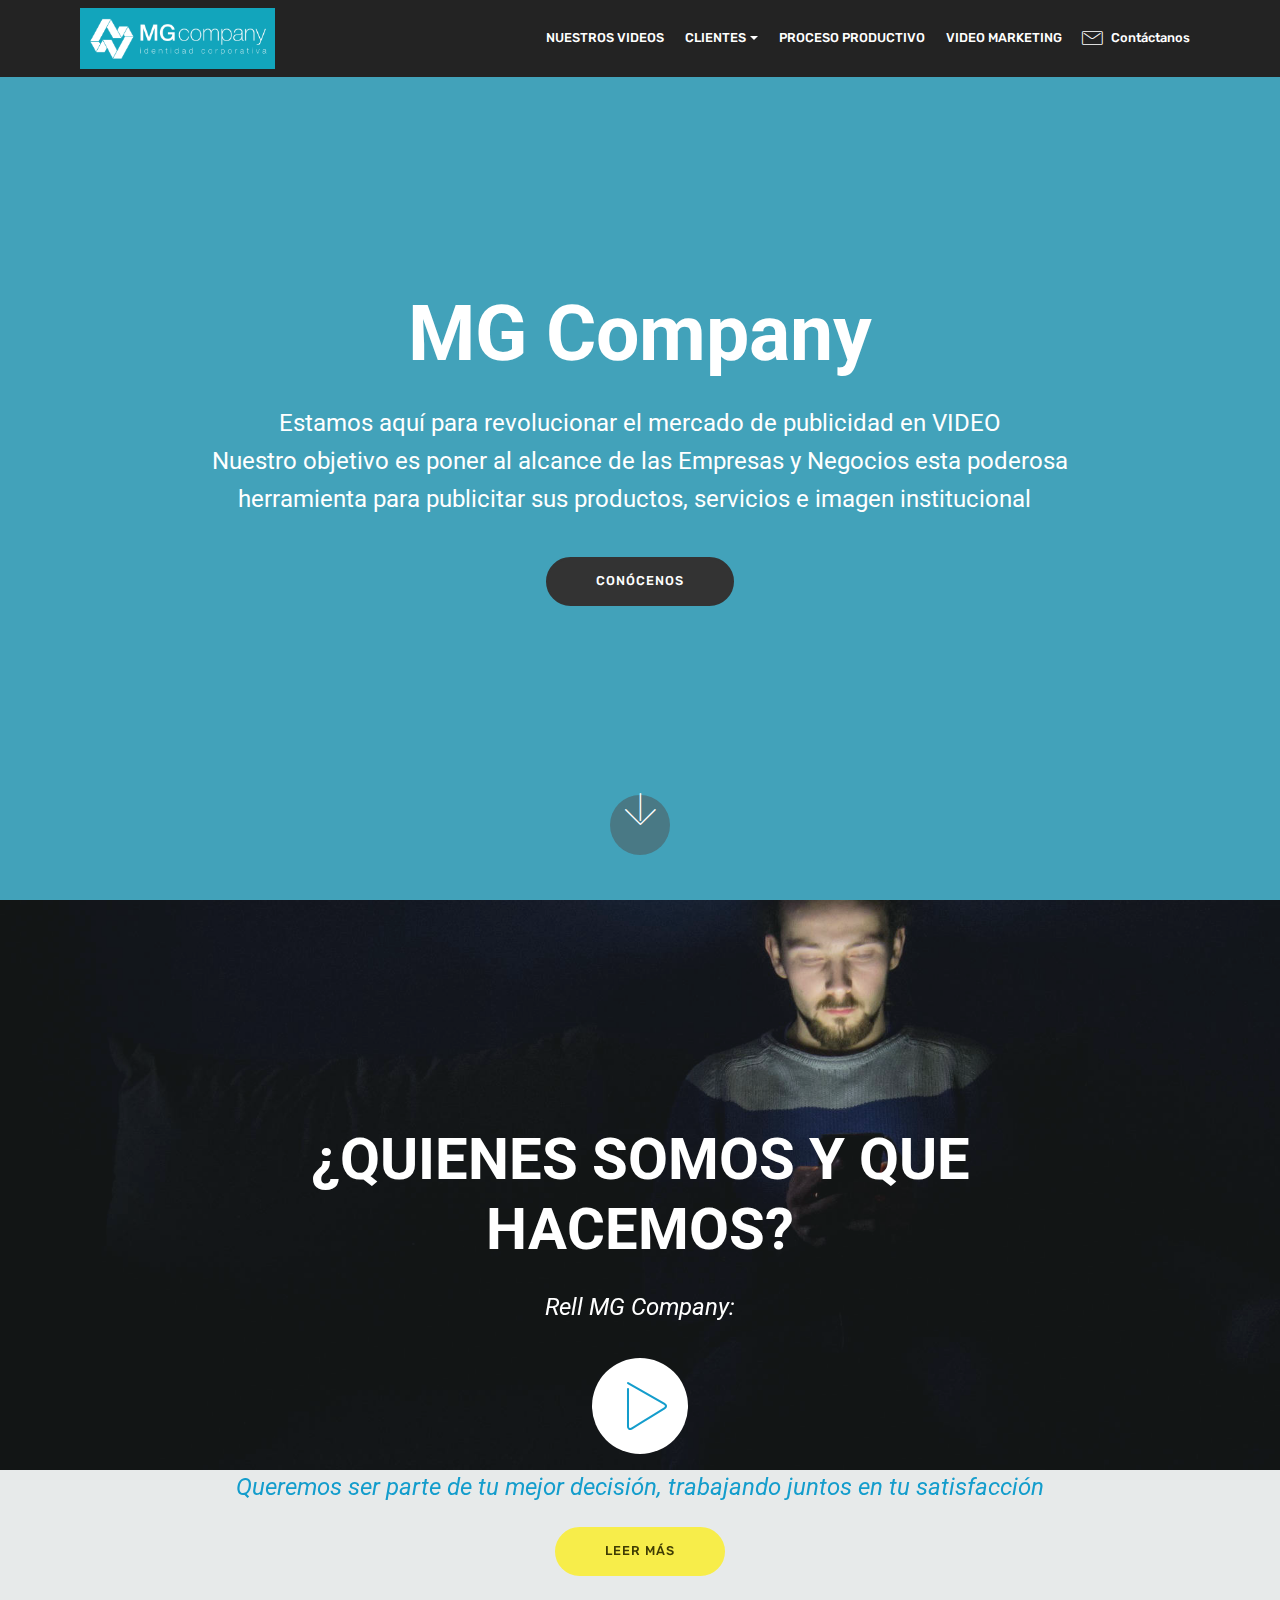
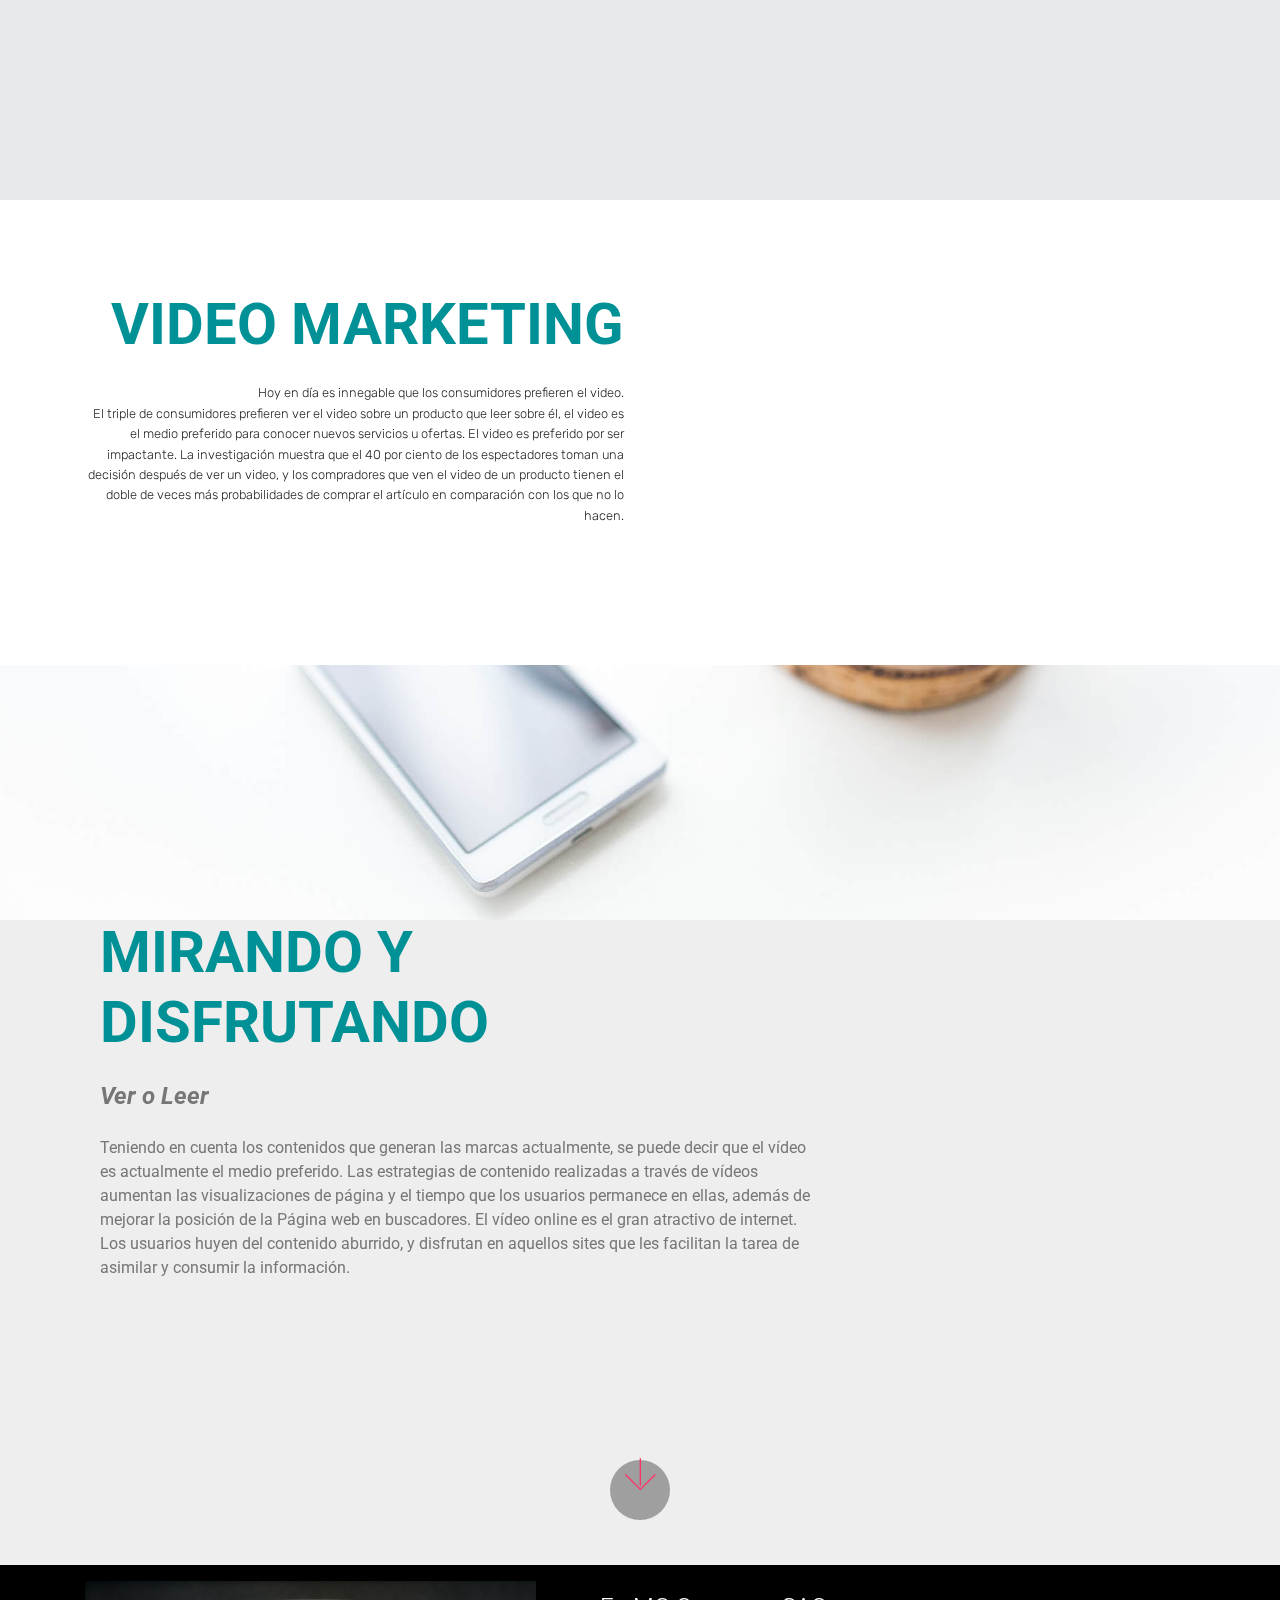
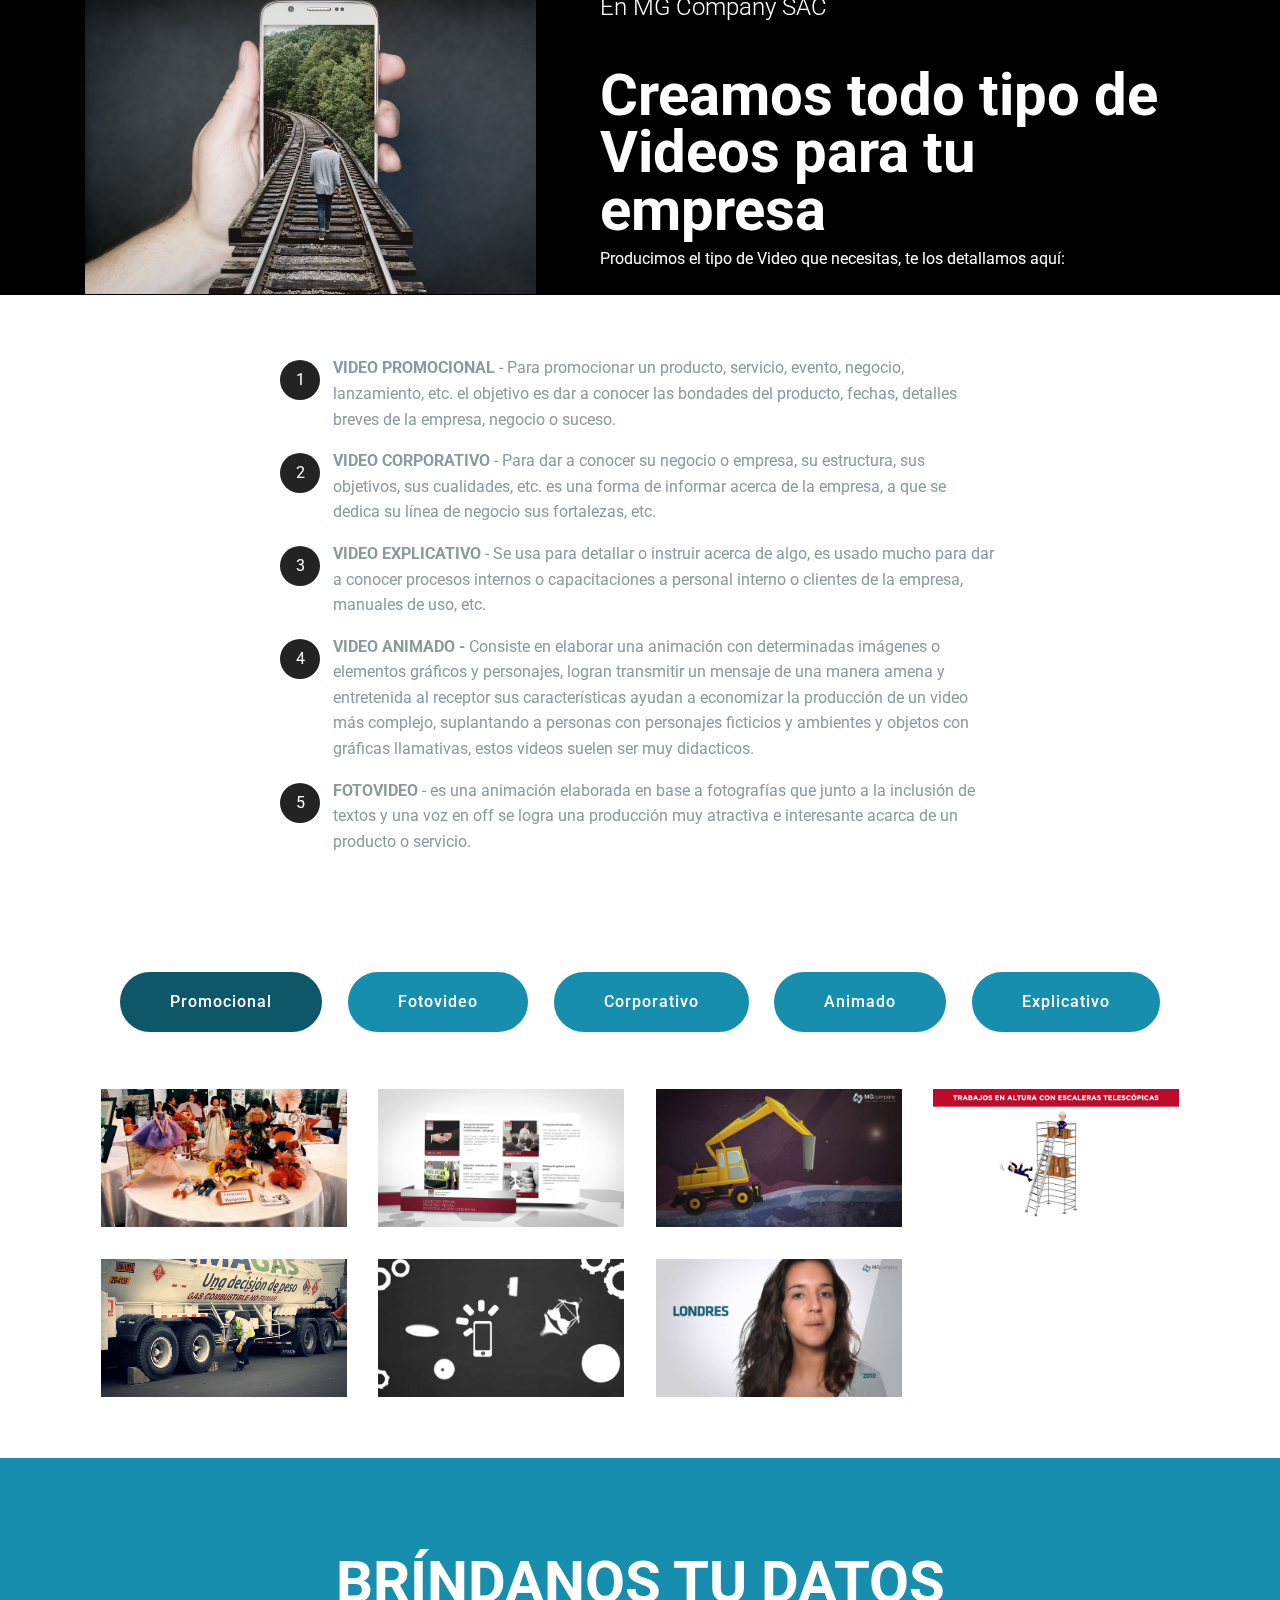
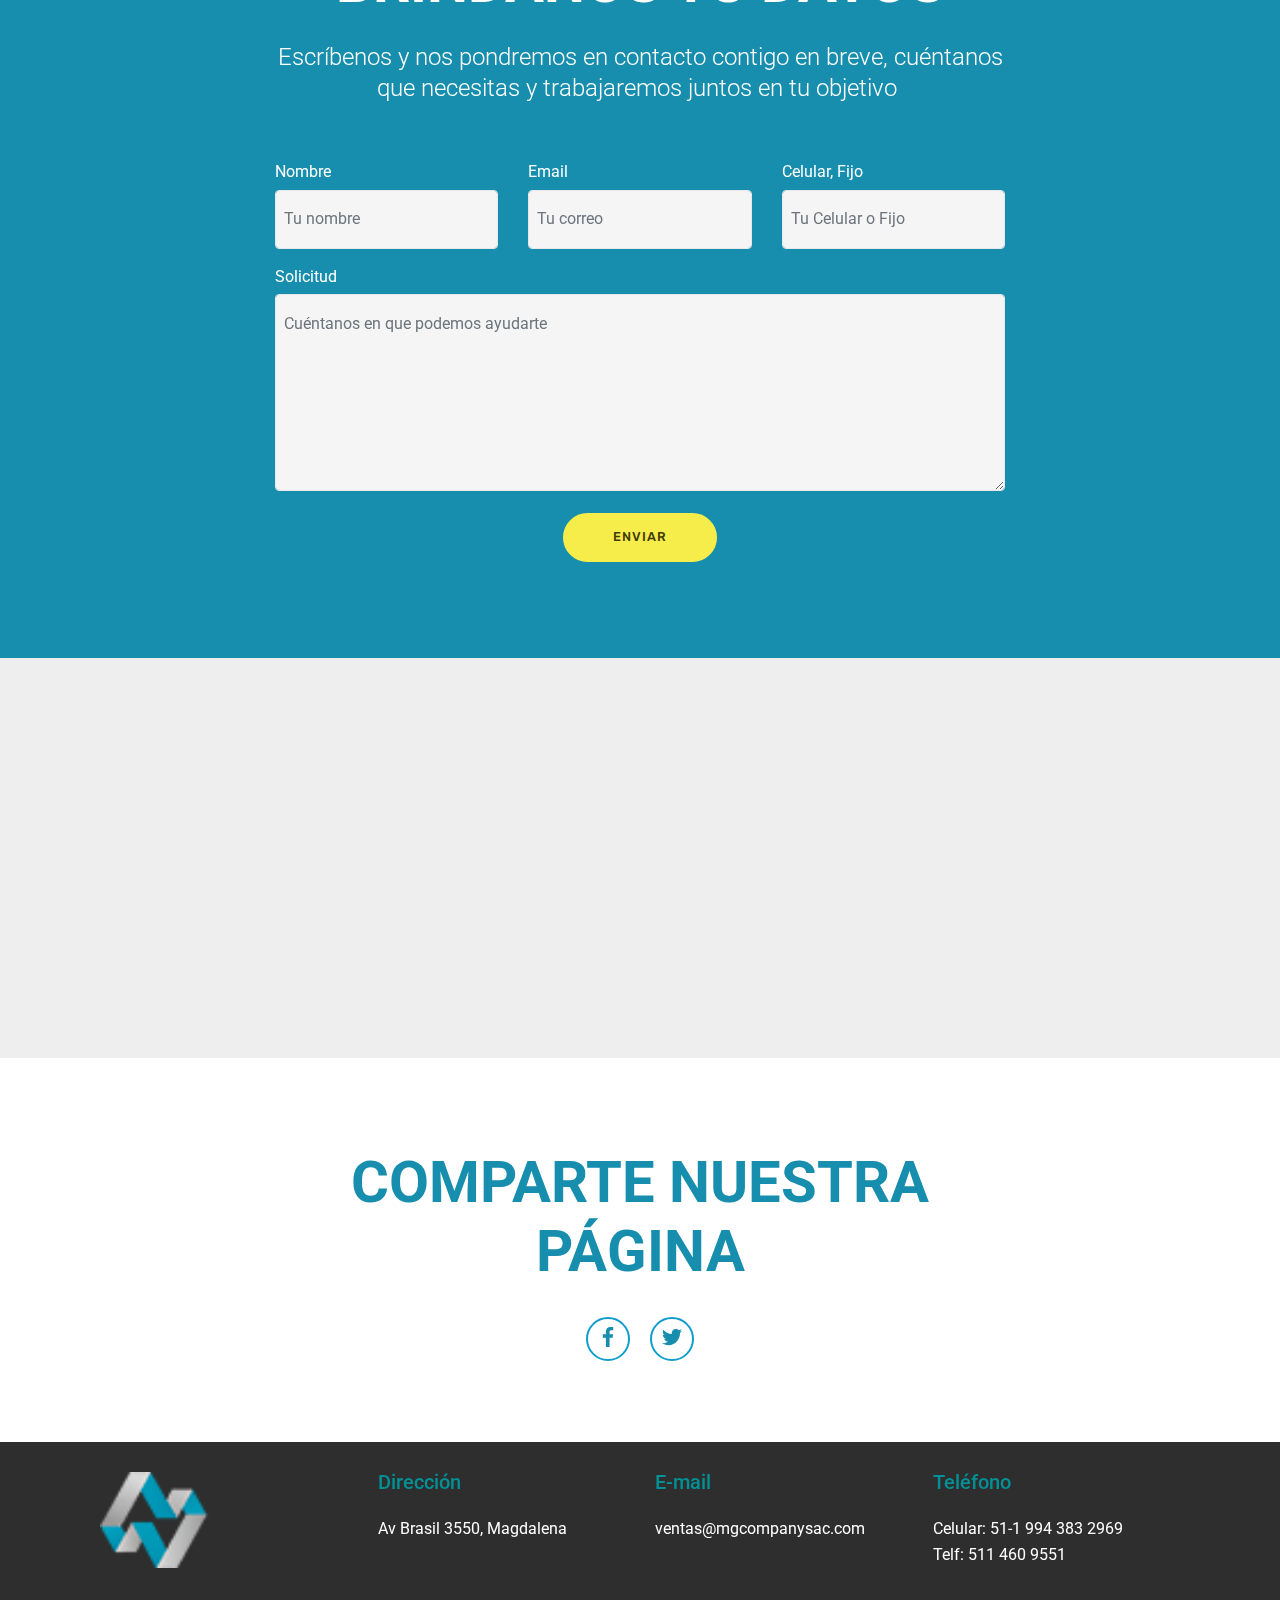
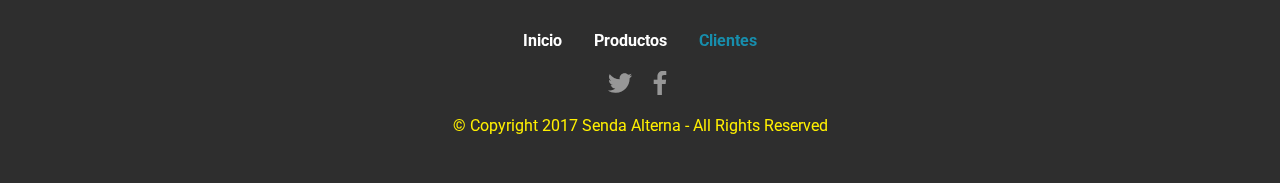
<file: index.html>
<!DOCTYPE html>
<html >
<head>
  <!-- Site made with Mobirise Website Builder v4.8.1, https://mobirise.com -->
  <meta charset="UTF-8">
  <meta http-equiv="X-UA-Compatible" content="IE=edge">
  <meta name="generator" content="Mobirise v4.8.1, mobirise.com">
  <meta name="viewport" content="width=device-width, initial-scale=1, minimum-scale=1">
  <link rel="shortcut icon" href="assets/images/logo-mgcompany-295x92.png" type="image/x-icon">
  <meta name="description" content="">
  <title>Inicio</title>
  <link rel="stylesheet" href="assets/web/assets/mobirise-icons/mobirise-icons.css">
  <link rel="stylesheet" href="assets/tether/tether.min.css">
  <link rel="stylesheet" href="assets/soundcloud-plugin/style.css">
  <link rel="stylesheet" href="assets/bootstrap/css/bootstrap.min.css">
  <link rel="stylesheet" href="assets/bootstrap/css/bootstrap-grid.min.css">
  <link rel="stylesheet" href="assets/bootstrap/css/bootstrap-reboot.min.css">
  <link rel="stylesheet" href="assets/dropdown/css/style.css">
  <link rel="stylesheet" href="assets/socicon/css/styles.css">
  <link rel="stylesheet" href="assets/theme/css/style.css">
  <link rel="stylesheet" href="assets/gallery/style.css">
  <link rel="stylesheet" href="assets/mobirise/css/mbr-additional.css" type="text/css">
  
  
  
</head>
<body>
  <section class="menu cid-qWwS295x9j" once="menu" id="menu1-g">

    

    <nav class="navbar navbar-expand beta-menu navbar-dropdown align-items-center navbar-fixed-top navbar-toggleable-sm">
        <button class="navbar-toggler navbar-toggler-right" type="button" data-toggle="collapse" data-target="#navbarSupportedContent" aria-controls="navbarSupportedContent" aria-expanded="false" aria-label="Toggle navigation">
            <div class="hamburger">
                <span></span>
                <span></span>
                <span></span>
                <span></span>
            </div>
        </button>
        <div class="menu-logo">
            <div class="navbar-brand">
                <span class="navbar-logo">
                    
                         <a href="index.html"><img src="assets/images/logo-mgcompany-295x92.png" alt="Mobirise" title="" style="height: 3.8rem;"></a>
                    
                </span>
                
            </div>
        </div>
        <div class="collapse navbar-collapse" id="navbarSupportedContent">
            <ul class="navbar-nav nav-dropdown nav-right" data-app-modern-menu="true"><li class="nav-item">
                    <a class="nav-link link text-white display-4" href="https://mobirise.com">
                        </a>
                </li>
                <li class="nav-item"><a class="nav-link link text-white display-4" href="index.html#testimonials2-1p" aria-expanded="false">NUESTROS VIDEOS</a></li><li class="nav-item dropdown open"><a class="nav-link link text-white dropdown-toggle display-4" href="page1.html#clients-12" aria-expanded="true" data-toggle="dropdown-submenu">CLIENTES</a><div class="dropdown-menu"><a class="text-white dropdown-item display-4" href="page1.html" aria-expanded="false">NUESTROS CLIENTES</a><a class="text-white dropdown-item display-4" href="page1.html#testimonials1-1w" aria-expanded="false">TESTIMONIOS</a></div></li><li class="nav-item"><a class="nav-link link text-white display-4" href="Proceso_productivo.html#header3-14" aria-expanded="false">PROCESO PRODUCTIVO</a></li><li class="nav-item"><a class="nav-link link text-white display-4" href="Video_Marketing.html" aria-expanded="false">VIDEO MARKETING</a></li><li class="nav-item"><a class="nav-link link text-white display-4" href="Contáctanos.html"><span class="mbri-letter mbr-iconfont mbr-iconfont-btn"></span>
                        Contáctanos</a></li></ul>
            
        </div>
    </nav>
</section>

<section class="engine"><a href="https://mobiri.se/h">create your own web page</a></section><section class="cid-qWrYp0xzR2 mbr-fullscreen" data-bg-video="https://www.youtube.com/watch?v=xJOP3r0lN2w" id="header2-0">

    

    <div class="mbr-overlay" style="opacity: 0.8; background-color: rgb(23, 142, 173);"></div>

    <div class="container align-center">
        <div class="row justify-content-md-center">
            <div class="mbr-white col-md-10">
                <h1 class="mbr-section-title mbr-bold pb-3 mbr-fonts-style display-1">
                    MG Company</h1>
                
                <p class="mbr-text pb-3 mbr-fonts-style display-5">Estamos aquí para revolucionar el mercado de publicidad en VIDEO<br>Nuestro objetivo es poner al alcance de las Empresas y Negocios esta poderosa herramienta para publicitar sus productos, servicios e imagen institucional &nbsp;</p>
                <div class="mbr-section-btn"><a class="btn btn-md btn-black display-4" href="index.html#header8-m">CONÓCENOS</a></div>
            </div>
        </div>
    </div>
    <div class="mbr-arrow hidden-sm-down" aria-hidden="true">
        <a href="#next">
            <i class="mbri-down mbr-iconfont"></i>
        </a>
    </div>
</section>

<section class="header8 cid-qYz5KzgClt mbr-fullscreen mbr-parallax-background" id="header8-m">

    

    <div class="mbr-overlay" style="opacity: 0.1; background-color: rgb(178, 204, 210);">
    </div>

    <div class="container align-center">
        <div class="row justify-content-md-center">
            <div class="mbr-white col-md-10">
                <h1 class="mbr-section-title align-center py-2 mbr-bold mbr-fonts-style display-2">¿QUIENES SOMOS Y QUE HACEMOS?</h1>
                <p class="mbr-text align-center py-2 mbr-fonts-style display-5"><em>Rell MG Company:</em></p>
                <div class="mbr-media show-modal align-center py-2" data-modal=".modalWindow">
                         <span class="mbr-iconfont mbri-play" style="color: rgb(20, 157, 204);"></span>
                </div>
                <div class="icon-description align-center font-italic pb-3 mbr-fonts-style display-5">Queremos ser parte de tu mejor decisión, trabajando juntos en tu satisfacción</div>
                <div class="mbr-section-btn text-center"><a class="btn btn-md btn-success display-4" href="index.html#header7-2">LEER MÁS</a></div>
            </div>
        </div>
    </div>
    <div>
        <div class="modalWindow" style="display: none;">
            <div class="modalWindow-container">
                <div class="modalWindow-video-container">
                    <div class="modalWindow-video">
                        <iframe width="100%" height="100%" frameborder="0" allowfullscreen="1" data-src="https://www.youtube.com/watch?v=AOgAE_Ll_7s&amp;feature=youtu.be"></iframe>
                    </div>
                    <a class="close" role="button" data-dismiss="modal">
                        <span aria-hidden="true" class="mbri-close mbr-iconfont closeModal"></span>
                        <span class="sr-only">Close</span>
                    </a>
                </div>
            </div>
        </div>
    </div>
</section>

<section class="header7 cid-qWrYtNMM7O" id="header7-2">

    

    

    <div class="container">
        <div class="media-container-row">

            <div class="media-content align-right">
                <h1 class="mbr-section-title mbr-white pb-3 mbr-fonts-style display-2"><font color="#009196"><strong>VIDEO MARKETING</strong></font></h1>
                <div class="mbr-section-text mbr-white pb-3">
                    <p class="mbr-text mbr-fonts-style display-4">Hoy en día es innegable que los consumidores prefieren el video. <br>El triple de consumidores prefieren ver el video sobre un producto que leer sobre él, el video es el medio preferido para conocer nuevos servicios u ofertas. El video es preferido por ser &nbsp;impactante. La investigación muestra que el 40 por ciento de los espectadores toman una decisión después de ver un video, y los compradores que ven el video de un producto tienen el doble de veces más probabilidades de comprar el artículo en comparación con los que no lo hacen.
                    </p>
                </div>
                
            </div>

            <div class="mbr-figure" style="width: 100%;"><iframe class="mbr-embedded-video" src="https://www.youtube.com/embed/DI8PZtW7Px8?rel=0&amp;amp;showinfo=0&amp;autoplay=0&amp;loop=0" width="1280" height="720" frameborder="0" allowfullscreen></iframe></div>

        </div>
    </div>
</section>

<section class="header9 cid-qWrYxCcG2j mbr-fullscreen mbr-parallax-background" id="header9-3">

    

    

    <div class="container">
        <div class="media-container-column mbr-white col-md-8">
            <h1 class="mbr-section-title align-left mbr-bold pb-3 mbr-fonts-style display-2">MIRANDO Y DISFRUTANDO</h1>
            <h3 class="mbr-section-subtitle align-left mbr-light pb-3 mbr-fonts-style display-5"><strong>
                Ver o Leer</strong></h3>
            <p>
                Teniendo en cuenta los contenidos que generan las marcas actualmente, se puede decir que el vídeo es actualmente el medio preferido. Las estrategias de contenido realizadas a través de vídeos aumentan las visualizaciones de página y el tiempo que los usuarios permanece en ellas, además de mejorar la posición de la Página web en buscadores. El vídeo online es el gran atractivo de internet. Los usuarios huyen del contenido aburrido, y disfrutan en aquellos sites que les facilitan la tarea de asimilar y consumir la información.</p><p></p>
            
        </div>
    </div>

    <div class="mbr-arrow hidden-sm-down" aria-hidden="true">
        <a href="#next">
            <i class="mbri-down mbr-iconfont"></i>
        </a>
    </div>
</section>

<section class="testimonials2 cid-qYA6RYo1f0" id="testimonials2-1p">

    

    

    <div class="container">
        <div class="media-container-row">
            <div class="mbr-figure pr-lg-5" style="width: 80%;">
              <img src="assets/images/mbr-902x625.jpg" alt="" title="">
            </div>
            <div class="media-content px-3 align-self-center mbr-white py-2">
                    <p class="mbr-text testimonial-text mbr-fonts-style display-5"><span style="font-style: normal;">En MG Company SAC</span></p>
                    <p class="mbr-author-name pt-4 mb-2 mbr-fonts-style display-2">Creamos todo tipo de Videos para tu empresa</p>
                    <p class="mbr-author-desc mbr-fonts-style display-7">Producimos el tipo de Video que necesitas, te los detallamos aquí:</p>
            </div>
        </div>
    </div>
</section>

<section class="mbr-section article content11 cid-qWrYBdvNe1" id="content11-4">
     

    <div class="container">
        <div class="media-container-row">
            <div class="mbr-text counter-container col-12 col-md-8 mbr-fonts-style display-7">
                <ol>
                    <li><strong>VIDEO PROMOCIONAL</strong>&nbsp;- Para promocionar un producto, servicio, evento, negocio, lanzamiento, etc. el objetivo es dar a conocer las bondades del producto, fechas, detalles breves de la empresa, negocio o suceso.</li>
                    <li><strong>VIDEO CORPORATIVO</strong>&nbsp;- Para dar a conocer su negocio o empresa, su estructura, sus objetivos, sus cualidades, etc. es una forma de informar acerca de la empresa, a que se dedica su línea de negocio sus fortalezas, etc.</li>
                    <li><strong>VIDEO EXPLICATIVO</strong>&nbsp;- Se usa para detallar o instruir acerca de algo, es usado mucho para dar a conocer procesos internos o capacitaciones a personal interno o clientes de la empresa, manuales de uso, etc.</li><li><strong>VIDEO ANIMADO - </strong>Consiste en elaborar una animación con determinadas imágenes o elementos gráficos y personajes, logran transmitir un mensaje de una manera amena y entretenida al receptor sus características ayudan a economizar la producción de un video más complejo, suplantando a personas con personajes ficticios y ambientes y objetos con gráficas llamativas, estos videos suelen ser muy didacticos.</li><li><strong>FOTOVIDEO </strong>- es una animación elaborada en base a fotografías que junto a la inclusión de textos y una voz en off se logra una producción muy atractiva e interesante acarca de un producto o servicio.</li>
                </ol>
            </div>
        </div>
    </div>
</section>

<section class="mbr-gallery mbr-slider-carousel cid-qWrYRIVfF6" id="gallery2-7">

    

    <div class="container">
        <div><!-- Filter --><div class="mbr-gallery-filter container gallery-filter-active"><ul buttons="0"><li class="mbr-gallery-filter-all"><a class="btn btn-md btn-primary active display-7" href="">Promocional</a></li></ul></div><!-- Gallery --><div class="mbr-gallery-row"><div class="mbr-gallery-layout-default"><div><div><div class="mbr-gallery-item mbr-gallery-item--p2 video-slide" data-video-url="https://youtu.be/0WLrQPPAFG4" data-tags="Fotovideo"><div href="#lb-gallery2-7" data-slide-to="0" data-toggle="modal"><div></div><img alt="" src="assets/images/2018-6-1-0-4-7-289417.jpg"><span class="icon-video"></span></div></div><div class="mbr-gallery-item mbr-gallery-item--p2 video-slide" data-video-url="https://youtu.be/SPcuY8xn_U4" data-tags="Corporativo"><div href="#lb-gallery2-7" data-slide-to="1" data-toggle="modal"><div></div><img alt="" src="assets/images/2018-6-1-0-5-22-323566.jpg"><span class="icon-video"></span></div></div><div class="mbr-gallery-item mbr-gallery-item--p2 video-slide" data-video-url="https://youtu.be/qXRHIwakB_E" data-tags="Animado"><div href="#lb-gallery2-7" data-slide-to="2" data-toggle="modal"><div></div><img alt="" src="assets/images/2018-6-1-0-6-9-800407.jpg"><span class="icon-video"></span></div></div><div class="mbr-gallery-item mbr-gallery-item--p2 video-slide" data-video-url="https://youtu.be/xakg88_eKDA" data-tags="Explicativo"><div href="#lb-gallery2-7" data-slide-to="3" data-toggle="modal"><div></div><img alt="" src="assets/images/2018-6-1-0-6-47-934203.jpg"><span class="icon-video"></span></div></div><div class="mbr-gallery-item mbr-gallery-item--p2 video-slide" data-video-url="https://youtu.be/bWBS-8uxfcg" data-tags="Animado"><div href="#lb-gallery2-7" data-slide-to="4" data-toggle="modal"><div></div><img alt="" src="assets/images/2018-6-1-0-11-26-333265.jpg"><span class="icon-video"></span></div></div><div class="mbr-gallery-item mbr-gallery-item--p2 video-slide" data-video-url="https://youtu.be/xB9uAvqGRcQ" data-tags="Animado"><div href="#lb-gallery2-7" data-slide-to="5" data-toggle="modal"><div></div><img alt="" src="assets/images/2018-6-1-0-15-9-42405.jpg"><span class="icon-video"></span></div></div><div class="mbr-gallery-item mbr-gallery-item--p2 video-slide" data-video-url="https://youtu.be/WYexDvZn9kw" data-tags="Animado"><div href="#lb-gallery2-7" data-slide-to="6" data-toggle="modal"><div></div><img alt="" src="assets/images/2018-6-1-0-15-51-564578.jpg"><span class="icon-video"></span></div></div></div></div><div class="clearfix"></div></div></div><!-- Lightbox --><div data-app-prevent-settings="" class="mbr-slider modal fade carousel slide" tabindex="-1" data-keyboard="true" data-interval="false" id="lb-gallery2-7"><div class="modal-dialog"><div class="modal-content"><div class="modal-body"><div class="carousel-inner"><div class="carousel-item video-container"><img src="assets/images/gallery04.jpg" alt="" title=""></div><div class="carousel-item video-container"><img src="assets/images/gallery05.jpg" alt="" title=""></div><div class="carousel-item video-container"><img src="assets/images/gallery06.jpg" alt="" title=""></div><div class="carousel-item video-container"><img src="assets/images/gallery07.jpg" alt="" title=""></div><div class="carousel-item video-container"><img src="assets/images/gallery06.jpg" alt="" title=""></div><div class="carousel-item video-container"><img src="assets/images/gallery06.jpg" alt="" title=""></div><div class="carousel-item active video-container"><img src="assets/images/gallery06.jpg" alt="" title=""></div></div><a class="carousel-control carousel-control-prev" role="button" data-slide="prev" href="#lb-gallery2-7"><span class="mbri-left mbr-iconfont" aria-hidden="true"></span><span class="sr-only">Previous</span></a><a class="carousel-control carousel-control-next" role="button" data-slide="next" href="#lb-gallery2-7"><span class="mbri-right mbr-iconfont" aria-hidden="true"></span><span class="sr-only">Next</span></a><a class="close" href="#" role="button" data-dismiss="modal"><span class="sr-only">Close</span></a></div></div></div></div></div>
    </div>

</section>

<section class="mbr-section form1 cid-qWrZbzfQqT" id="form1-c">

    

    
    <div class="container">
        <div class="row justify-content-center">
            <div class="title col-12 col-lg-8">
                <h2 class="mbr-section-title align-center pb-3 mbr-fonts-style display-2"><strong>BRÍNDANOS TU DATOS</strong></h2>
                <h3 class="mbr-section-subtitle align-center mbr-light pb-3 mbr-fonts-style display-5">
                    Escríbenos y nos pondremos en contacto contigo en breve, cuéntanos que necesitas y trabajaremos juntos en tu objetivo&nbsp;</h3>
            </div>
        </div>
    </div>
    <div class="container">
        <div class="row justify-content-center">
            <div class="media-container-column col-lg-8" data-form-type="formoid">
                    <div data-form-alert="" hidden="">Gracias, nos pondremos en contacto en breve</div>
            
                    <form class="mbr-form" action="https://mobirise.com/" method="post" data-form-title="Mobirise Form"><input type="hidden" name="email" data-form-email="true" value="y6L7QjCKtWrCBRtvvKJuMCCyaqgdJ1UA1/O7KN4Oxouji0Ur/Ur2G68ZxCUup6Bq4LVY1Lb2JmIkATDL8kjcPQoOtLS1x0dvFRRDiUL7hUrBRXped1eKtLYpEB8KztI2" data-form-field="Email">
                        <div class="row row-sm-offset">
                            <div class="col-md-4 multi-horizontal" data-for="name">
                                <div class="form-group">
                                    <label class="form-control-label mbr-fonts-style display-7" for="name-form1-c">Nombre</label>
                                    <input type="text" class="form-control" name="name" data-form-field="Name" required="" placeholder="Tu nombre" id="name-form1-c">
                                </div>
                            </div>
                            <div class="col-md-4 multi-horizontal" data-for="email">
                                <div class="form-group">
                                    <label class="form-control-label mbr-fonts-style display-7" for="email-form1-c">Email</label>
                                    <input type="email" class="form-control" name="email" data-form-field="Email" required="" placeholder="Tu correo" id="email-form1-c">
                                </div>
                            </div>
                            <div class="col-md-4 multi-horizontal" data-for="phone">
                                <div class="form-group">
                                    <label class="form-control-label mbr-fonts-style display-7" for="phone-form1-c">Celular, Fijo</label>
                                    <input type="tel" class="form-control" name="phone" data-form-field="Phone" placeholder="Tu Celular o Fijo" id="phone-form1-c">
                                </div>
                            </div>
                        </div>
                        <div class="form-group" data-for="message">
                            <label class="form-control-label mbr-fonts-style display-7" for="message-form1-c">Solicitud</label>
                            <textarea type="text" class="form-control" name="message" rows="7" data-form-field="Message" placeholder="Cuéntanos en que podemos ayudarte" id="message-form1-c"></textarea>
                        </div>
            
                        <span class="input-group-btn"><button href="" type="submit" class="btn btn-form btn-success display-4">ENVIAR</button></span>
                    </form>
            </div>
        </div>
    </div>
</section>

<section class="map1 cid-qWrZd1wqXj" id="map1-d">

     

    <div class="google-map"><iframe frameborder="0" style="border:0" src="https://www.google.com/maps/embed/v1/place?key=AIzaSyA0Dx_boXQiwvdz8sJHoYeZNVTdoWONYkU&amp;q=place_id:ChIJ9ZYcFVzIBZER-TC4JTzFSig" allowfullscreen=""></iframe></div>
</section>

<section class="cid-qYNHeTNbPq" id="social-buttons1-2d">
    
    

    

    <div class="container">
        <div class="media-container-row">
            <div class="col-md-8 align-center">
                <h2 class="pb-3 mbr-section-title mbr-fonts-style display-2"><strong>
                    COMPARTE NUESTRA PÁGINA</strong></h2>
                <div>
                    <div class="mbr-social-likes" data-counters="false">
                        <span class="btn btn-social facebook mx-2" title="Share link on Facebook">
                            <i class="socicon socicon-facebook"></i>
                        </span>
                        <span class="btn btn-social twitter mx-2" title="Share link on Twitter">
                            <i class="socicon socicon-twitter"></i>
                        </span>
                        
                        
                        
                    </div>
                </div>
            </div>
        </div>
    </div>
</section>

<section class="cid-qWrZntzn0A" id="footer1-f">

    

    

    <div class="container">
        <div class="media-container-row content text-white">
            <div class="col-12 col-md-3">
                <div class="media-wrap">
                    <a href="#top">
                        <img src="assets/images/logomgcompanysac-48x42.png" alt="Mobirise" title="">
                    </a>
                </div>
            </div>
            <div class="col-12 col-md-3 mbr-fonts-style display-7">
                <h5 class="pb-3">
                    Dirección</h5>
                <p class="mbr-text">Av Brasil 3550, Magdalena&nbsp;</p>
            </div>
            <div class="col-12 col-md-3 mbr-fonts-style display-7">
                <h5 class="pb-3">
                    E-mail</h5>
                <p class="mbr-text">ventas@mgcompanysac.com
                    <br><br></p>
            </div>
            <div class="col-12 col-md-3 mbr-fonts-style display-7">
                <h5 class="pb-3">Teléfono</h5>
                <p class="mbr-text">Celular: 51-1 994 383 2969 
<br>Telf: 511 460 9551</p>
            </div>
        </div>
        
    </div>
</section>

<section once="" class="cid-qYzQWX9CYv" id="footer7-1c">

    

    

    <div class="container">
        <div class="media-container-row align-center mbr-white">
            <div class="row row-links">
                <ul class="foot-menu">
                    
                    
                    
                    
                    
                <li class="foot-menu-item mbr-fonts-style display-7"><a class="text-white mbr-bold" href="index.html#header2-0" target="_blank">Inicio</a></li><li class="foot-menu-item mbr-fonts-style display-7"><a class="text-white mbr-bold" href="index.html#testimonials2-1p" target="_blank">Productos</a></li><li class="foot-menu-item mbr-fonts-style display-7"><a href="page1.html#clients-12"><strong>Clientes</strong></a></li></ul>
            </div>
            <div class="row social-row">
                <div class="social-list align-right pb-2">
                    
                    
                    
                    
                    
                    
                <div class="soc-item">
                        <a href="https://twitter.com/mobirise" target="_blank">
                            <span class="socicon-twitter socicon mbr-iconfont mbr-iconfont-social"></span>
                        </a>
                    </div><div class="soc-item">
                        <a href="https://www.facebook.com/pages/Mobirise/1616226671953247" target="_blank">
                            <span class="socicon-facebook socicon mbr-iconfont mbr-iconfont-social"></span>
                        </a>
                    </div></div>
            </div>
            <div class="row row-copirayt">
                <p class="mbr-text mb-0 mbr-fonts-style mbr-white align-center display-7">
                    © Copyright 2017 Senda Alterna - All Rights Reserved
                </p>
            </div>
        </div>
    </div>
</section>


  <script src="assets/web/assets/jquery/jquery.min.js"></script>
  <script src="assets/popper/popper.min.js"></script>
  <script src="assets/tether/tether.min.js"></script>
  <script src="assets/bootstrap/js/bootstrap.min.js"></script>
  <script src="assets/vimeoplayer/jquery.mb.vimeo_player.js"></script>
  <script src="assets/dropdown/js/script.min.js"></script>
  <script src="assets/touchswipe/jquery.touch-swipe.min.js"></script>
  <script src="assets/ytplayer/jquery.mb.ytplayer.min.js"></script>
  <script src="assets/playervimeo/vimeo_player.js"></script>
  <script src="assets/parallax/jarallax.min.js"></script>
  <script src="assets/masonry/masonry.pkgd.min.js"></script>
  <script src="assets/imagesloaded/imagesloaded.pkgd.min.js"></script>
  <script src="assets/bootstrapcarouselswipe/bootstrap-carousel-swipe.js"></script>
  <script src="assets/smoothscroll/smooth-scroll.js"></script>
  <script src="assets/sociallikes/social-likes.js"></script>
  <script src="assets/theme/js/script.js"></script>
  <script src="assets/slidervideo/script.js"></script>
  <script src="assets/gallery/player.min.js"></script>
  <script src="assets/gallery/script.js"></script>
  <script src="assets/formoid/formoid.min.js"></script>
  
  
</body>
</html>
</file>
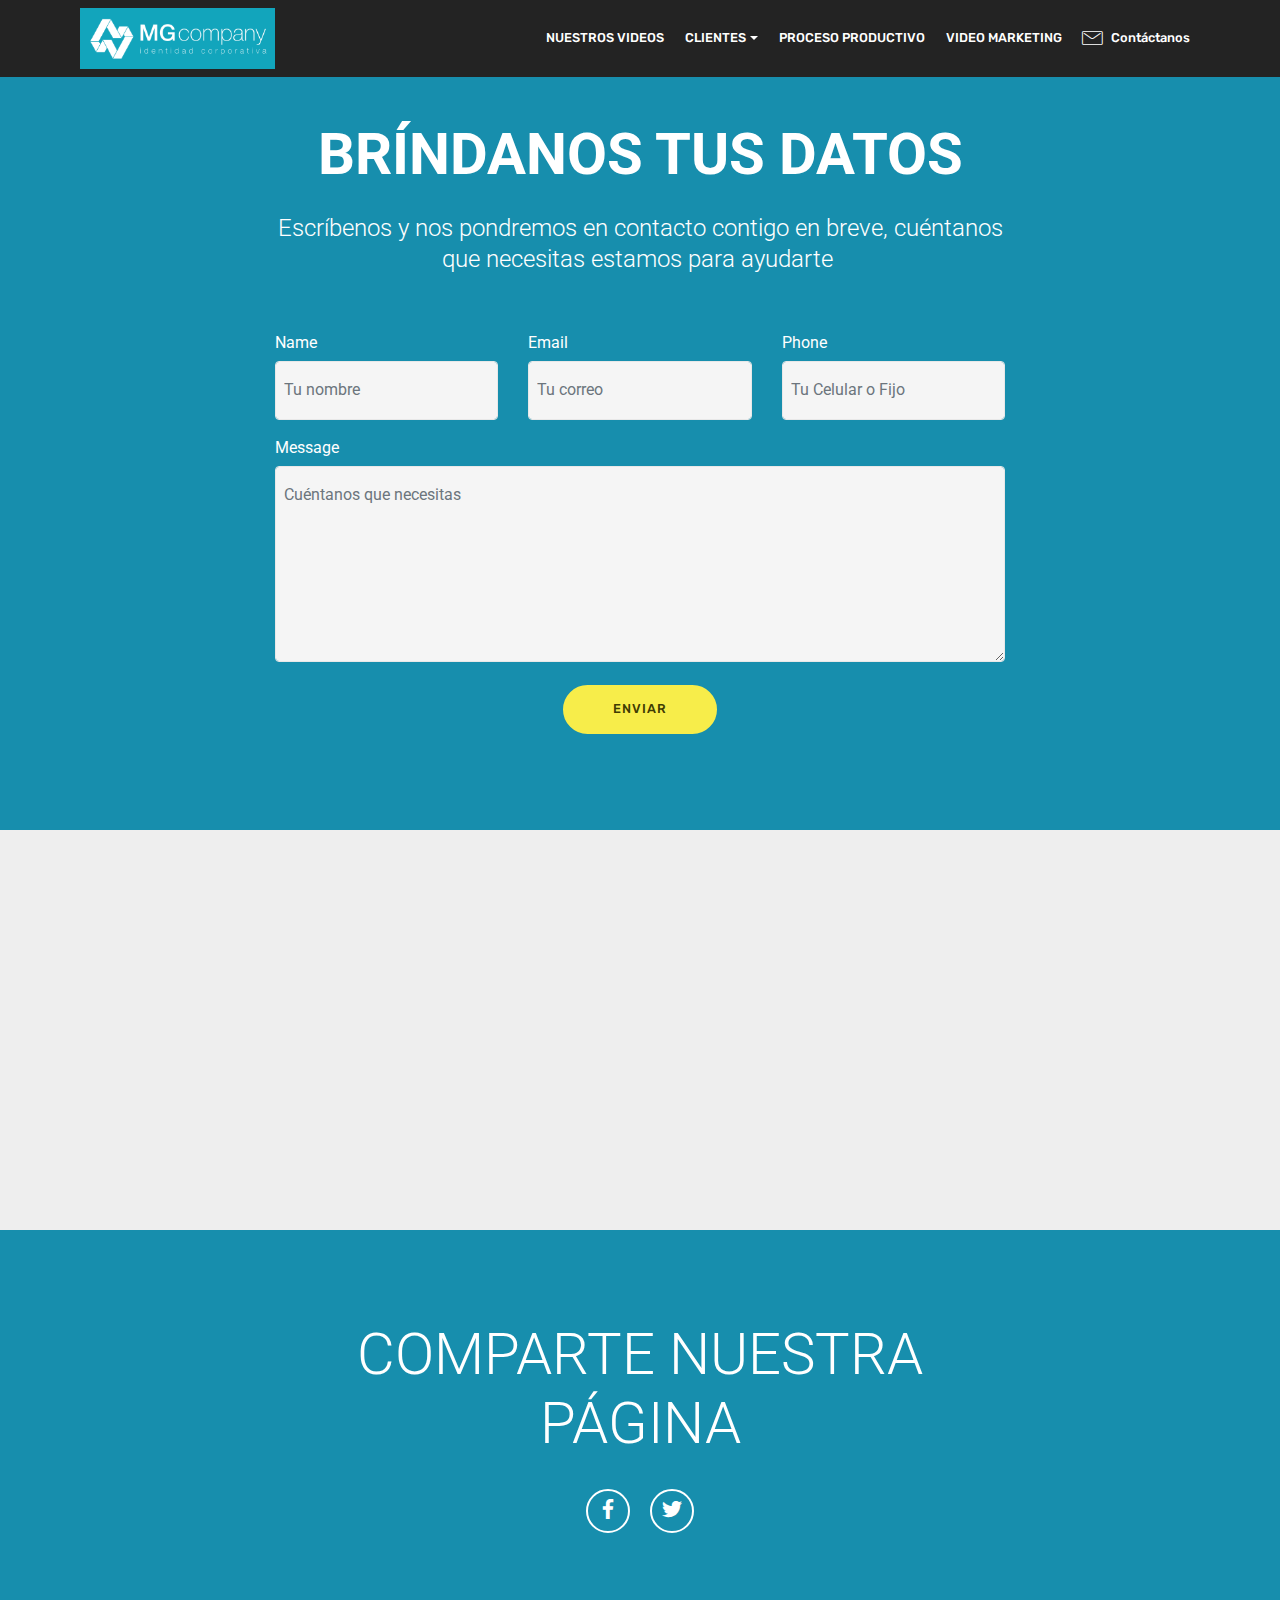
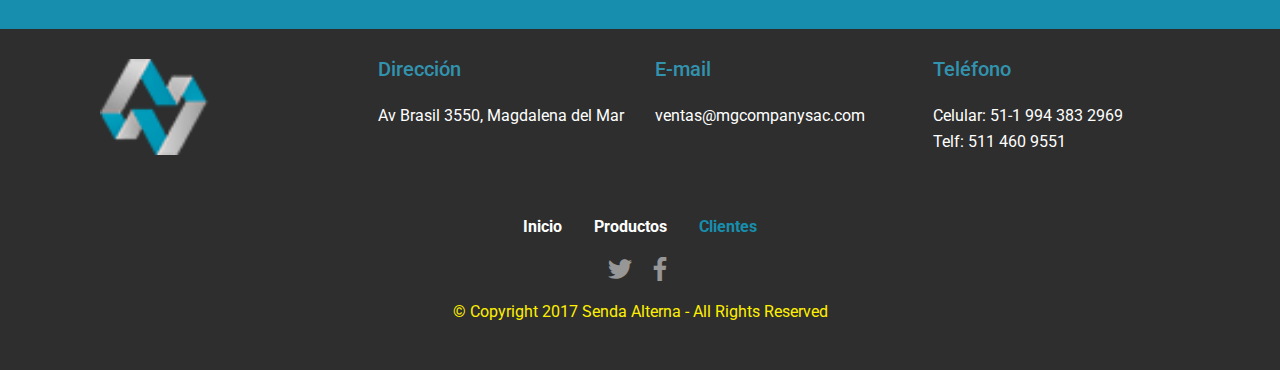
<file: Contáctanos.html>
<!DOCTYPE html>
<html >
<head>
  <!-- Site made with Mobirise Website Builder v4.8.1, https://mobirise.com -->
  <meta charset="UTF-8">
  <meta http-equiv="X-UA-Compatible" content="IE=edge">
  <meta name="generator" content="Mobirise v4.8.1, mobirise.com">
  <meta name="viewport" content="width=device-width, initial-scale=1, minimum-scale=1">
  <link rel="shortcut icon" href="assets/images/logo-mgcompany-295x92.png" type="image/x-icon">
  <meta name="description" content="Página de contacto
Formulario
Datos del cliente
Haz tu pedido
Solicita una cita
Solicita una proforma">
  <title>CONTACTANOS</title>
  <link rel="stylesheet" href="assets/web/assets/mobirise-icons/mobirise-icons.css">
  <link rel="stylesheet" href="assets/tether/tether.min.css">
  <link rel="stylesheet" href="assets/soundcloud-plugin/style.css">
  <link rel="stylesheet" href="assets/bootstrap/css/bootstrap.min.css">
  <link rel="stylesheet" href="assets/bootstrap/css/bootstrap-grid.min.css">
  <link rel="stylesheet" href="assets/bootstrap/css/bootstrap-reboot.min.css">
  <link rel="stylesheet" href="assets/dropdown/css/style.css">
  <link rel="stylesheet" href="assets/socicon/css/styles.css">
  <link rel="stylesheet" href="assets/theme/css/style.css">
  <link rel="stylesheet" href="assets/mobirise/css/mbr-additional.css" type="text/css">
  
  
  
</head>
<body>
  <section class="menu cid-qWwS295x9j" once="menu" id="menu1-z">

    

    <nav class="navbar navbar-expand beta-menu navbar-dropdown align-items-center navbar-fixed-top navbar-toggleable-sm">
        <button class="navbar-toggler navbar-toggler-right" type="button" data-toggle="collapse" data-target="#navbarSupportedContent" aria-controls="navbarSupportedContent" aria-expanded="false" aria-label="Toggle navigation">
            <div class="hamburger">
                <span></span>
                <span></span>
                <span></span>
                <span></span>
            </div>
        </button>
        <div class="menu-logo">
            <div class="navbar-brand">
                <span class="navbar-logo">
                    
                         <a href="index.html"><img src="assets/images/logo-mgcompany-295x92.png" alt="Mobirise" title="" style="height: 3.8rem;"></a>
                    
                </span>
                
            </div>
        </div>
        <div class="collapse navbar-collapse" id="navbarSupportedContent">
            <ul class="navbar-nav nav-dropdown nav-right" data-app-modern-menu="true"><li class="nav-item">
                    <a class="nav-link link text-white display-4" href="https://mobirise.com">
                        </a>
                </li>
                <li class="nav-item"><a class="nav-link link text-white display-4" href="index.html#testimonials2-1p" aria-expanded="false">NUESTROS VIDEOS</a></li><li class="nav-item dropdown open"><a class="nav-link link text-white dropdown-toggle display-4" href="page1.html#clients-12" aria-expanded="true" data-toggle="dropdown-submenu">CLIENTES</a><div class="dropdown-menu"><a class="text-white dropdown-item display-4" href="page1.html" aria-expanded="false">NUESTROS CLIENTES</a><a class="text-white dropdown-item display-4" href="page1.html#testimonials1-1w" aria-expanded="false">TESTIMONIOS</a></div></li><li class="nav-item"><a class="nav-link link text-white display-4" href="Proceso_productivo.html#header3-14" aria-expanded="false">PROCESO PRODUCTIVO</a></li><li class="nav-item"><a class="nav-link link text-white display-4" href="Video_Marketing.html" aria-expanded="false">VIDEO MARKETING</a></li><li class="nav-item"><a class="nav-link link text-white display-4" href="Contáctanos.html"><span class="mbri-letter mbr-iconfont mbr-iconfont-btn"></span>
                        Contáctanos</a></li></ul>
            
        </div>
    </nav>
</section>

<section class="engine"><a href="https://mobiri.se/a">online site builder</a></section><section class="mbr-section form1 cid-qYNoUKddBo" id="form1-26">

    

    
    <div class="container">
        <div class="row justify-content-center">
            <div class="title col-12 col-lg-8">
                <h2 class="mbr-section-title align-center pb-3 mbr-fonts-style display-2"><strong>
                    BRÍNDANOS TUS DATOS</strong></h2>
                <h3 class="mbr-section-subtitle align-center mbr-light pb-3 mbr-fonts-style display-5">Escríbenos y nos pondremos en contacto contigo en breve, cuéntanos que necesitas estamos para ayudarte&nbsp;</h3>
            </div>
        </div>
    </div>
    <div class="container">
        <div class="row justify-content-center">
            <div class="media-container-column col-lg-8" data-form-type="formoid">
                    <div data-form-alert="" hidden="">Gracias por contactarnos</div>
            
                    <form class="mbr-form" action="https://mobirise.com/" method="post" data-form-title="Mobirise Form"><input type="hidden" name="email" data-form-email="true" value="U8uxzfBX14JvAX52/pWi1hRWz8TovtG+BkSW2VWBMKqrvc+7HxJcs4CbCJ7egRS06z8bGGsBaI96rxIzCNL2cuzbuXYCuGo6WoVGV22sT8HXA7fV6XYyT+XrQPhDvGmV" data-form-field="Email">
                        <div class="row row-sm-offset">
                            <div class="col-md-4 multi-horizontal" data-for="name">
                                <div class="form-group">
                                    <label class="form-control-label mbr-fonts-style display-7" for="name-form1-26">Name</label>
                                    <input type="text" class="form-control" name="name" data-form-field="Name" required="" placeholder="Tu nombre" id="name-form1-26">
                                </div>
                            </div>
                            <div class="col-md-4 multi-horizontal" data-for="email">
                                <div class="form-group">
                                    <label class="form-control-label mbr-fonts-style display-7" for="email-form1-26">Email</label>
                                    <input type="email" class="form-control" name="email" data-form-field="Email" required="" placeholder="Tu correo" id="email-form1-26">
                                </div>
                            </div>
                            <div class="col-md-4 multi-horizontal" data-for="phone">
                                <div class="form-group">
                                    <label class="form-control-label mbr-fonts-style display-7" for="phone-form1-26">Phone</label>
                                    <input type="tel" class="form-control" name="phone" data-form-field="Phone" placeholder="Tu Celular o Fijo" id="phone-form1-26">
                                </div>
                            </div>
                        </div>
                        <div class="form-group" data-for="message">
                            <label class="form-control-label mbr-fonts-style display-7" for="message-form1-26">Message</label>
                            <textarea type="text" class="form-control" name="message" rows="7" data-form-field="Message" placeholder="Cuéntanos que necesitas" id="message-form1-26"></textarea>
                        </div>
            
                        <span class="input-group-btn"><button href="" type="submit" class="btn btn-form btn-success display-4">ENVIAR</button></span>
                    </form>
            </div>
        </div>
    </div>
</section>

<section class="map1 cid-qYzN5sFb4S" id="map1-16">

     

    <div class="google-map"><iframe frameborder="0" style="border:0" src="https://www.google.com/maps/embed/v1/place?key=AIzaSyA0Dx_boXQiwvdz8sJHoYeZNVTdoWONYkU&amp;q=place_id:ChIJ-_NZBqbJBZERszgPU-WQez4" allowfullscreen=""></iframe></div>
</section>

<section class="cid-qYNqjyDnTj" id="social-buttons1-27">
    
    

    

    <div class="container">
        <div class="media-container-row">
            <div class="col-md-8 align-center">
                <h2 class="pb-3 mbr-section-title mbr-fonts-style display-2">
                    COMPARTE NUESTRA PÁGINA</h2>
                <div>
                    <div class="mbr-social-likes" data-counters="false">
                        <span class="btn btn-social facebook mx-2" title="Share link on Facebook">
                            <i class="socicon socicon-facebook"></i>
                        </span>
                        <span class="btn btn-social twitter mx-2" title="Share link on Twitter">
                            <i class="socicon socicon-twitter"></i>
                        </span>
                        
                        
                        
                    </div>
                </div>
            </div>
        </div>
    </div>
</section>

<section class="cid-qYzOhNkXAt" id="footer1-1a">

    

    

    <div class="container">
        <div class="media-container-row content text-white">
            <div class="col-12 col-md-3">
                <div class="media-wrap">
                    <a href="#top">
                        <img src="assets/images/logomgcompanysac-48x42.png" alt="Mobirise" title="">
                    </a>
                </div>
            </div>
            <div class="col-12 col-md-3 mbr-fonts-style display-7">
                <h5 class="pb-3">
                    Dirección</h5>
                <p class="mbr-text">Av Brasil 3550, Magdalena del Mar</p>
            </div>
            <div class="col-12 col-md-3 mbr-fonts-style display-7">
                <h5 class="pb-3">
                    E-mail</h5>
                <p class="mbr-text">ventas@mgcompanysac.com
                    <br><br></p>
            </div>
            <div class="col-12 col-md-3 mbr-fonts-style display-7">
                <h5 class="pb-3">Teléfono</h5>
                <p class="mbr-text">Celular: 51-1 994 383 2969 
<br>Telf: 511 460 9551</p>
            </div>
        </div>
        
    </div>
</section>

<section once="" class="cid-qYNHDttOQX" id="footer7-2e">

    

    

    <div class="container">
        <div class="media-container-row align-center mbr-white">
            <div class="row row-links">
                <ul class="foot-menu">
                    
                    
                    
                    
                    
                <li class="foot-menu-item mbr-fonts-style display-7"><a class="text-white mbr-bold" href="index.html#header2-0" target="_blank">Inicio</a></li><li class="foot-menu-item mbr-fonts-style display-7"><a class="text-white mbr-bold" href="index.html#testimonials2-1p" target="_blank">Productos</a></li><li class="foot-menu-item mbr-fonts-style display-7"><a href="page1.html#clients-12"><strong>Clientes</strong></a></li></ul>
            </div>
            <div class="row social-row">
                <div class="social-list align-right pb-2">
                    
                    
                    
                    
                    
                    
                <div class="soc-item">
                        <a href="https://twitter.com/mobirise" target="_blank">
                            <span class="socicon-twitter socicon mbr-iconfont mbr-iconfont-social"></span>
                        </a>
                    </div><div class="soc-item">
                        <a href="https://www.facebook.com/pages/Mobirise/1616226671953247" target="_blank">
                            <span class="socicon-facebook socicon mbr-iconfont mbr-iconfont-social"></span>
                        </a>
                    </div></div>
            </div>
            <div class="row row-copirayt">
                <p class="mbr-text mb-0 mbr-fonts-style mbr-white align-center display-7">
                    © Copyright 2017 Senda Alterna - All Rights Reserved
                </p>
            </div>
        </div>
    </div>
</section>


  <script src="assets/web/assets/jquery/jquery.min.js"></script>
  <script src="assets/popper/popper.min.js"></script>
  <script src="assets/tether/tether.min.js"></script>
  <script src="assets/bootstrap/js/bootstrap.min.js"></script>
  <script src="assets/smoothscroll/smooth-scroll.js"></script>
  <script src="assets/dropdown/js/script.min.js"></script>
  <script src="assets/touchswipe/jquery.touch-swipe.min.js"></script>
  <script src="assets/sociallikes/social-likes.js"></script>
  <script src="assets/theme/js/script.js"></script>
  <script src="assets/formoid/formoid.min.js"></script>
  
  
</body>
</html>
</file>
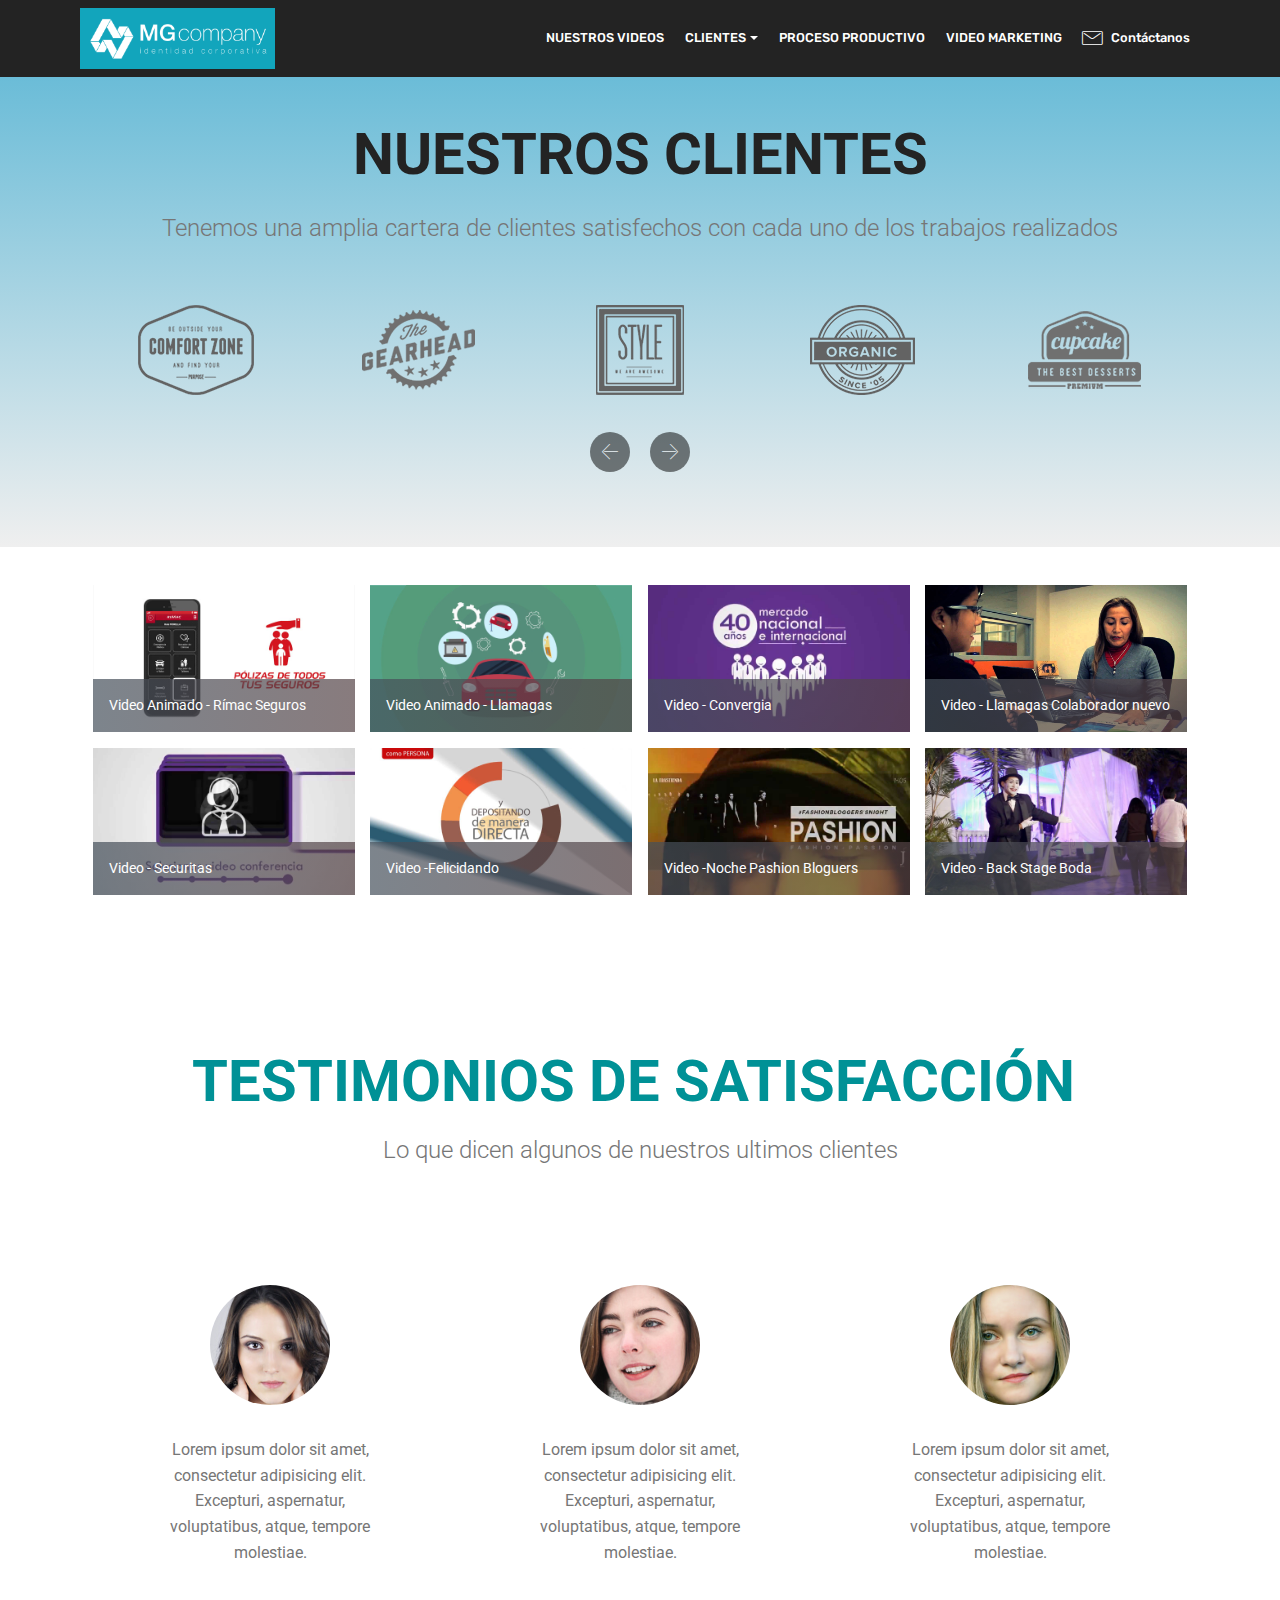
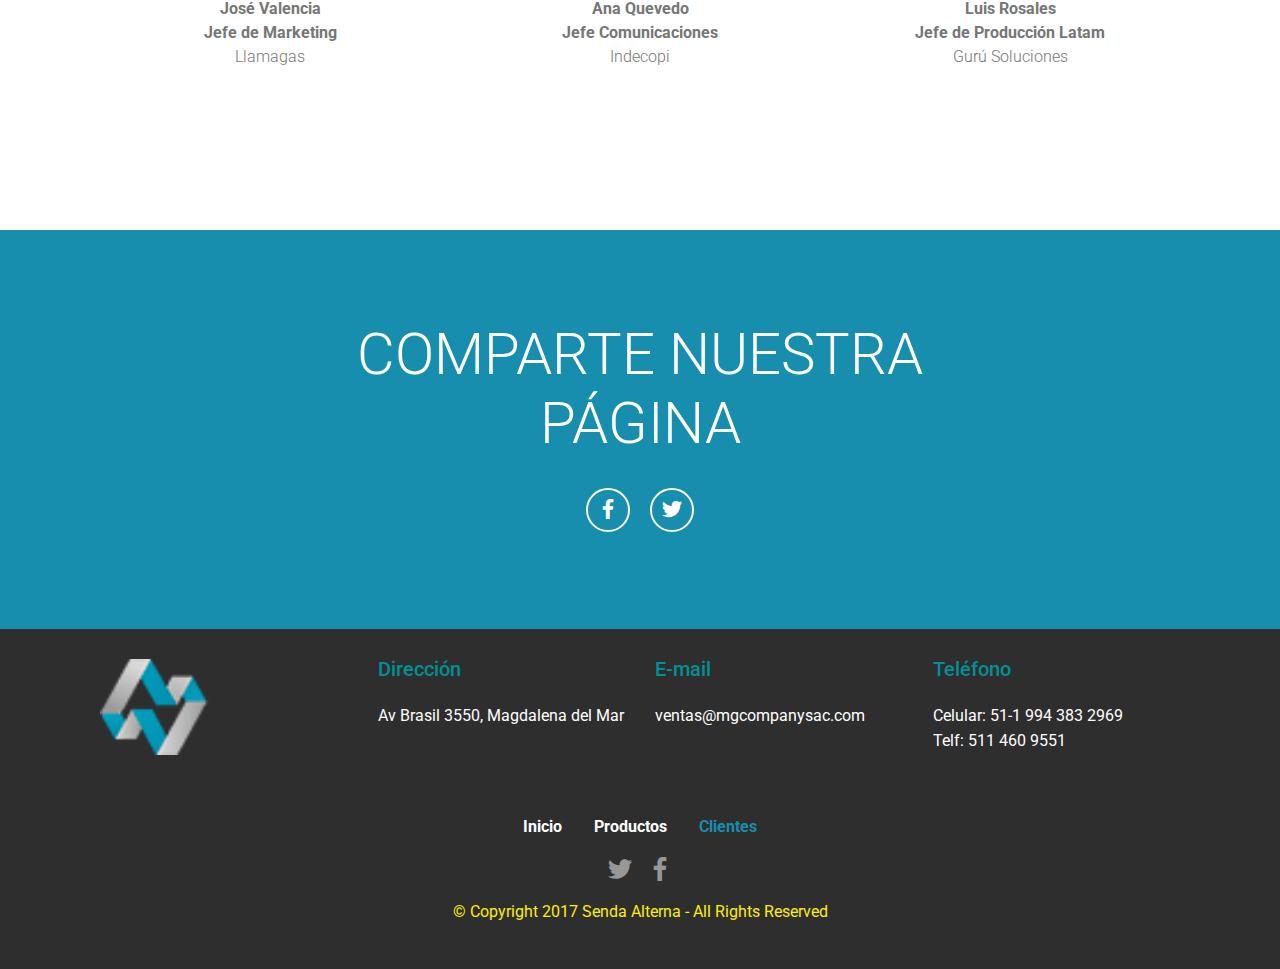
<file: page1.html>
<!DOCTYPE html>
<html >
<head>
  <!-- Site made with Mobirise Website Builder v4.8.1, https://mobirise.com -->
  <meta charset="UTF-8">
  <meta http-equiv="X-UA-Compatible" content="IE=edge">
  <meta name="generator" content="Mobirise v4.8.1, mobirise.com">
  <meta name="viewport" content="width=device-width, initial-scale=1, minimum-scale=1">
  <link rel="shortcut icon" href="assets/images/logo-mgcompany-295x92.png" type="image/x-icon">
  <meta name="description" content="Web Site Creator Description">
  <title>CLIENTES</title>
  <link rel="stylesheet" href="assets/web/assets/mobirise-icons/mobirise-icons.css">
  <link rel="stylesheet" href="assets/tether/tether.min.css">
  <link rel="stylesheet" href="assets/soundcloud-plugin/style.css">
  <link rel="stylesheet" href="assets/bootstrap/css/bootstrap.min.css">
  <link rel="stylesheet" href="assets/bootstrap/css/bootstrap-grid.min.css">
  <link rel="stylesheet" href="assets/bootstrap/css/bootstrap-reboot.min.css">
  <link rel="stylesheet" href="assets/socicon/css/styles.css">
  <link rel="stylesheet" href="assets/dropdown/css/style.css">
  <link rel="stylesheet" href="assets/theme/css/style.css">
  <link rel="stylesheet" href="assets/gallery/style.css">
  <link rel="stylesheet" href="assets/mobirise/css/mbr-additional.css" type="text/css">
  
  
  
</head>
<body>
  <section class="menu cid-qWwS295x9j" once="menu" id="menu1-v">

    

    <nav class="navbar navbar-expand beta-menu navbar-dropdown align-items-center navbar-fixed-top navbar-toggleable-sm">
        <button class="navbar-toggler navbar-toggler-right" type="button" data-toggle="collapse" data-target="#navbarSupportedContent" aria-controls="navbarSupportedContent" aria-expanded="false" aria-label="Toggle navigation">
            <div class="hamburger">
                <span></span>
                <span></span>
                <span></span>
                <span></span>
            </div>
        </button>
        <div class="menu-logo">
            <div class="navbar-brand">
                <span class="navbar-logo">
                    
                         <a href="index.html"><img src="assets/images/logo-mgcompany-295x92.png" alt="Mobirise" title="" style="height: 3.8rem;"></a>
                    
                </span>
                
            </div>
        </div>
        <div class="collapse navbar-collapse" id="navbarSupportedContent">
            <ul class="navbar-nav nav-dropdown nav-right" data-app-modern-menu="true"><li class="nav-item">
                    <a class="nav-link link text-white display-4" href="https://mobirise.com">
                        </a>
                </li>
                <li class="nav-item"><a class="nav-link link text-white display-4" href="index.html#testimonials2-1p" aria-expanded="false">NUESTROS VIDEOS</a></li><li class="nav-item dropdown open"><a class="nav-link link text-white dropdown-toggle display-4" href="page1.html#clients-12" aria-expanded="true" data-toggle="dropdown-submenu">CLIENTES</a><div class="dropdown-menu"><a class="text-white dropdown-item display-4" href="page1.html" aria-expanded="false">NUESTROS CLIENTES</a><a class="text-white dropdown-item display-4" href="page1.html#testimonials1-1w" aria-expanded="false">TESTIMONIOS</a></div></li><li class="nav-item"><a class="nav-link link text-white display-4" href="Proceso_productivo.html#header3-14" aria-expanded="false">PROCESO PRODUCTIVO</a></li><li class="nav-item"><a class="nav-link link text-white display-4" href="Video_Marketing.html" aria-expanded="false">VIDEO MARKETING</a></li><li class="nav-item"><a class="nav-link link text-white display-4" href="Contáctanos.html"><span class="mbri-letter mbr-iconfont mbr-iconfont-btn"></span>
                        Contáctanos</a></li></ul>
            
        </div>
    </nav>
</section>

<section class="engine"><a href="https://mobiri.se/a">online website builder</a></section><section class="clients cid-qYzHRJCooC" id="clients-12">
      

    
        <div class="container mb-5">
            <div class="media-container-row">
                <div class="col-12 align-center">
                    <h2 class="mbr-section-title pb-3 mbr-fonts-style display-2"><strong>
                        NUESTROS CLIENTES</strong></h2>
                    <h3 class="mbr-section-subtitle mbr-light mbr-fonts-style display-5">
                        Tenemos una amplia cartera de clientes satisfechos con cada uno de los trabajos realizados</h3>
                </div>
            </div>
        </div>

    <div class="container">
        <div class="carousel slide" data-ride="carousel" role="listbox">
            <div class="carousel-inner" data-visible="5">
                
                
                
                
                
            <div class="carousel-item ">
                    <div class="media-container-row">
                        <div class="col-md-12">
                            <div class="wrap-img ">
                                <img src="assets/images/1.png" class="img-responsive clients-img">
                            </div>
                        </div>
                    </div>
                </div><div class="carousel-item ">
                    <div class="media-container-row">
                        <div class="col-md-12">
                            <div class="wrap-img ">
                                <img src="assets/images/2.png" class="img-responsive clients-img">
                            </div>
                        </div>
                    </div>
                </div><div class="carousel-item ">
                    <div class="media-container-row">
                        <div class="col-md-12">
                            <div class="wrap-img ">
                                <img src="assets/images/3.png" class="img-responsive clients-img">
                            </div>
                        </div>
                    </div>
                </div><div class="carousel-item ">
                    <div class="media-container-row">
                        <div class="col-md-12">
                            <div class="wrap-img ">
                                <img src="assets/images/4.png" class="img-responsive clients-img">
                            </div>
                        </div>
                    </div>
                </div><div class="carousel-item ">
                    <div class="media-container-row">
                        <div class="col-md-12">
                            <div class="wrap-img ">
                                <img src="assets/images/5.png" class="img-responsive clients-img">
                            </div>
                        </div>
                    </div>
                </div></div>
            <div class="carousel-controls">
                <a data-app-prevent-settings="" class="carousel-control carousel-control-prev" role="button" data-slide="prev">
                    <span aria-hidden="true" class="mbri-left mbr-iconfont"></span>
                    <span class="sr-only">Previous</span>
                </a>
                <a data-app-prevent-settings="" class="carousel-control carousel-control-next" role="button" data-slide="next">
                    <span aria-hidden="true" class="mbri-right mbr-iconfont"></span>
                    <span class="sr-only">Next</span>
                </a>
            </div>
        </div>
    </div>
</section>

<section class="mbr-gallery mbr-slider-carousel cid-qYzHFrW6jh" id="gallery1-11">

    

    <div class="container">
        <div><!-- Filter --><!-- Gallery --><div class="mbr-gallery-row"><div class="mbr-gallery-layout-default"><div><div><div class="mbr-gallery-item mbr-gallery-item--p1 video-slide" data-video-url="https://youtu.be/OFcFCRQW7uY" data-tags="Increíble"><div href="#lb-gallery1-11" data-slide-to="0" data-toggle="modal"><div></div><img alt="" src="assets/images/2018-6-0-23-18-48-398956.jpg"><span class="icon-video"></span><span class="mbr-gallery-title mbr-fonts-style display-7">Video Animado - Rímac Seguros</span></div></div><div class="mbr-gallery-item mbr-gallery-item--p1 video-slide" data-video-url="https://youtu.be/qYuE4IZmwNY" data-tags="Responsive"><div href="#lb-gallery1-11" data-slide-to="1" data-toggle="modal"><div></div><img alt="" src="assets/images/2018-6-0-23-17-18-674912.jpg"><span class="icon-video"></span><span class="mbr-gallery-title mbr-fonts-style display-7">Video Animado - Llamagas</span></div></div><div class="mbr-gallery-item mbr-gallery-item--p1 video-slide" data-video-url="https://youtu.be/MucF-T20zyU" data-tags="Creativa"><div href="#lb-gallery1-11" data-slide-to="2" data-toggle="modal"><div></div><img alt="" src="assets/images/2018-6-0-23-21-19-657517.jpg"><span class="icon-video"></span><span class="mbr-gallery-title mbr-fonts-style display-7">Video - Convergia</span></div></div><div class="mbr-gallery-item mbr-gallery-item--p1 video-slide" data-video-url="https://youtu.be/YXcfxBmbRWg" data-tags="Animada"><div href="#lb-gallery1-11" data-slide-to="3" data-toggle="modal"><div></div><img alt="" src="assets/images/2018-6-0-23-22-51-2346.jpg"><span class="icon-video"></span><span class="mbr-gallery-title mbr-fonts-style display-7">Video - Llamagas Colaborador nuevo</span></div></div><div class="mbr-gallery-item mbr-gallery-item--p1 video-slide" data-video-url="https://youtu.be/X354GobKOtk" data-tags="Increíble"><div href="#lb-gallery1-11" data-slide-to="4" data-toggle="modal"><div></div><img alt="" src="assets/images/2018-6-0-23-24-19-374386.jpg"><span class="icon-video"></span><span class="mbr-gallery-title mbr-fonts-style display-7">Video - Securitas</span></div></div><div class="mbr-gallery-item mbr-gallery-item--p1 video-slide" data-video-url="https://youtu.be/VeC1Rzqdqms" data-tags="Increíble"><div href="#lb-gallery1-11" data-slide-to="5" data-toggle="modal"><div></div><img alt="" src="assets/images/2018-6-0-23-25-19-630243.jpg"><span class="icon-video"></span><span class="mbr-gallery-title mbr-fonts-style display-7">Video -Felicidando</span></div></div><div class="mbr-gallery-item mbr-gallery-item--p1 video-slide" data-video-url="https://youtu.be/iiSsqqhqCeE" data-tags="Responsive"><div href="#lb-gallery1-11" data-slide-to="6" data-toggle="modal"><div></div><img alt="" src="assets/images/2018-6-0-23-29-39-139352.jpg"><span class="icon-video"></span><span class="mbr-gallery-title mbr-fonts-style display-7">Video -Noche Pashion Bloguers</span></div></div><div class="mbr-gallery-item mbr-gallery-item--p1 video-slide" data-video-url="https://youtu.be/jfe-MMcTwFE" data-tags="Animada"><div href="#lb-gallery1-11" data-slide-to="7" data-toggle="modal"><div></div><img alt="" src="assets/images/2018-6-0-23-28-27-778171.jpg"><span class="icon-video"></span><span class="mbr-gallery-title mbr-fonts-style display-7">Video - Back Stage Boda</span></div></div></div></div><div class="clearfix"></div></div></div><!-- Lightbox --><div data-app-prevent-settings="" class="mbr-slider modal fade carousel slide" tabindex="-1" data-keyboard="true" data-interval="false" id="lb-gallery1-11"><div class="modal-dialog"><div class="modal-content"><div class="modal-body"><div class="carousel-inner"><div class="carousel-item video-container"><img src="assets/images/gallery00.jpg" alt="" title=""></div><div class="carousel-item video-container"><img src="assets/images/gallery01.jpg" alt="" title=""></div><div class="carousel-item video-container"><img src="assets/images/gallery02.jpg" alt="" title=""></div><div class="carousel-item video-container"><img src="assets/images/gallery03.jpg" alt="" title=""></div><div class="carousel-item video-container"><img src="assets/images/gallery04.jpg" alt="" title=""></div><div class="carousel-item video-container"><img src="assets/images/gallery05.jpg" alt="" title=""></div><div class="carousel-item active video-container"><img src="assets/images/gallery06.jpg" alt="" title=""></div><div class="carousel-item video-container"><img src="assets/images/gallery07.jpg" alt="" title=""></div></div><a class="carousel-control carousel-control-prev" role="button" data-slide="prev" href="#lb-gallery1-11"><span class="mbri-left mbr-iconfont" aria-hidden="true"></span><span class="sr-only">Previous</span></a><a class="carousel-control carousel-control-next" role="button" data-slide="next" href="#lb-gallery1-11"><span class="mbri-right mbr-iconfont" aria-hidden="true"></span><span class="sr-only">Next</span></a><a class="close" href="#" role="button" data-dismiss="modal"><span class="sr-only">Close</span></a></div></div></div></div></div>
    </div>

</section>

<section class="testimonials1 cid-qYBFLwveTu" id="testimonials1-1w">

    

    
    <div class="container">
        <div class="media-container-row">
            <div class="title col-12 align-center">
                <h2 class="pb-3 mbr-fonts-style display-2"><strong>TESTIMONIOS DE SATISFACCIÓN&nbsp;</strong></h2>
                <h3 class="mbr-section-subtitle mbr-light pb-3 mbr-fonts-style display-5">
                    Lo que dicen algunos de nuestros ultimos clientes</h3>
            </div>
        </div>
    </div>

    <div class="container pt-3 mt-2">
        <div class="media-container-row">
            <div class="mbr-testimonial p-3 align-center col-12 col-md-6 col-lg-4">
                <div class="panel-item p-3">
                    <div class="card-block">
                        <div class="testimonial-photo">
                            <img src="assets/images/face1.jpg">
                        </div>
                        <p class="mbr-text mbr-fonts-style display-7">
                           Lorem ipsum dolor sit amet, consectetur adipisicing elit. Excepturi, aspernatur, voluptatibus, atque, tempore molestiae.
                        </p>
                    </div>
                    <div class="card-footer">
                        <div class="mbr-author-name mbr-bold mbr-fonts-style display-7">
                             José Valencia<br>Jefe de Marketing</div>
                        <small class="mbr-author-desc mbr-italic mbr-light mbr-fonts-style display-7">
                               Llamagas</small>
                    </div>
                </div>
            </div>

            <div class="mbr-testimonial p-3 align-center col-12 col-md-6 col-lg-4">
                <div class="panel-item p-3">
                    <div class="card-block">
                        <div class="testimonial-photo">
                            <img src="assets/images/face2.jpg">
                        </div>
                        <p class="mbr-text mbr-fonts-style display-7">
                           Lorem ipsum dolor sit amet, consectetur adipisicing elit. Excepturi, aspernatur, voluptatibus, atque, tempore molestiae.
                        </p>
                    </div>
                    <div class="card-footer">
                        <div class="mbr-author-name mbr-bold mbr-fonts-style display-7">
                             Ana Quevedo<br>Jefe Comunicaciones</div>
                        <small class="mbr-author-desc mbr-italic mbr-light mbr-fonts-style display-7">
                               Indecopi</small>
                    </div>
                </div>
            </div>

            <div class="mbr-testimonial p-3 align-center col-12 col-md-6 col-lg-4">
                <div class="panel-item p-3">
                    <div class="card-block">
                        <div class="testimonial-photo">
                            <img src="assets/images/face3.jpg">
                        </div>
                        <p class="mbr-text mbr-fonts-style display-7">
                           Lorem ipsum dolor sit amet, consectetur adipisicing elit. Excepturi, aspernatur, voluptatibus, atque, tempore molestiae.
                        </p>
                    </div>
                    <div class="card-footer">
                        <div class="mbr-author-name mbr-bold mbr-fonts-style display-7">
                             Luis Rosales<br>Jefe de Producción Latam</div>
                        <small class="mbr-author-desc mbr-italic mbr-light mbr-fonts-style display-7">
                               Gurú Soluciones</small>
                    </div>
                </div>
            </div>

            

            

            
        </div>
    </div>   
</section>

<section class="cid-qYNDkWwB18" id="social-buttons1-2c">
    
    

    

    <div class="container">
        <div class="media-container-row">
            <div class="col-md-8 align-center">
                <h2 class="pb-3 mbr-section-title mbr-fonts-style display-2">
                    COMPARTE NUESTRA PÁGINA</h2>
                <div>
                    <div class="mbr-social-likes" data-counters="false">
                        <span class="btn btn-social facebook mx-2" title="Share link on Facebook">
                            <i class="socicon socicon-facebook"></i>
                        </span>
                        <span class="btn btn-social twitter mx-2" title="Share link on Twitter">
                            <i class="socicon socicon-twitter"></i>
                        </span>
                        
                        
                        
                    </div>
                </div>
            </div>
        </div>
    </div>
</section>

<section class="cid-qYzR1mlU4s" id="footer1-1d">

    

    

    <div class="container">
        <div class="media-container-row content text-white">
            <div class="col-12 col-md-3">
                <div class="media-wrap">
                    <a href="#top">
                        <img src="assets/images/logomgcompanysac-48x42.png" alt="Mobirise" title="">
                    </a>
                </div>
            </div>
            <div class="col-12 col-md-3 mbr-fonts-style display-7">
                <h5 class="pb-3">
                    Dirección</h5>
                <p class="mbr-text">Av Brasil 3550, Magdalena del Mar</p>
            </div>
            <div class="col-12 col-md-3 mbr-fonts-style display-7">
                <h5 class="pb-3">
                    E-mail</h5>
                <p class="mbr-text">ventas@mgcompanysac.com
                    <br><br></p>
            </div>
            <div class="col-12 col-md-3 mbr-fonts-style display-7">
                <h5 class="pb-3">Teléfono</h5>
                <p class="mbr-text">Celular: 51-1 994 383 2969 
<br>Telf: 511 460 9551</p>
            </div>
        </div>
        
    </div>
</section>

<section once="" class="cid-qYATJNyltO" id="footer7-1v">

    

    

    <div class="container">
        <div class="media-container-row align-center mbr-white">
            <div class="row row-links">
                <ul class="foot-menu">
                    
                    
                    
                    
                    
                <li class="foot-menu-item mbr-fonts-style display-7"><a class="text-white mbr-bold" href="index.html#header2-0" target="_blank">Inicio</a></li><li class="foot-menu-item mbr-fonts-style display-7"><a class="text-white mbr-bold" href="index.html#testimonials2-1p" target="_blank">Productos</a></li><li class="foot-menu-item mbr-fonts-style display-7"><a href="page1.html#clients-12"><strong>Clientes</strong></a></li></ul>
            </div>
            <div class="row social-row">
                <div class="social-list align-right pb-2">
                    
                    
                    
                    
                    
                    
                <div class="soc-item">
                        <a href="https://twitter.com/mobirise" target="_blank">
                            <span class="socicon-twitter socicon mbr-iconfont mbr-iconfont-social"></span>
                        </a>
                    </div><div class="soc-item">
                        <a href="https://www.facebook.com/pages/Mobirise/1616226671953247" target="_blank">
                            <span class="socicon-facebook socicon mbr-iconfont mbr-iconfont-social"></span>
                        </a>
                    </div></div>
            </div>
            <div class="row row-copirayt">
                <p class="mbr-text mb-0 mbr-fonts-style mbr-white align-center display-7">
                    © Copyright 2017 Senda Alterna - All Rights Reserved
                </p>
            </div>
        </div>
    </div>
</section>


  <script src="assets/web/assets/jquery/jquery.min.js"></script>
  <script src="assets/popper/popper.min.js"></script>
  <script src="assets/tether/tether.min.js"></script>
  <script src="assets/bootstrap/js/bootstrap.min.js"></script>
  <script src="assets/dropdown/js/script.min.js"></script>
  <script src="assets/touchswipe/jquery.touch-swipe.min.js"></script>
  <script src="assets/smoothscroll/smooth-scroll.js"></script>
  <script src="assets/mbr-clients-slider/mbr-clients-slider.js"></script>
  <script src="assets/masonry/masonry.pkgd.min.js"></script>
  <script src="assets/imagesloaded/imagesloaded.pkgd.min.js"></script>
  <script src="assets/sociallikes/social-likes.js"></script>
  <script src="assets/vimeoplayer/jquery.mb.vimeo_player.js"></script>
  <script src="assets/bootstrapcarouselswipe/bootstrap-carousel-swipe.js"></script>
  <script src="assets/theme/js/script.js"></script>
  <script src="assets/slidervideo/script.js"></script>
  <script src="assets/gallery/player.min.js"></script>
  <script src="assets/gallery/script.js"></script>
  
  
</body>
</html>
</file>
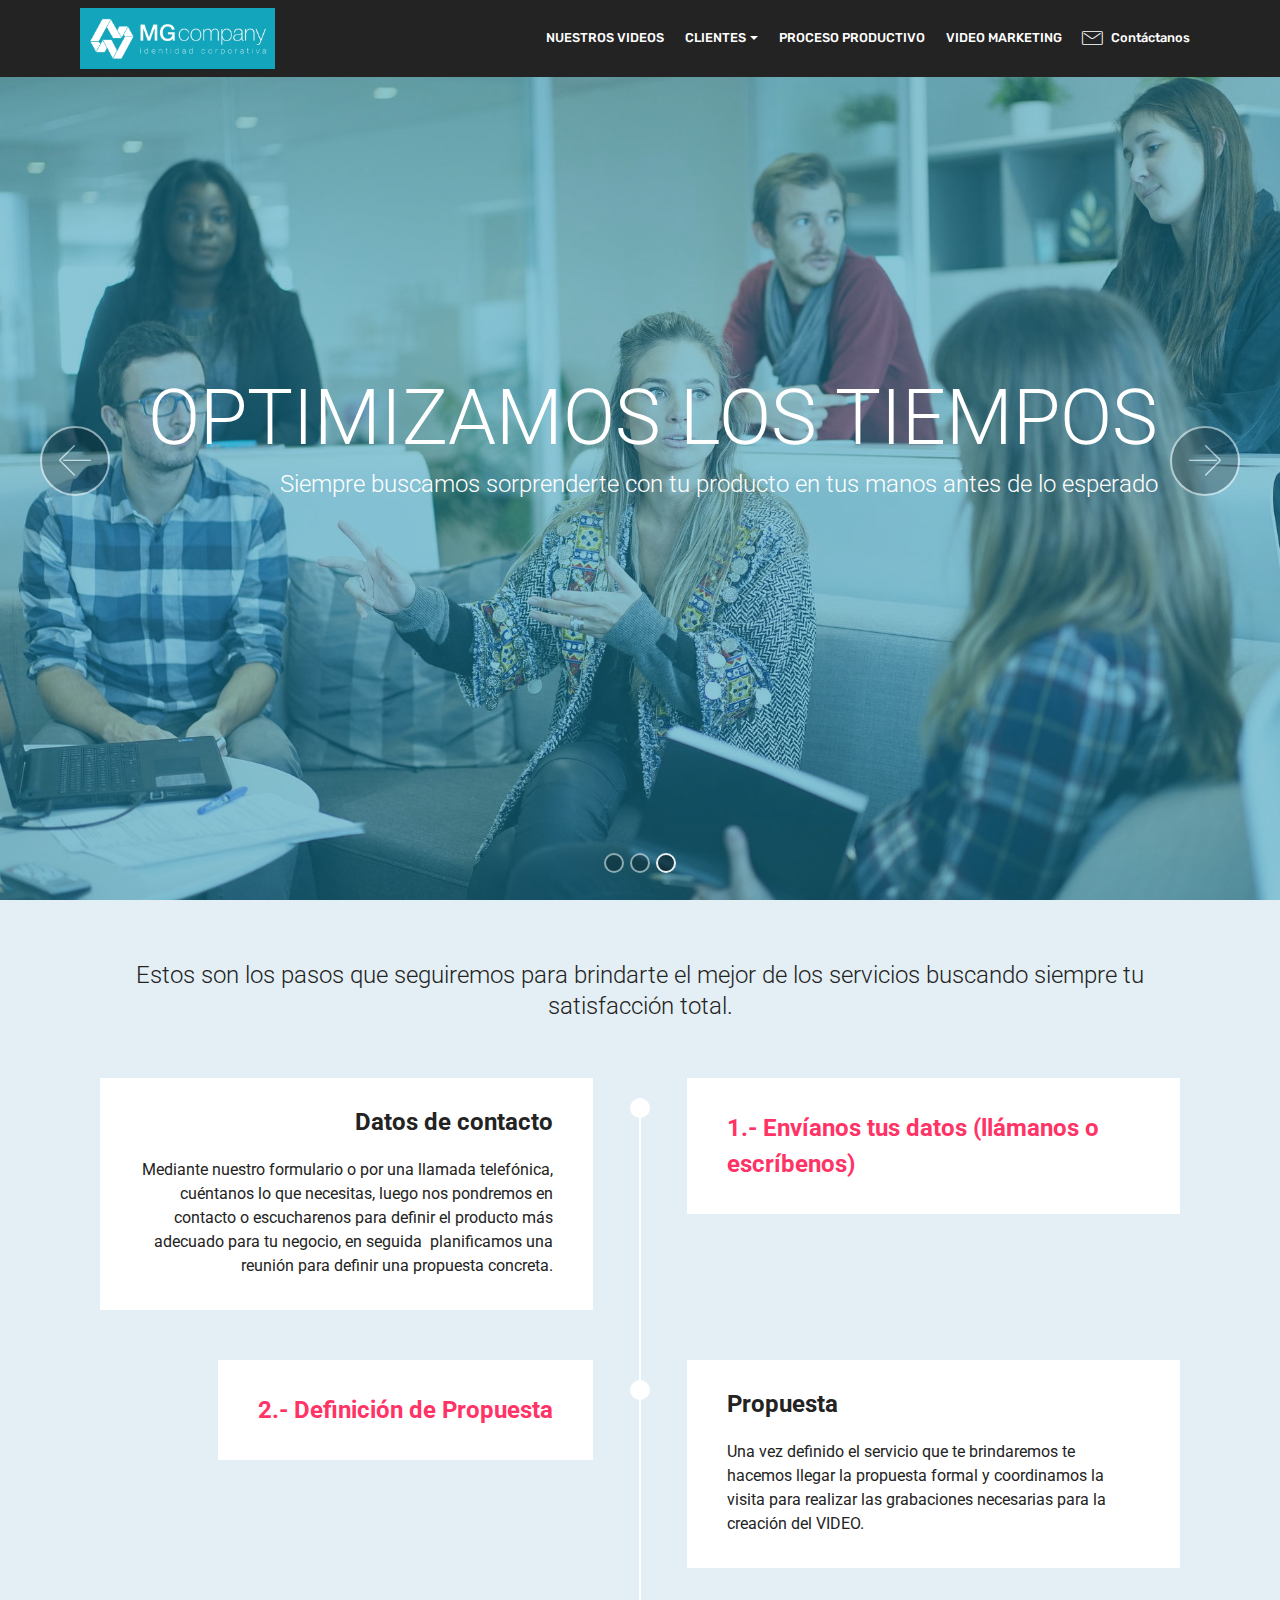
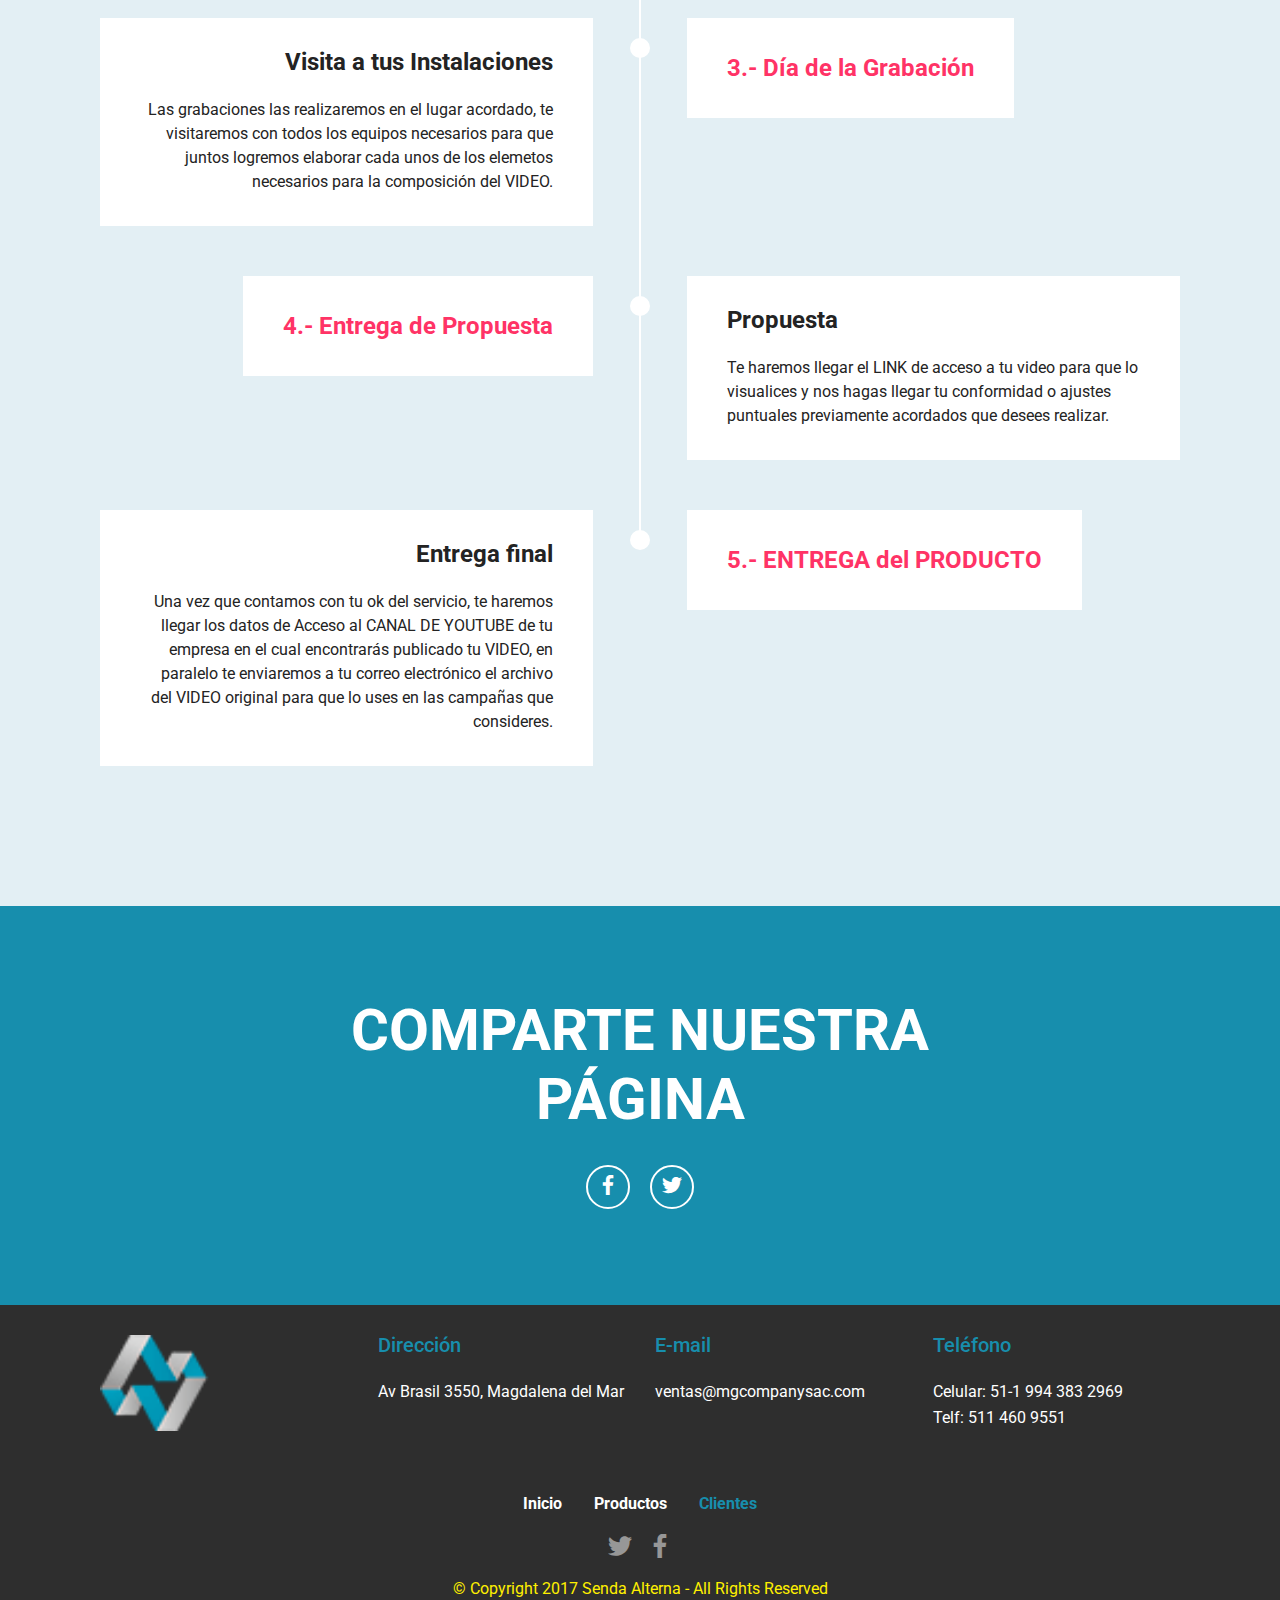
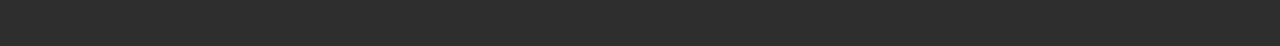
<file: Proceso_productivo.html>
<!DOCTYPE html>
<html >
<head>
  <!-- Site made with Mobirise Website Builder v4.8.1, https://mobirise.com -->
  <meta charset="UTF-8">
  <meta http-equiv="X-UA-Compatible" content="IE=edge">
  <meta name="generator" content="Mobirise v4.8.1, mobirise.com">
  <meta name="viewport" content="width=device-width, initial-scale=1, minimum-scale=1">
  <link rel="shortcut icon" href="assets/images/logo-mgcompany-295x92.png" type="image/x-icon">
  <meta name="description" content="En esta página describimos como es nuestro proceso productivo desde el contacto con el cliente hasta la entrega del producto">
  <title>PROCESO PRODUCTIVO</title>
  <link rel="stylesheet" href="assets/web/assets/mobirise-icons/mobirise-icons.css">
  <link rel="stylesheet" href="assets/tether/tether.min.css">
  <link rel="stylesheet" href="assets/soundcloud-plugin/style.css">
  <link rel="stylesheet" href="assets/bootstrap/css/bootstrap.min.css">
  <link rel="stylesheet" href="assets/bootstrap/css/bootstrap-grid.min.css">
  <link rel="stylesheet" href="assets/bootstrap/css/bootstrap-reboot.min.css">
  <link rel="stylesheet" href="assets/socicon/css/styles.css">
  <link rel="stylesheet" href="assets/dropdown/css/style.css">
  <link rel="stylesheet" href="assets/theme/css/style.css">
  <link rel="stylesheet" href="assets/mobirise/css/mbr-additional.css" type="text/css">
  
  
  
</head>
<body>
  <section class="menu cid-qWwS295x9j" once="menu" id="menu1-x">

    

    <nav class="navbar navbar-expand beta-menu navbar-dropdown align-items-center navbar-fixed-top navbar-toggleable-sm">
        <button class="navbar-toggler navbar-toggler-right" type="button" data-toggle="collapse" data-target="#navbarSupportedContent" aria-controls="navbarSupportedContent" aria-expanded="false" aria-label="Toggle navigation">
            <div class="hamburger">
                <span></span>
                <span></span>
                <span></span>
                <span></span>
            </div>
        </button>
        <div class="menu-logo">
            <div class="navbar-brand">
                <span class="navbar-logo">
                    
                         <a href="index.html"><img src="assets/images/logo-mgcompany-295x92.png" alt="Mobirise" title="" style="height: 3.8rem;"></a>
                    
                </span>
                
            </div>
        </div>
        <div class="collapse navbar-collapse" id="navbarSupportedContent">
            <ul class="navbar-nav nav-dropdown nav-right" data-app-modern-menu="true"><li class="nav-item">
                    <a class="nav-link link text-white display-4" href="https://mobirise.com">
                        </a>
                </li>
                <li class="nav-item"><a class="nav-link link text-white display-4" href="index.html#testimonials2-1p" aria-expanded="false">NUESTROS VIDEOS</a></li><li class="nav-item dropdown open"><a class="nav-link link text-white dropdown-toggle display-4" href="page1.html#clients-12" aria-expanded="true" data-toggle="dropdown-submenu">CLIENTES</a><div class="dropdown-menu"><a class="text-white dropdown-item display-4" href="page1.html" aria-expanded="false">NUESTROS CLIENTES</a><a class="text-white dropdown-item display-4" href="page1.html#testimonials1-1w" aria-expanded="false">TESTIMONIOS</a></div></li><li class="nav-item"><a class="nav-link link text-white display-4" href="Proceso_productivo.html#header3-14" aria-expanded="false">PROCESO PRODUCTIVO</a></li><li class="nav-item"><a class="nav-link link text-white display-4" href="Video_Marketing.html" aria-expanded="false">VIDEO MARKETING</a></li><li class="nav-item"><a class="nav-link link text-white display-4" href="Contáctanos.html"><span class="mbri-letter mbr-iconfont mbr-iconfont-btn"></span>
                        Contáctanos</a></li></ul>
            
        </div>
    </nav>
</section>

<section class="engine"><a href="https://mobiri.se/k">how to develop own website</a></section><section class="carousel slide cid-qZ5tBXt4xh" data-interval="false" id="slider1-2g">

    

    <div class="full-screen"><div class="mbr-slider slide carousel" data-pause="true" data-keyboard="false" data-ride="false" data-interval="false"><ol class="carousel-indicators"><li data-app-prevent-settings="" data-target="#slider1-2g" data-slide-to="0"></li><li data-app-prevent-settings="" data-target="#slider1-2g" data-slide-to="1"></li><li data-app-prevent-settings="" data-target="#slider1-2g" class=" active" data-slide-to="2"></li></ol><div class="carousel-inner" role="listbox"><div class="carousel-item slider-fullscreen-image" data-bg-video-slide="false" style="background-image: url(assets/images/mbr-1920x1271.jpg);"><div class="container container-slide"><div class="image_wrapper"><div class="mbr-overlay" style="opacity: 0.4; background-color: rgb(23, 142, 173);"></div><img src="assets/images/mbr-1920x1271.jpg"><div class="carousel-caption justify-content-center"><div class="col-10 align-center"><h2 class="mbr-fonts-style display-1">NUESTRO PROCESO PRODUCTIVO</h2><p class="lead mbr-text mbr-fonts-style display-5"><br>5 pasos Claves de nuestro proceso</p></div></div></div></div></div><div class="carousel-item slider-fullscreen-image" data-bg-video-slide="https://www.youtube.com/watch?v=fwkKc6M60-0"><div class="mbr-overlay" style="background-color: rgb(23, 142, 173);"></div><div class="container container-slide"><div class="image_wrapper"><img src="assets/images/2.jpg" style="opacity: 0;"><div class="carousel-caption justify-content-center"><div class="col-10 align-left"><h2 class="mbr-fonts-style display-1">HACEMOS LAS COSAS SENCILLAS</h2><p class="lead mbr-text mbr-fonts-style display-5">En MG Company pensamos que tu tiempo es valioso</p></div></div></div></div></div><div class="carousel-item slider-fullscreen-image active" data-bg-video-slide="false" style="background-image: url(assets/images/mbr-7-1920x1280.jpg);"><div class="container container-slide"><div class="image_wrapper"><div class="mbr-overlay" style="background-color: rgb(23, 142, 173);"></div><img src="assets/images/mbr-7-1920x1280.jpg"><div class="carousel-caption justify-content-center"><div class="col-10 align-right"><h2 class="mbr-fonts-style display-1">OPTIMIZAMOS LOS TIEMPOS</h2><p class="lead mbr-text mbr-fonts-style display-5">Siempre buscamos sorprenderte con tu producto en tus manos antes de lo esperado</p></div></div></div></div></div></div><a data-app-prevent-settings="" class="carousel-control carousel-control-prev" role="button" data-slide="prev" href="#slider1-2g"><span aria-hidden="true" class="mbri-left mbr-iconfont"></span><span class="sr-only">Previous</span></a><a data-app-prevent-settings="" class="carousel-control carousel-control-next" role="button" data-slide="next" href="#slider1-2g"><span aria-hidden="true" class="mbri-right mbr-iconfont"></span><span class="sr-only">Next</span></a></div></div>

</section>

<section class="timeline1 cid-qYzIt1vm4i" id="timeline1-13">

    

    

    <div class="container align-center">
        
        <h3 class="mbr-section-subtitle pb-5 mbr-fonts-style display-5">
            Estos son los pasos que seguiremos para brindarte el mejor de los servicios buscando siempre tu satisfacción total.</h3>

        <div class="container timelines-container" mbri-timelines="">
            <div class="row timeline-element reverse separline">      
                 <div class="timeline-date-panel col-xs-12 col-md-6  align-left">         
                    <div class="time-line-date-content">
                        <p class="mbr-timeline-date mbr-fonts-style display-5"><strong>1.- Envíanos tus datos (llámanos o escríbenos)</strong></p>
                    </div>
                </div>
           <span class="iconBackground"></span>
            <div class="col-xs-12 col-md-6 align-right">
                <div class="timeline-text-content">
                    <h4 class="mbr-timeline-title pb-3 mbr-fonts-style display-5"><strong>
                        Datos de contacto</strong></h4>
                    <p class="mbr-timeline-text mbr-fonts-style display-7">
                        Mediante nuestro formulario o por una llamada telefónica, cuéntanos lo que necesitas, luego nos pondremos en contacto o escucharenos para definir el producto más adecuado para tu negocio, en seguida &nbsp;planificamos una reunión para definir una propuesta concreta.</p>
                 </div>
            </div>
            </div>

            <div class="row timeline-element  separline">
                <div class="timeline-date-panel col-xs-12 col-md-6 align-right">
                    <div class="time-line-date-content">
                        <p class="mbr-timeline-date mbr-fonts-style display-5"><strong>2.- Definición de Propuesta</strong></p>
                    </div>
                </div>
                <span class="iconBackground"></span>
                <div class="col-xs-12 col-md-6 align-left ">
                    <div class="timeline-text-content">
                        <h4 class="mbr-timeline-title pb-3 mbr-fonts-style display-5"><strong>
                            Propuesta</strong></h4>
                        <p class="mbr-timeline-text mbr-fonts-style display-7">
                            Una vez definido el servicio que te brindaremos te hacemos llegar la propuesta formal y coordinamos la visita para realizar las grabaciones necesarias para la creación del VIDEO.</p>
                    </div>
                </div>
            </div> 


            <div class="row timeline-element reverse separline">
                <div class="timeline-date-panel col-xs-12 col-md-6  align-left">
                    <div class="time-line-date-content">
                        <p class="mbr-timeline-date mbr-fonts-style display-5"><strong>3.- Día de la Grabación</strong></p>
                    </div>
                </div>
                <span class="iconBackground"></span>
                <div class="col-xs-12 col-md-6 align-right">
                    <div class="timeline-text-content">
                        <h4 class="mbr-timeline-title pb-3 mbr-fonts-style display-5"><strong>
                            Visita a tus Instalaciones</strong></h4>      
                        <p class="mbr-timeline-text mbr-fonts-style display-7">
                            Las grabaciones las realizaremos en el lugar acordado, te visitaremos con todos los equipos necesarios para que juntos logremos elaborar cada unos de los elemetos necesarios para la composición del VIDEO.</p>
                    </div>
                </div>
            </div>

            <div class="row timeline-element  separline">
                <div class="timeline-date-panel col-xs-12 col-md-6 align-right">
                    <div class="time-line-date-content">
                        <p class="mbr-timeline-date mbr-fonts-style display-5"><strong>4.- Entrega de Propuesta</strong></p>
                    </div>
                </div>
                <span class="iconBackground"></span>
                <div class="col-xs-12 col-md-6 align-left ">
                    <div class="timeline-text-content">
                        <h4 class="mbr-timeline-title pb-3 mbr-fonts-style display-5"><strong>
                            Propuesta</strong></h4>
                        <p class="mbr-timeline-text mbr-fonts-style display-7">
                            Te haremos llegar el LINK de acceso a tu video para que lo visualices y nos hagas llegar tu conformidad o ajustes puntuales previamente acordados que desees realizar.</p>
                    </div>
                </div>
            </div>


            <div class="row timeline-element reverse">
                <div class="timeline-date-panel col-xs-12 col-md-6  align-left">
                    <div class="time-line-date-content">
                        <p class="mbr-timeline-date mbr-fonts-style display-5"><strong>5.- ENTREGA del PRODUCTO</strong></p>
                    </div>
                </div>
                <span class="iconBackground"></span>
                <div class="col-xs-12 col-md-6 align-right">
                    <div class="timeline-text-content">
                        <h4 class="mbr-timeline-title pb-3 mbr-fonts-style display-5"><strong>
                            Entrega final</strong></h4>
                        <p class="mbr-timeline-text mbr-fonts-style display-7">
                            Una vez que contamos con tu ok del servicio, te haremos llegar los datos de Acceso al CANAL DE YOUTUBE de tu empresa en el cual encontrarás publicado tu VIDEO, en paralelo te enviaremos a tu correo electrónico el archivo del VIDEO original para que lo uses en las campañas que consideres.</p>
                    </div>
                </div>
            </div>


            

            

            

            

            

            

            
        </div>
    </div>
</section>

<section class="cid-qYNxTIxARU" id="social-buttons1-2a">
    
    

    

    <div class="container">
        <div class="media-container-row">
            <div class="col-md-8 align-center">
                <h2 class="pb-3 mbr-section-title mbr-fonts-style display-2"><strong>
                    COMPARTE NUESTRA PÁGINA</strong></h2>
                <div>
                    <div class="mbr-social-likes" data-counters="false">
                        <span class="btn btn-social facebook mx-2" title="Share link on Facebook">
                            <i class="socicon socicon-facebook"></i>
                        </span>
                        <span class="btn btn-social twitter mx-2" title="Share link on Twitter">
                            <i class="socicon socicon-twitter"></i>
                        </span>
                        
                        
                        
                    </div>
                </div>
            </div>
        </div>
    </div>
</section>

<section class="cid-qYzObs8UB8" id="footer1-18">

    

    

    <div class="container">
        <div class="media-container-row content text-white">
            <div class="col-12 col-md-3">
                <div class="media-wrap">
                    <a href="#top">
                        <img src="assets/images/logomgcompanysac-48x42.png" alt="Mobirise" title="">
                    </a>
                </div>
            </div>
            <div class="col-12 col-md-3 mbr-fonts-style display-7">
                <h5 class="pb-3">
                    Dirección</h5>
                <p class="mbr-text">Av Brasil 3550, Magdalena del Mar</p>
            </div>
            <div class="col-12 col-md-3 mbr-fonts-style display-7">
                <h5 class="pb-3">
                    E-mail</h5>
                <p class="mbr-text">ventas@mgcompanysac.com
                    <br><br></p>
            </div>
            <div class="col-12 col-md-3 mbr-fonts-style display-7">
                <h5 class="pb-3">Teléfono</h5>
                <p class="mbr-text">Celular: 51-1 994 383 2969 
<br>Telf: 511 460 9551</p>
            </div>
        </div>
        
    </div>
</section>

<section once="" class="cid-qYATE5QTT4" id="footer7-1u">

    

    

    <div class="container">
        <div class="media-container-row align-center mbr-white">
            <div class="row row-links">
                <ul class="foot-menu">
                    
                    
                    
                    
                    
                <li class="foot-menu-item mbr-fonts-style display-7"><a class="text-white mbr-bold" href="index.html#header2-0" target="_blank">Inicio</a></li><li class="foot-menu-item mbr-fonts-style display-7"><a class="text-white mbr-bold" href="index.html#testimonials2-1p" target="_blank">Productos</a></li><li class="foot-menu-item mbr-fonts-style display-7"><a href="page1.html#clients-12"><strong>Clientes</strong></a></li></ul>
            </div>
            <div class="row social-row">
                <div class="social-list align-right pb-2">
                    
                    
                    
                    
                    
                    
                <div class="soc-item">
                        <a href="https://twitter.com/mobirise" target="_blank">
                            <span class="socicon-twitter socicon mbr-iconfont mbr-iconfont-social"></span>
                        </a>
                    </div><div class="soc-item">
                        <a href="https://www.facebook.com/pages/Mobirise/1616226671953247" target="_blank">
                            <span class="socicon-facebook socicon mbr-iconfont mbr-iconfont-social"></span>
                        </a>
                    </div></div>
            </div>
            <div class="row row-copirayt">
                <p class="mbr-text mb-0 mbr-fonts-style mbr-white align-center display-7">
                    © Copyright 2017 Senda Alterna - All Rights Reserved
                </p>
            </div>
        </div>
    </div>
</section>


  <script src="assets/web/assets/jquery/jquery.min.js"></script>
  <script src="assets/popper/popper.min.js"></script>
  <script src="assets/tether/tether.min.js"></script>
  <script src="assets/bootstrap/js/bootstrap.min.js"></script>
  <script src="assets/dropdown/js/script.min.js"></script>
  <script src="assets/smoothscroll/smooth-scroll.js"></script>
  <script src="assets/ytplayer/jquery.mb.ytplayer.min.js"></script>
  <script src="assets/vimeoplayer/jquery.mb.vimeo_player.js"></script>
  <script src="assets/sociallikes/social-likes.js"></script>
  <script src="assets/bootstrapcarouselswipe/bootstrap-carousel-swipe.js"></script>
  <script src="assets/touchswipe/jquery.touch-swipe.min.js"></script>
  <script src="assets/theme/js/script.js"></script>
  <script src="assets/slidervideo/script.js"></script>
  
  
</body>
</html>
</file>
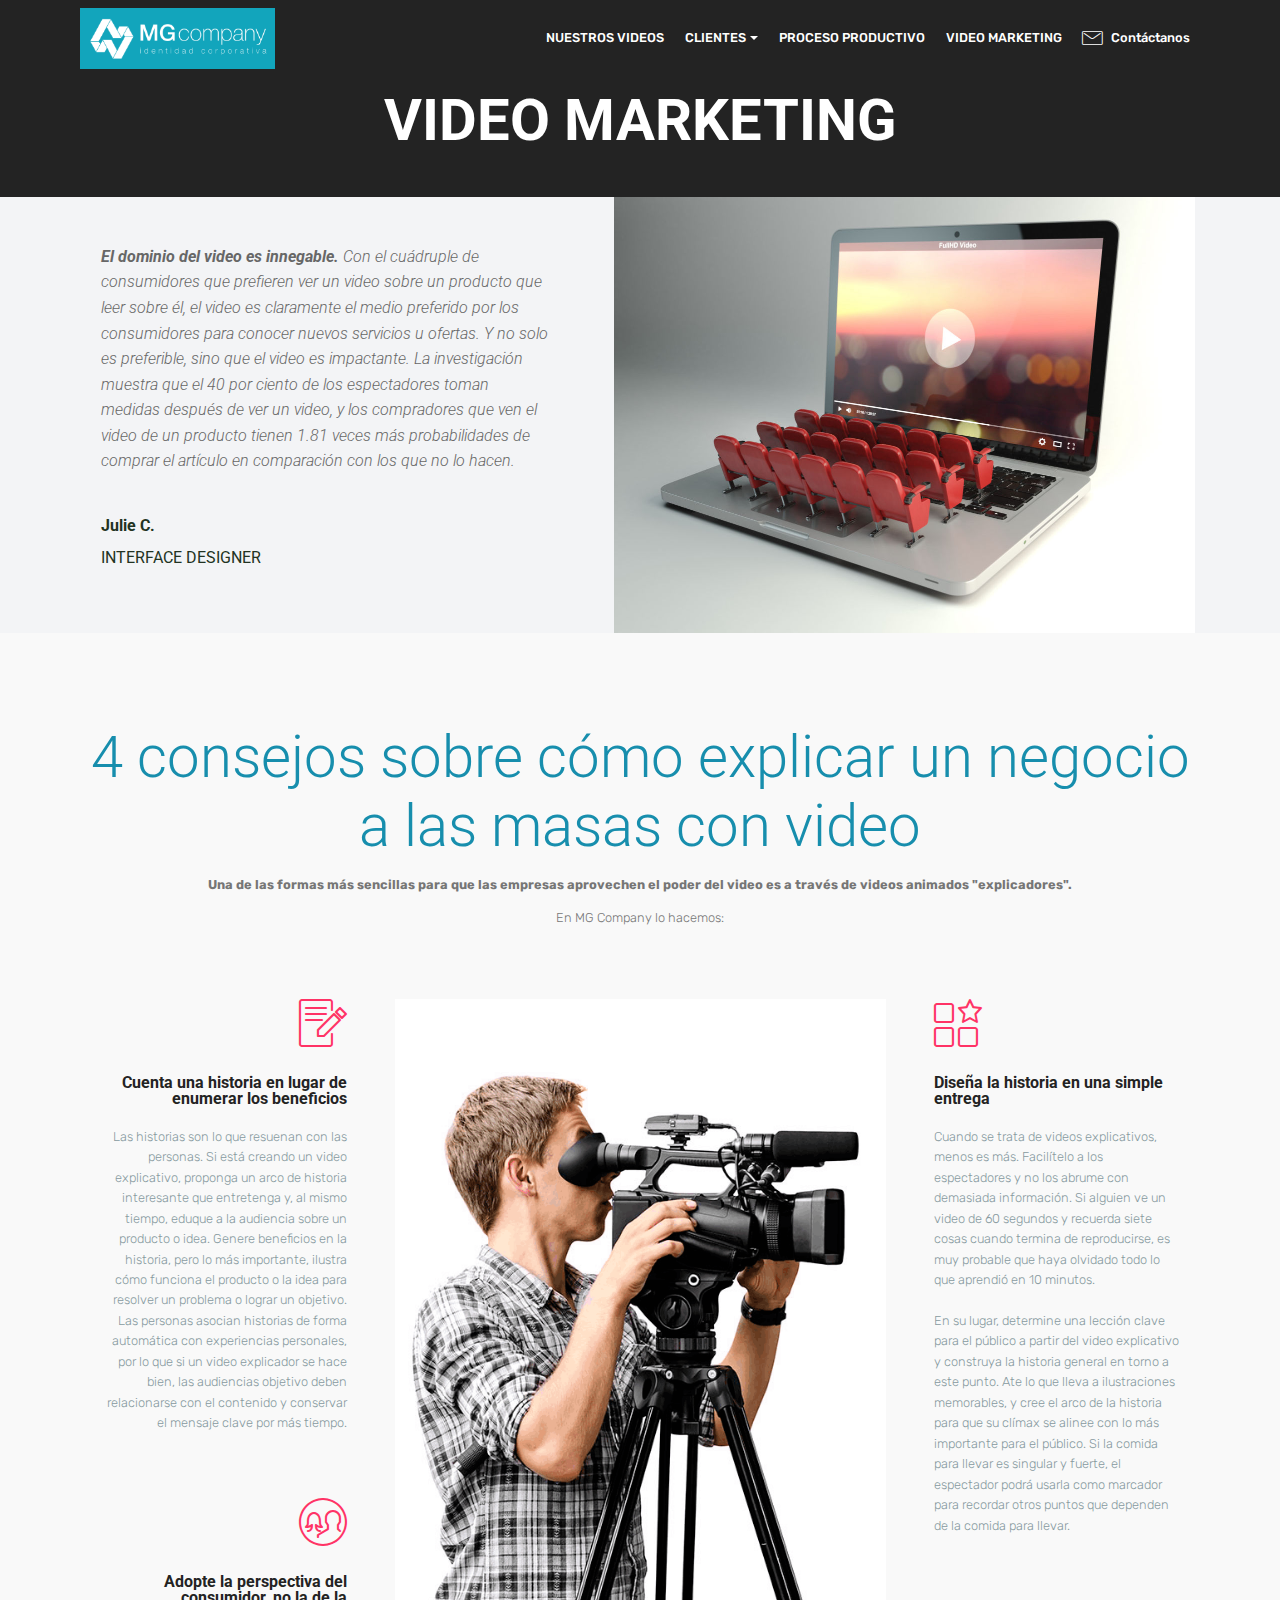
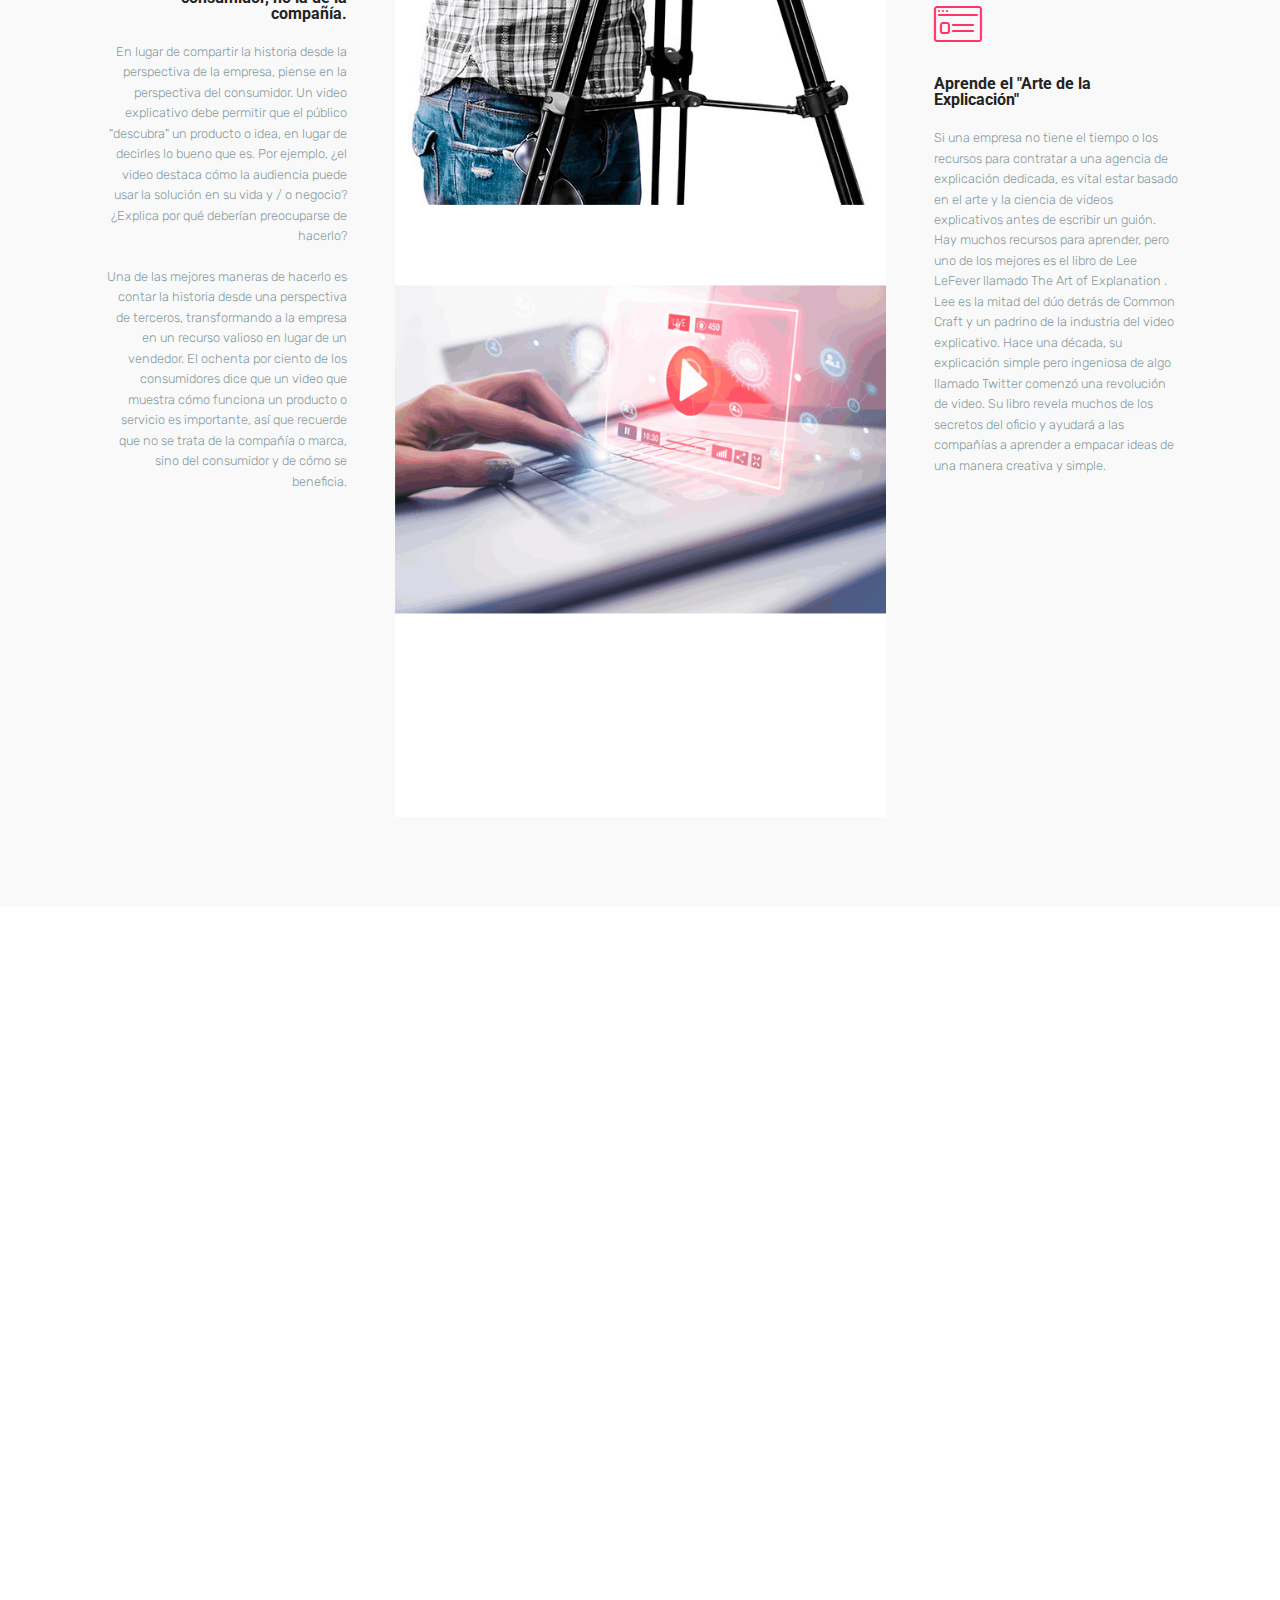
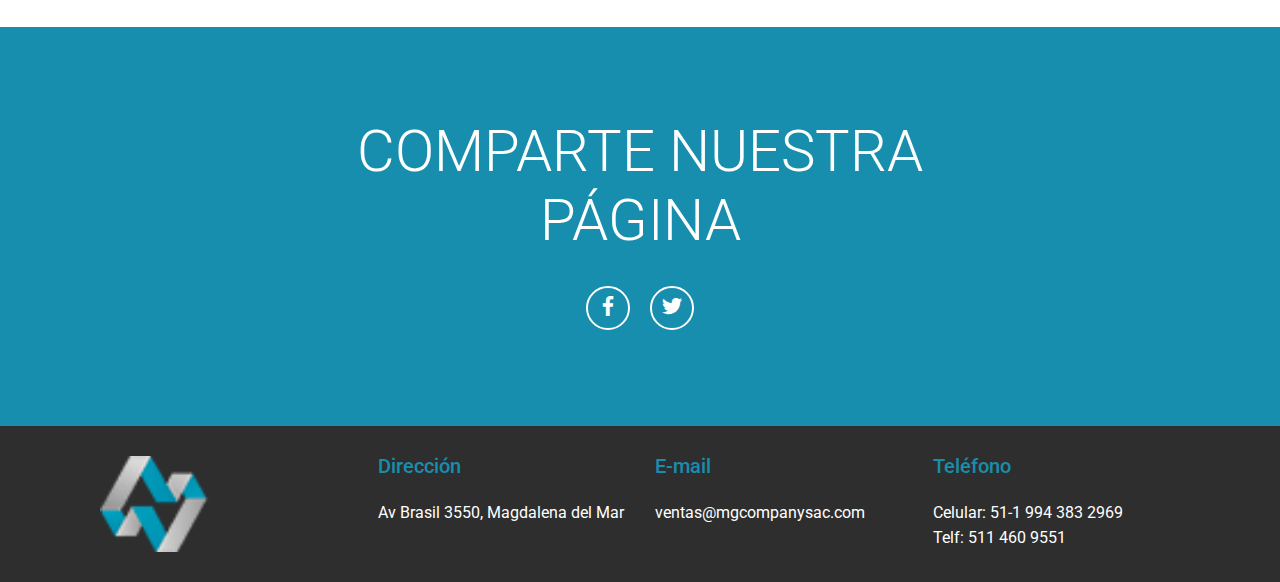
<file: Video_Marketing.html>
<!DOCTYPE html>
<html >
<head>
  <!-- Site made with Mobirise Website Builder v4.8.1, https://mobirise.com -->
  <meta charset="UTF-8">
  <meta http-equiv="X-UA-Compatible" content="IE=edge">
  <meta name="generator" content="Mobirise v4.8.1, mobirise.com">
  <meta name="viewport" content="width=device-width, initial-scale=1, minimum-scale=1">
  <link rel="shortcut icon" href="assets/images/logo-mgcompany-295x92.png" type="image/x-icon">
  <meta name="description" content="En esta sección encontrarás notas importantes sobre nuestra poderosa herramienta el Video Marketing">
  <title>VIDEO MARKETING</title>
  <link rel="stylesheet" href="assets/web/assets/mobirise-icons/mobirise-icons.css">
  <link rel="stylesheet" href="assets/tether/tether.min.css">
  <link rel="stylesheet" href="assets/soundcloud-plugin/style.css">
  <link rel="stylesheet" href="assets/bootstrap/css/bootstrap.min.css">
  <link rel="stylesheet" href="assets/bootstrap/css/bootstrap-grid.min.css">
  <link rel="stylesheet" href="assets/bootstrap/css/bootstrap-reboot.min.css">
  <link rel="stylesheet" href="assets/dropdown/css/style.css">
  <link rel="stylesheet" href="assets/socicon/css/styles.css">
  <link rel="stylesheet" href="assets/theme/css/style.css">
  <link rel="stylesheet" href="assets/mobirise/css/mbr-additional.css" type="text/css">
  
  
  
</head>
<body>
  <section class="menu cid-qWwS295x9j" once="menu" id="menu1-1f">

    

    <nav class="navbar navbar-expand beta-menu navbar-dropdown align-items-center navbar-fixed-top navbar-toggleable-sm">
        <button class="navbar-toggler navbar-toggler-right" type="button" data-toggle="collapse" data-target="#navbarSupportedContent" aria-controls="navbarSupportedContent" aria-expanded="false" aria-label="Toggle navigation">
            <div class="hamburger">
                <span></span>
                <span></span>
                <span></span>
                <span></span>
            </div>
        </button>
        <div class="menu-logo">
            <div class="navbar-brand">
                <span class="navbar-logo">
                    
                         <a href="index.html"><img src="assets/images/logo-mgcompany-295x92.png" alt="Mobirise" title="" style="height: 3.8rem;"></a>
                    
                </span>
                
            </div>
        </div>
        <div class="collapse navbar-collapse" id="navbarSupportedContent">
            <ul class="navbar-nav nav-dropdown nav-right" data-app-modern-menu="true"><li class="nav-item">
                    <a class="nav-link link text-white display-4" href="https://mobirise.com">
                        </a>
                </li>
                <li class="nav-item"><a class="nav-link link text-white display-4" href="index.html#testimonials2-1p" aria-expanded="false">NUESTROS VIDEOS</a></li><li class="nav-item dropdown open"><a class="nav-link link text-white dropdown-toggle display-4" href="page1.html#clients-12" aria-expanded="true" data-toggle="dropdown-submenu">CLIENTES</a><div class="dropdown-menu"><a class="text-white dropdown-item display-4" href="page1.html" aria-expanded="false">NUESTROS CLIENTES</a><a class="text-white dropdown-item display-4" href="page1.html#testimonials1-1w" aria-expanded="false">TESTIMONIOS</a></div></li><li class="nav-item"><a class="nav-link link text-white display-4" href="Proceso_productivo.html#header3-14" aria-expanded="false">PROCESO PRODUCTIVO</a></li><li class="nav-item"><a class="nav-link link text-white display-4" href="Video_Marketing.html" aria-expanded="false">VIDEO MARKETING</a></li><li class="nav-item"><a class="nav-link link text-white display-4" href="Contáctanos.html"><span class="mbri-letter mbr-iconfont mbr-iconfont-btn"></span>
                        Contáctanos</a></li></ul>
            
        </div>
    </nav>
</section>

<section class="engine"><a href="https://mobiri.se/s">free bootstrap themes</a></section><section once="" class="cid-qWD0JYEpJ0" id="footer6-1g">

    

    

    <div class="container">
        <div class="media-container-row align-center mbr-white">
            <div class="col-12">
                <p class="mbr-text mb-0 mbr-fonts-style display-2"><strong>VIDEO MARKETING</strong></p>
            </div>
        </div>
    </div>
</section>

<section class="testimonials3 cid-qYzY3lYGBE" id="testimonials3-1l">

    

    

    <div class="container">
        <div class="media-container-row">
            <div class="media-content px-3 align-self-center mbr-white py-2">
                <p class="mbr-text testimonial-text mbr-fonts-style display-7"><strong>
                   El dominio del video es innegable.</strong> Con el cuádruple de consumidores que prefieren ver un video sobre un producto que leer sobre él, el video es claramente el medio preferido por los consumidores para conocer nuevos servicios u ofertas. Y no solo es preferible, sino que el video es impactante. La investigación muestra que el 40 por ciento de los espectadores toman medidas después de ver un video, y los compradores que ven el video de un producto tienen 1.81 veces más probabilidades de comprar el artículo en comparación con los que no lo hacen.
                </p>
                <p class="mbr-author-name pt-4 mb-2 mbr-fonts-style display-7">
                   Julie C.
                </p>
                <p class="mbr-author-desc mbr-fonts-style display-7">
                   INTERFACE DESIGNER
                </p>
            </div>

            <div class="mbr-figure pl-lg-5" style="width: 130%;">
              <img src="assets/images/istock-525969838-1162x871.jpg" alt="" title="">
            </div>
        </div>
    </div>
</section>

<section class="features12 cid-qYzXJmaBsc" id="features12-1i">
    
    

    

    <div class="container">
        <h2 class="mbr-section-title pb-2 mbr-fonts-style display-2">4 consejos sobre cómo explicar un negocio a las masas con video</h2>
        <h3 class="mbr-section-subtitle pb-3 mbr-fonts-style display-4"><strong>Una de las formas más sencillas para que las empresas aprovechen el poder del video es a través de videos animados "explicadores".</strong><br><br>En MG Company lo hacemos:</h3>

        <div class="media-container-row pt-5">
            <div class="block-content align-right">
                <div class="card pl-3 pr-3 pb-5">
                    <div class="mbr-card-img-title">
                        <div class="card-img pb-3">
                             <span class="mbr-iconfont mbri-edit" style="color: rgb(255, 51, 102);"></span>
                        </div>
                        <div class="mbr-crt-title">
                            <h4 class="card-title py-2 mbr-crt-title mbr-fonts-style display-7"><strong>Cuenta una historia en lugar de enumerar los beneficios</strong></h4>
                        </div>
                    </div>                

                    <div class="card-box">
                        <p class="mbr-text mbr-section-text mbr-fonts-style display-4">
                            Las historias son lo que resuenan con las personas. Si está creando un video explicativo, proponga un arco de historia interesante que entretenga y, al mismo tiempo, eduque a la audiencia sobre un producto o idea. Genere beneficios en la historia, pero lo más importante, ilustra cómo funciona el producto o la idea para resolver un problema o lograr un objetivo. Las personas asocian historias de forma automática con experiencias personales, por lo que si un video explicador se hace bien, las audiencias objetivo deben relacionarse con el contenido y conservar el mensaje clave por más tiempo.
                        </p>
                    </div>
                </div>

                <div class="card pl-3 pr-3 pb-5">
                    <div class="mbr-card-img-title">
                        <div class="card-img pb-3">
                            <span class="mbr-iconfont mbri-users" style="color: rgb(255, 51, 102);"></span>
                        </div>
                        <div class="mbr-crt-title">
                            <h4 class="card-title py-2 mbr-crt-title mbr-fonts-style display-7"><strong>Adopte la perspectiva del consumidor, no la de la compañía.</strong></h4>
                        </div>
                    </div>
                    <div class="card-box">
                        <p class="mbr-text mbr-section-text mbr-fonts-style display-4">En lugar de compartir la historia desde la perspectiva de la empresa, piense en la perspectiva del consumidor. Un video explicativo debe permitir que el público "descubra" un producto o idea, en lugar de decirles lo bueno que es. Por ejemplo, ¿el video destaca cómo la audiencia puede usar la solución en su vida y / o negocio? ¿Explica por qué deberían preocuparse de hacerlo? 
<br>
<br>Una de las mejores maneras de hacerlo es contar la historia desde una perspectiva de terceros, transformando a la empresa en un recurso valioso en lugar de un vendedor. El ochenta por ciento de los consumidores dice que un video que muestra cómo funciona un producto o servicio es importante, así que recuerde que no se trata de la compañía o marca, sino del consumidor y de cómo se beneficia.</p>
                    </div>
                </div>
            </div>

            <div class="mbr-figure" style="width: 50%;">
                <img src="assets/images/4-pasos-591x1707.png" alt="Mobirise" title="">
            </div>

            <div class="block-content align-left  ">
                <div class="card pl-3 pr-3 pb-5">
                    <div class="mbr-card-img-title">
                        <div class="card-img pb-3">
                             <span class="mbr-iconfont mbri-features" style="color: rgb(255, 51, 102);"></span>
                        </div>
                        <div class="mbr-crt-title">
                            <h4 class="card-title py-2 mbr-crt-title mbr-fonts-style display-7"><strong>Diseña la historia en una simple entrega</strong></h4>
                        </div>
                    </div>                

                    <div class="card-box">
                        <p class="mbr-text mbr-section-text mbr-fonts-style display-4">Cuando se trata de videos explicativos, menos es más. Facilítelo a los espectadores y no los abrume con demasiada información. Si alguien ve un video de 60 segundos y recuerda siete cosas cuando termina de reproducirse, es muy probable que haya olvidado todo lo que aprendió en 10 minutos.  
<br>
<br>En su lugar, determine una lección clave para el público a partir del video explicativo y construya la historia general en torno a este punto. Ate lo que lleva a ilustraciones memorables, y cree el arco de la historia para que su clímax se alinee con lo más importante para el público. Si la comida para llevar es singular y fuerte, el espectador podrá usarla como marcador para recordar otros puntos que dependen de la comida para llevar.</p>
                    </div>
                </div>

                <div class="card pl-3 pr-3 pb-5">
                    <div class="mbr-card-img-title">
                        <div class="card-img pb-3">
                            <span class="mbr-iconfont mbri-sites" style="color: rgb(255, 51, 102);"></span>
                        </div>
                        <div class="mbr-crt-title">
                            <h4 class="card-title py-2 mbr-crt-title mbr-fonts-style display-7"><strong>Aprende el "Arte de la Explicación"</strong></h4>
                        </div>
                    </div>
                    <div class="card-box">
                        <p class="mbr-text mbr-section-text mbr-fonts-style display-4">
                            Si una empresa no tiene el tiempo o los recursos para contratar a una agencia de explicación dedicada, es vital estar basado en el arte y la ciencia de videos explicativos antes de escribir un guión. Hay muchos recursos para aprender, pero uno de los mejores es el libro de Lee LeFever llamado The Art of Explanation . Lee es la mitad del dúo detrás de Common Craft y un padrino de la industria del video explicativo. Hace una década, su explicación simple pero ingeniosa de algo llamado Twitter  comenzó una revolución de video. Su libro revela muchos de los secretos del oficio y ayudará a las compañías a aprender a empacar ideas de una manera creativa y simple.
                        </p>
                    </div>
                </div>
            </div>
        </div>
    </div>
</section>

<section class="cid-qYzZW4NVsa" id="video2-1n">

    
    
    <figure class="mbr-figure align-center">
        <div class="video-block" style="width: 100%;">
            <div><iframe class="mbr-embedded-video" src="https://www.youtube.com/embed/DI8PZtW7Px8?rel=0&amp;amp;showinfo=0&amp;autoplay=0&amp;loop=0" width="1280" height="720" frameborder="0" allowfullscreen></iframe></div>
        </div>
    </figure>
</section>

<section class="cid-qYNwtwQOWy" id="social-buttons1-29">
    
    

    

    <div class="container">
        <div class="media-container-row">
            <div class="col-md-8 align-center">
                <h2 class="pb-3 mbr-section-title mbr-fonts-style display-2">
                    COMPARTE NUESTRA PÁGINA</h2>
                <div>
                    <div class="mbr-social-likes" data-counters="false">
                        <span class="btn btn-social facebook mx-2" title="Share link on Facebook">
                            <i class="socicon socicon-facebook"></i>
                        </span>
                        <span class="btn btn-social twitter mx-2" title="Share link on Twitter">
                            <i class="socicon socicon-twitter"></i>
                        </span>
                        
                        
                        
                    </div>
                </div>
            </div>
        </div>
    </div>
</section>

<section class="cid-qYzXNlqdRd" id="footer1-1k">

    

    

    <div class="container">
        <div class="media-container-row content text-white">
            <div class="col-12 col-md-3">
                <div class="media-wrap">
                    <a href="#top">
                        <img src="assets/images/logomgcompanysac-48x42.png" alt="Mobirise" title="">
                    </a>
                </div>
            </div>
            <div class="col-12 col-md-3 mbr-fonts-style display-7">
                <h5 class="pb-3">
                    Dirección</h5>
                <p class="mbr-text">Av Brasil 3550, Magdalena del Mar</p>
            </div>
            <div class="col-12 col-md-3 mbr-fonts-style display-7">
                <h5 class="pb-3">
                    E-mail</h5>
                <p class="mbr-text">ventas@mgcompanysac.com
                    <br><br></p>
            </div>
            <div class="col-12 col-md-3 mbr-fonts-style display-7">
                <h5 class="pb-3">Teléfono</h5>
                <p class="mbr-text">Celular: 51-1 994 383 2969 
<br>Telf: 511 460 9551</p>
            </div>
        </div>
        
    </div>
</section>


  <script src="assets/web/assets/jquery/jquery.min.js"></script>
  <script src="assets/popper/popper.min.js"></script>
  <script src="assets/tether/tether.min.js"></script>
  <script src="assets/bootstrap/js/bootstrap.min.js"></script>
  <script src="assets/smoothscroll/smooth-scroll.js"></script>
  <script src="assets/dropdown/js/script.min.js"></script>
  <script src="assets/touchswipe/jquery.touch-swipe.min.js"></script>
  <script src="assets/sociallikes/social-likes.js"></script>
  <script src="assets/theme/js/script.js"></script>
  
  
</body>
</html>
</file>
<file: assets/web/assets/mobirise-icons/mobirise-icons.css>
@font-face {
  font-family: 'MobiriseIcons';
  src:  url('mobirise-icons.eot?spat4u');
  src:  url('mobirise-icons.eot?spat4u#iefix') format('embedded-opentype'),
    url('mobirise-icons.ttf?spat4u') format('truetype'),
    url('mobirise-icons.woff?spat4u') format('woff'),
    url('mobirise-icons.svg?spat4u#MobiriseIcons') format('svg');
  font-weight: normal;
  font-style: normal;
}

[class^="mbri-"], [class*=" mbri-"] {
  /* use !important to prevent issues with browser extensions that change fonts */
  font-family: MobiriseIcons !important;
  speak: none;
  font-style: normal;
  font-weight: normal;
  font-variant: normal;
  text-transform: none;
  line-height: 1;

  /* Better Font Rendering =========== */
  -webkit-font-smoothing: antialiased;
  -moz-osx-font-smoothing: grayscale;
}

.mbri-add-submenu:before {
  content: "\e900";
}
.mbri-alert:before {
  content: "\e901";
}
.mbri-align-center:before {
  content: "\e902";
}
.mbri-align-justify:before {
  content: "\e903";
}
.mbri-align-left:before {
  content: "\e904";
}
.mbri-align-right:before {
  content: "\e905";
}
.mbri-android:before {
  content: "\e906";
}
.mbri-apple:before {
  content: "\e907";
}
.mbri-arrow-down:before {
  content: "\e908";
}
.mbri-arrow-next:before {
  content: "\e909";
}
.mbri-arrow-prev:before {
  content: "\e90a";
}
.mbri-arrow-up:before {
  content: "\e90b";
}
.mbri-bold:before {
  content: "\e90c";
}
.mbri-bookmark:before {
  content: "\e90d";
}
.mbri-bootstrap:before {
  content: "\e90e";
}
.mbri-briefcase:before {
  content: "\e90f";
}
.mbri-browse:before {
  content: "\e910";
}
.mbri-bulleted-list:before {
  content: "\e911";
}
.mbri-calendar:before {
  content: "\e912";
}
.mbri-camera:before {
  content: "\e913";
}
.mbri-cart-add:before {
  content: "\e914";
}
.mbri-cart-full:before {
  content: "\e915";
}
.mbri-cash:before {
  content: "\e916";
}
.mbri-change-style:before {
  content: "\e917";
}
.mbri-chat:before {
  content: "\e918";
}
.mbri-clock:before {
  content: "\e919";
}
.mbri-close:before {
  content: "\e91a";
}
.mbri-cloud:before {
  content: "\e91b";
}
.mbri-code:before {
  content: "\e91c";
}
.mbri-contact-form:before {
  content: "\e91d";
}
.mbri-credit-card:before {
  content: "\e91e";
}
.mbri-cursor-click:before {
  content: "\e91f";
}
.mbri-cust-feedback:before {
  content: "\e920";
}
.mbri-database:before {
  content: "\e921";
}
.mbri-delivery:before {
  content: "\e922";
}
.mbri-desktop:before {
  content: "\e923";
}
.mbri-devices:before {
  content: "\e924";
}
.mbri-down:before {
  content: "\e925";
}
.mbri-download:before {
  content: "\e989";
}
.mbri-drag-n-drop:before {
  content: "\e927";
}
.mbri-drag-n-drop2:before {
  content: "\e928";
}
.mbri-edit:before {
  content: "\e929";
}
.mbri-edit2:before {
  content: "\e92a";
}
.mbri-error:before {
  content: "\e92b";
}
.mbri-extension:before {
  content: "\e92c";
}
.mbri-features:before {
  content: "\e92d";
}
.mbri-file:before {
  content: "\e92e";
}
.mbri-flag:before {
  content: "\e92f";
}
.mbri-folder:before {
  content: "\e930";
}
.mbri-gift:before {
  content: "\e931";
}
.mbri-github:before {
  content: "\e932";
}
.mbri-globe:before {
  content: "\e933";
}
.mbri-globe-2:before {
  content: "\e934";
}
.mbri-growing-chart:before {
  content: "\e935";
}
.mbri-hearth:before {
  content: "\e936";
}
.mbri-help:before {
  content: "\e937";
}
.mbri-home:before {
  content: "\e938";
}
.mbri-hot-cup:before {
  content: "\e939";
}
.mbri-idea:before {
  content: "\e93a";
}
.mbri-image-gallery:before {
  content: "\e93b";
}
.mbri-image-slider:before {
  content: "\e93c";
}
.mbri-info:before {
  content: "\e93d";
}
.mbri-italic:before {
  content: "\e93e";
}
.mbri-key:before {
  content: "\e93f";
}
.mbri-laptop:before {
  content: "\e940";
}
.mbri-layers:before {
  content: "\e941";
}
.mbri-left-right:before {
  content: "\e942";
}
.mbri-left:before {
  content: "\e943";
}
.mbri-letter:before {
  content: "\e944";
}
.mbri-like:before {
  content: "\e945";
}
.mbri-link:before {
  content: "\e946";
}
.mbri-lock:before {
  content: "\e947";
}
.mbri-login:before {
  content: "\e948";
}
.mbri-logout:before {
  content: "\e949";
}
.mbri-magic-stick:before {
  content: "\e94a";
}
.mbri-map-pin:before {
  content: "\e94b";
}
.mbri-menu:before {
  content: "\e94c";
}
.mbri-mobile:before {
  content: "\e94d";
}
.mbri-mobile2:before {
  content: "\e94e";
}
.mbri-mobirise:before {
  content: "\e94f";
}
.mbri-more-horizontal:before {
  content: "\e950";
}
.mbri-more-vertical:before {
  content: "\e951";
}
.mbri-music:before {
  content: "\e952";
}
.mbri-new-file:before {
  content: "\e953";
}
.mbri-numbered-list:before {
  content: "\e954";
}
.mbri-opened-folder:before {
  content: "\e955";
}
.mbri-pages:before {
  content: "\e956";
}
.mbri-paper-plane:before {
  content: "\e957";
}
.mbri-paperclip:before {
  content: "\e958";
}
.mbri-photo:before {
  content: "\e959";
}
.mbri-photos:before {
  content: "\e95a";
}
.mbri-pin:before {
  content: "\e95b";
}
.mbri-play:before {
  content: "\e95c";
}
.mbri-plus:before {
  content: "\e95d";
}
.mbri-preview:before {
  content: "\e95e";
}
.mbri-print:before {
  content: "\e95f";
}
.mbri-protect:before {
  content: "\e960";
}
.mbri-question:before {
  content: "\e961";
}
.mbri-quote-left:before {
  content: "\e962";
}
.mbri-quote-right:before {
  content: "\e963";
}
.mbri-refresh:before {
  content: "\e964";
}
.mbri-responsive:before {
  content: "\e965";
}
.mbri-right:before {
  content: "\e966";
}
.mbri-rocket:before {
  content: "\e967";
}
.mbri-sad-face:before {
  content: "\e968";
}
.mbri-sale:before {
  content: "\e969";
}
.mbri-save:before {
  content: "\e96a";
}
.mbri-search:before {
  content: "\e96b";
}
.mbri-setting:before {
  content: "\e96c";
}
.mbri-setting2:before {
  content: "\e96d";
}
.mbri-setting3:before {
  content: "\e96e";
}
.mbri-share:before {
  content: "\e96f";
}
.mbri-shopping-bag:before {
  content: "\e970";
}
.mbri-shopping-basket:before {
  content: "\e971";
}
.mbri-shopping-cart:before {
  content: "\e972";
}
.mbri-sites:before {
  content: "\e973";
}
.mbri-smile-face:before {
  content: "\e974";
}
.mbri-speed:before {
  content: "\e975";
}
.mbri-star:before {
  content: "\e976";
}
.mbri-success:before {
  content: "\e977";
}
.mbri-sun:before {
  content: "\e978";
}
.mbri-sun2:before {
  content: "\e979";
}
.mbri-tablet:before {
  content: "\e97a";
}
.mbri-tablet-vertical:before {
  content: "\e97b";
}
.mbri-target:before {
  content: "\e97c";
}
.mbri-timer:before {
  content: "\e97d";
}
.mbri-to-ftp:before {
  content: "\e97e";
}
.mbri-to-local-drive:before {
  content: "\e97f";
}
.mbri-touch-swipe:before {
  content: "\e980";
}
.mbri-touch:before {
  content: "\e981";
}
.mbri-trash:before {
  content: "\e982";
}
.mbri-underline:before {
  content: "\e983";
}
.mbri-unlink:before {
  content: "\e984";
}
.mbri-unlock:before {
  content: "\e985";
}
.mbri-up-down:before {
  content: "\e986";
}
.mbri-up:before {
  content: "\e987";
}
.mbri-update:before {
  content: "\e988";
}
.mbri-upload:before {
 content: "\e926"; 
}
.mbri-user:before {
  content: "\e98a";
}
.mbri-user2:before {
  content: "\e98b";
}
.mbri-users:before {
  content: "\e98c";
}
.mbri-video:before {
  content: "\e98d";
}
.mbri-video-play:before {
  content: "\e98e";
}
.mbri-watch:before {
  content: "\e98f";
}
.mbri-website-theme:before {
  content: "\e990";
}
.mbri-wifi:before {
  content: "\e991";
}
.mbri-windows:before {
  content: "\e992";
}
.mbri-zoom-out:before {
  content: "\e993";
}
.mbri-redo:before {
  content: "\e994";
}
.mbri-undo:before {
  content: "\e995";
}
</file>
<file: assets/soundcloud-plugin/style.css>
.addons-container {
  position: relative;
  margin-left: auto;
  margin-right: auto;
  padding-right: 15px;
  padding-left: 15px; }
  @media (min-width: 576px) {
    .addons-container {
      padding-right: 15px;
      padding-left: 15px; } }
  @media (min-width: 768px) {
    .addons-container {
      padding-right: 15px;
      padding-left: 15px; } }
  @media (min-width: 992px) {
    .addons-container {
      padding-right: 15px;
      padding-left: 15px; } }
  @media (min-width: 1200px) {
    .addons-container {
      padding-right: 15px;
      padding-left: 15px; } }
  @media (min-width: 576px) {
    .addons-container {
      width: 540px;
      max-width: 100%; } }
  @media (min-width: 768px) {
    .addons-container {
      width: 720px;
      max-width: 100%; } }
  @media (min-width: 992px) {
    .addons-container {
      width: 960px;
      max-width: 100%; } }
  @media (min-width: 1200px) {
    .addons-container {
      width: 1140px;
      max-width: 100%; } }

.addons-container-inner{
    position: relative;
    width: 100%;
    min-height: 1px;
    padding-right: 15px;
    padding-left: 15px;
}
@media (min-width: 567px) {
    .addons-container-inner{
        -ms-flex: 0 0 66.666667%;
        flex: 0 0 66.666667%;
        max-width: 66.666667%;
    }
}
.addons-row{
    display: flex;
    justify-content:center;
}
</file>
<file: assets/dropdown/css/style.css>
.navbar-dropdown {
  left: 0;
  padding: 0;
  position: absolute;
  right: 0;
  top: 0;
  transition: all 0.45s ease;
  z-index: 1030;
  background: #282828; }
  .navbar-dropdown .navbar-logo {
    margin-right: 0.8rem;
    transition: margin 0.3s ease-in-out;
    vertical-align: middle; }
    .navbar-dropdown .navbar-logo img {
      height: 3.125rem;
      transition: all 0.3s ease-in-out; }
    .navbar-dropdown .navbar-logo.mbr-iconfont {
      font-size: 3.125rem;
      line-height: 3.125rem; }
  .navbar-dropdown .navbar-caption {
    font-weight: 700;
    white-space: normal;
    vertical-align: -4px;
    line-height: 3.125rem !important; }
    .navbar-dropdown .navbar-caption, .navbar-dropdown .navbar-caption:hover {
      color: inherit;
      text-decoration: none; }
  .navbar-dropdown .mbr-iconfont + .navbar-caption {
    vertical-align: -1px; }
  .navbar-dropdown.navbar-fixed-top {
    position: fixed; }
  .navbar-dropdown .navbar-brand span {
    vertical-align: -4px; }
  .navbar-dropdown.bg-color.transparent {
    background: none; }
  .navbar-dropdown.navbar-short .navbar-brand {
    padding: 0.625rem 0; }
    .navbar-dropdown.navbar-short .navbar-brand span {
      vertical-align: -1px; }
  .navbar-dropdown.navbar-short .navbar-caption {
    line-height: 2.375rem !important;
    vertical-align: -2px; }
  .navbar-dropdown.navbar-short .navbar-logo {
    margin-right: 0.5rem; }
    .navbar-dropdown.navbar-short .navbar-logo img {
      height: 2.375rem; }
    .navbar-dropdown.navbar-short .navbar-logo.mbr-iconfont {
      font-size: 2.375rem;
      line-height: 2.375rem; }
  .navbar-dropdown.navbar-short .mbr-table-cell {
    height: 3.625rem; }
  .navbar-dropdown .navbar-close {
    left: 0.6875rem;
    position: fixed;
    top: 0.75rem;
    z-index: 1000; }
  .navbar-dropdown .hamburger-icon {
    content: "";
    display: inline-block;
    vertical-align: middle;
    width: 16px;
    -webkit-box-shadow: 0 -6px 0 1px #282828,0 0 0 1px #282828,0 6px 0 1px #282828;
    -moz-box-shadow: 0 -6px 0 1px #282828,0 0 0 1px #282828,0 6px 0 1px #282828;
    box-shadow: 0 -6px 0 1px #282828,0 0 0 1px #282828,0 6px 0 1px #282828; }

.dropdown-menu .dropdown-toggle[data-toggle="dropdown-submenu"]::after {
  border-bottom: 0.35em solid transparent;
  border-left: 0.35em solid;
  border-right: 0;
  border-top: 0.35em solid transparent;
  margin-left: 0.3rem; }

.dropdown-menu .dropdown-item:focus {
  outline: 0; }

.nav-dropdown {
  font-size: 0.75rem;
  font-weight: 500;
  height: auto !important; }
  .nav-dropdown .nav-btn {
    padding-left: 1rem; }
  .nav-dropdown .link {
    margin: .667em 1.667em;
    font-weight: 500;
    padding: 0;
    transition: color .2s ease-in-out; }
    .nav-dropdown .link.dropdown-toggle {
      margin-right: 2.583em; }
      .nav-dropdown .link.dropdown-toggle::after {
        margin-left: .25rem;
        border-top: 0.35em solid;
        border-right: 0.35em solid transparent;
        border-left: 0.35em solid transparent;
        border-bottom: 0; }
      .nav-dropdown .link.dropdown-toggle[aria-expanded="true"] {
        margin: 0;
        padding: 0.667em 3.263em  0.667em 1.667em; }
  .nav-dropdown .link::after,
  .nav-dropdown .dropdown-item::after {
    color: inherit; }
  .nav-dropdown .btn {
    font-size: 0.75rem;
    font-weight: 700;
    letter-spacing: 0;
    margin-bottom: 0;
    padding-left: 1.25rem;
    padding-right: 1.25rem; }
  .nav-dropdown .dropdown-menu {
    border-radius: 0;
    border: 0;
    left: 0;
    margin: 0;
    padding-bottom: 1.25rem;
    padding-top: 1.25rem;
    position: relative; }
  .nav-dropdown .dropdown-submenu {
    margin-left: 0.125rem;
    top: 0; }
  .nav-dropdown .dropdown-item {
    font-weight: 500;
    line-height: 2;
    padding: 0.3846em 4.615em 0.3846em 1.5385em;
    position: relative;
    transition: color .2s ease-in-out, background-color .2s ease-in-out; }
    .nav-dropdown .dropdown-item::after {
      margin-top: -0.3077em;
      position: absolute;
      right: 1.1538em;
      top: 50%; }
    .nav-dropdown .dropdown-item:focus, .nav-dropdown .dropdown-item:hover {
      background: none; }

@media (max-width: 767px) {
  .nav-dropdown.navbar-toggleable-sm {
    bottom: 0;
    display: none;
    left: 0;
    overflow-x: hidden;
    position: fixed;
    top: 0;
    transform: translateX(-100%);
    -ms-transform: translateX(-100%);
    -webkit-transform: translateX(-100%);
    width: 18.75rem;
    z-index: 999; } }
.nav-dropdown.navbar-toggleable-xl {
  bottom: 0;
  display: none;
  left: 0;
  overflow-x: hidden;
  position: fixed;
  top: 0;
  transform: translateX(-100%);
  -ms-transform: translateX(-100%);
  -webkit-transform: translateX(-100%);
  width: 18.75rem;
  z-index: 999; }

.nav-dropdown-sm {
  display: block !important;
  overflow-x: hidden;
  overflow: auto;
  padding-top: 3.875rem; }
  .nav-dropdown-sm::after {
    content: "";
    display: block;
    height: 3rem;
    width: 100%; }
  .nav-dropdown-sm.collapse.in ~ .navbar-close {
    display: block !important; }
  .nav-dropdown-sm.collapsing, .nav-dropdown-sm.collapse.in {
    transform: translateX(0);
    -ms-transform: translateX(0);
    -webkit-transform: translateX(0);
    transition: all 0.25s ease-out;
    -webkit-transition: all 0.25s ease-out;
    background: #282828; }
  .nav-dropdown-sm.collapsing[aria-expanded="false"] {
    transform: translateX(-100%);
    -ms-transform: translateX(-100%);
    -webkit-transform: translateX(-100%); }
  .nav-dropdown-sm .nav-item {
    display: block;
    margin-left: 0 !important;
    padding-left: 0; }
  .nav-dropdown-sm .link,
  .nav-dropdown-sm .dropdown-item {
    border-top: 1px dotted rgba(255, 255, 255, 0.1);
    font-size: 0.8125rem;
    line-height: 1.6;
    margin: 0 !important;
    padding: 0.875rem 2.4rem 0.875rem 1.5625rem !important;
    position: relative;
    white-space: normal; }
    .nav-dropdown-sm .link:focus, .nav-dropdown-sm .link:hover,
    .nav-dropdown-sm .dropdown-item:focus,
    .nav-dropdown-sm .dropdown-item:hover {
      background: rgba(0, 0, 0, 0.2) !important;
      color: #c0a375; }
  .nav-dropdown-sm .nav-btn {
    position: relative;
    padding: 1.5625rem 1.5625rem 0 1.5625rem; }
    .nav-dropdown-sm .nav-btn::before {
      border-top: 1px dotted rgba(255, 255, 255, 0.1);
      content: "";
      left: 0;
      position: absolute;
      top: 0;
      width: 100%; }
    .nav-dropdown-sm .nav-btn + .nav-btn {
      padding-top: 0.625rem; }
      .nav-dropdown-sm .nav-btn + .nav-btn::before {
        display: none; }
  .nav-dropdown-sm .btn {
    padding: 0.625rem 0; }
  .nav-dropdown-sm .dropdown-toggle[data-toggle="dropdown-submenu"]::after {
    margin-left: .25rem;
    border-top: 0.35em solid;
    border-right: 0.35em solid transparent;
    border-left: 0.35em solid transparent;
    border-bottom: 0; }
  .nav-dropdown-sm .dropdown-toggle[data-toggle="dropdown-submenu"][aria-expanded="true"]::after {
    border-top: 0;
    border-right: 0.35em solid transparent;
    border-left: 0.35em solid transparent;
    border-bottom: 0.35em solid; }
  .nav-dropdown-sm .dropdown-menu {
    margin: 0;
    padding: 0;
    position: relative;
    top: 0;
    left: 0;
    width: 100%;
    border: 0;
    float: none;
    border-radius: 0;
    background: none; }
  .nav-dropdown-sm .dropdown-submenu {
    left: 100%;
    margin-left: 0.125rem;
    margin-top: -1.25rem;
    top: 0; }

.navbar-toggleable-sm .nav-dropdown .dropdown-menu {
  position: absolute; }

.navbar-toggleable-sm .nav-dropdown .dropdown-submenu {
  left: 100%;
  margin-left: 0.125rem;
  margin-top: -1.25rem;
  top: 0; }

.navbar-toggleable-sm.opened .nav-dropdown .dropdown-menu {
  position: relative; }

.navbar-toggleable-sm.opened .nav-dropdown .dropdown-submenu {
  left: 0;
  margin-left: 00rem;
  margin-top: 0rem;
  top: 0; }

.is-builder .nav-dropdown.collapsing {
  transition: none !important; }

/*# sourceMappingURL=style.css.map */
</file>
<file: assets/socicon/css/styles.css>
@charset "UTF-8";

@font-face {
  font-family: "socicon";
  src:url("../fonts/socicon.eot");
  src:url("../fonts/socicon.eot?#iefix") format("embedded-opentype"),
    url("../fonts/socicon.woff") format("woff"),
    url("../fonts/socicon.ttf") format("truetype"),
    url("../fonts/socicon.svg#socicon") format("svg");
  font-weight: normal;
  font-style: normal;

}

[data-icon]:before {
  font-family: "socicon" !important;
  content: attr(data-icon);
  font-style: normal !important;
  font-weight: normal !important;
  font-variant: normal !important;
  text-transform: none !important;
  speak: none;
  line-height: 1;
  -webkit-font-smoothing: antialiased;
  -moz-osx-font-smoothing: grayscale;
}

[class^="socicon-"]:before,
[class*=" socicon-"]:before {
  font-family: "socicon" !important;
  font-style: normal !important;
  font-weight: normal !important;
  font-variant: normal !important;
  text-transform: none !important;
  speak: none;
  line-height: 1;
  -webkit-font-smoothing: antialiased;
  -moz-osx-font-smoothing: grayscale;
}

.socicon-modelmayhem:before {
  content: "\e000";
}
.socicon-mixcloud:before {
  content: "\e001";
}
.socicon-drupal:before {
  content: "\e002";
}
.socicon-swarm:before {
  content: "\e003";
}
.socicon-istock:before {
  content: "\e004";
}
.socicon-yammer:before {
  content: "\e005";
}
.socicon-ello:before {
  content: "\e006";
}
.socicon-stackoverflow:before {
  content: "\e007";
}
.socicon-persona:before {
  content: "\e008";
}
.socicon-triplej:before {
  content: "\e009";
}
.socicon-houzz:before {
  content: "\e00a";
}
.socicon-rss:before {
  content: "\e00b";
}
.socicon-paypal:before {
  content: "\e00c";
}
.socicon-odnoklassniki:before {
  content: "\e00d";
}
.socicon-airbnb:before {
  content: "\e00e";
}
.socicon-periscope:before {
  content: "\e00f";
}
.socicon-outlook:before {
  content: "\e010";
}
.socicon-coderwall:before {
  content: "\e011";
}
.socicon-tripadvisor:before {
  content: "\e012";
}
.socicon-appnet:before {
  content: "\e013";
}
.socicon-goodreads:before {
  content: "\e014";
}
.socicon-tripit:before {
  content: "\e015";
}
.socicon-lanyrd:before {
  content: "\e016";
}
.socicon-slideshare:before {
  content: "\e017";
}
.socicon-buffer:before {
  content: "\e018";
}
.socicon-disqus:before {
  content: "\e019";
}
.socicon-vkontakte:before {
  content: "\e01a";
}
.socicon-whatsapp:before {
  content: "\e01b";
}
.socicon-patreon:before {
  content: "\e01c";
}
.socicon-storehouse:before {
  content: "\e01d";
}
.socicon-pocket:before {
  content: "\e01e";
}
.socicon-mail:before {
  content: "\e01f";
}
.socicon-blogger:before {
  content: "\e020";
}
.socicon-technorati:before {
  content: "\e021";
}
.socicon-reddit:before {
  content: "\e022";
}
.socicon-dribbble:before {
  content: "\e023";
}
.socicon-stumbleupon:before {
  content: "\e024";
}
.socicon-digg:before {
  content: "\e025";
}
.socicon-envato:before {
  content: "\e026";
}
.socicon-behance:before {
  content: "\e027";
}
.socicon-delicious:before {
  content: "\e028";
}
.socicon-deviantart:before {
  content: "\e029";
}
.socicon-forrst:before {
  content: "\e02a";
}
.socicon-play:before {
  content: "\e02b";
}
.socicon-zerply:before {
  content: "\e02c";
}
.socicon-wikipedia:before {
  content: "\e02d";
}
.socicon-apple:before {
  content: "\e02e";
}
.socicon-flattr:before {
  content: "\e02f";
}
.socicon-github:before {
  content: "\e030";
}
.socicon-renren:before {
  content: "\e031";
}
.socicon-friendfeed:before {
  content: "\e032";
}
.socicon-newsvine:before {
  content: "\e033";
}
.socicon-identica:before {
  content: "\e034";
}
.socicon-bebo:before {
  content: "\e035";
}
.socicon-zynga:before {
  content: "\e036";
}
.socicon-steam:before {
  content: "\e037";
}
.socicon-xbox:before {
  content: "\e038";
}
.socicon-windows:before {
  content: "\e039";
}
.socicon-qq:before {
  content: "\e03a";
}
.socicon-douban:before {
  content: "\e03b";
}
.socicon-meetup:before {
  content: "\e03c";
}
.socicon-playstation:before {
  content: "\e03d";
}
.socicon-android:before {
  content: "\e03e";
}
.socicon-snapchat:before {
  content: "\e03f";
}
.socicon-twitter:before {
  content: "\e040";
}
.socicon-facebook:before {
  content: "\e041";
}
.socicon-googleplus:before {
  content: "\e042";
}
.socicon-pinterest:before {
  content: "\e043";
}
.socicon-foursquare:before {
  content: "\e044";
}
.socicon-yahoo:before {
  content: "\e045";
}
.socicon-skype:before {
  content: "\e046";
}
.socicon-yelp:before {
  content: "\e047";
}
.socicon-feedburner:before {
  content: "\e048";
}
.socicon-linkedin:before {
  content: "\e049";
}
.socicon-viadeo:before {
  content: "\e04a";
}
.socicon-xing:before {
  content: "\e04b";
}
.socicon-myspace:before {
  content: "\e04c";
}
.socicon-soundcloud:before {
  content: "\e04d";
}
.socicon-spotify:before {
  content: "\e04e";
}
.socicon-grooveshark:before {
  content: "\e04f";
}
.socicon-lastfm:before {
  content: "\e050";
}
.socicon-youtube:before {
  content: "\e051";
}
.socicon-vimeo:before {
  content: "\e052";
}
.socicon-dailymotion:before {
  content: "\e053";
}
.socicon-vine:before {
  content: "\e054";
}
.socicon-flickr:before {
  content: "\e055";
}
.socicon-500px:before {
  content: "\e056";
}
.socicon-wordpress:before {
  content: "\e058";
}
.socicon-tumblr:before {
  content: "\e059";
}
.socicon-twitch:before {
  content: "\e05a";
}
.socicon-8tracks:before {
  content: "\e05b";
}
.socicon-amazon:before {
  content: "\e05c";
}
.socicon-icq:before {
  content: "\e05d";
}
.socicon-smugmug:before {
  content: "\e05e";
}
.socicon-ravelry:before {
  content: "\e05f";
}
.socicon-weibo:before {
  content: "\e060";
}
.socicon-baidu:before {
  content: "\e061";
}
.socicon-angellist:before {
  content: "\e062";
}
.socicon-ebay:before {
  content: "\e063";
}
.socicon-imdb:before {
  content: "\e064";
}
.socicon-stayfriends:before {
  content: "\e065";
}
.socicon-residentadvisor:before {
  content: "\e066";
}
.socicon-google:before {
  content: "\e067";
}
.socicon-yandex:before {
  content: "\e068";
}
.socicon-sharethis:before {
  content: "\e069";
}
.socicon-bandcamp:before {
  content: "\e06a";
}
.socicon-itunes:before {
  content: "\e06b";
}
.socicon-deezer:before {
  content: "\e06c";
}
.socicon-telegram:before {
  content: "\e06e";
}
.socicon-openid:before {
  content: "\e06f";
}
.socicon-amplement:before {
  content: "\e070";
}
.socicon-viber:before {
  content: "\e071";
}
.socicon-zomato:before {
  content: "\e072";
}
.socicon-draugiem:before {
  content: "\e074";
}
.socicon-endomodo:before {
  content: "\e075";
}
.socicon-filmweb:before {
  content: "\e076";
}
.socicon-stackexchange:before {
  content: "\e077";
}
.socicon-wykop:before {
  content: "\e078";
}
.socicon-teamspeak:before {
  content: "\e079";
}
.socicon-teamviewer:before {
  content: "\e07a";
}
.socicon-ventrilo:before {
  content: "\e07b";
}
.socicon-younow:before {
  content: "\e07c";
}
.socicon-raidcall:before {
  content: "\e07d";
}
.socicon-mumble:before {
  content: "\e07e";
}
.socicon-medium:before {
  content: "\e06d";
}
.socicon-bebee:before {
  content: "\e07f";
}
.socicon-hitbox:before {
  content: "\e080";
}
.socicon-reverbnation:before {
  content: "\e081";
}
.socicon-formulr:before {
  content: "\e082";
}
.socicon-instagram:before {
  content: "\e057";
}
.socicon-battlenet:before {
  content: "\e083";
}
.socicon-chrome:before {
  content: "\e084";
}
.socicon-discord:before {
  content: "\e086";
}
.socicon-issuu:before {
  content: "\e087";
}
.socicon-macos:before {
  content: "\e088";
}
.socicon-firefox:before {
  content: "\e089";
}
.socicon-opera:before {
  content: "\e08d";
}
.socicon-keybase:before {
  content: "\e090";
}
.socicon-alliance:before {
  content: "\e091";
}
.socicon-livejournal:before {
  content: "\e092";
}
.socicon-googlephotos:before {
  content: "\e093";
}
.socicon-horde:before {
  content: "\e094";
}
.socicon-etsy:before {
  content: "\e095";
}
.socicon-zapier:before {
  content: "\e096";
}
.socicon-google-scholar:before {
  content: "\e097";
}
.socicon-researchgate:before {
  content: "\e098";
}
.socicon-wechat:before {
  content: "\e099";
}
.socicon-strava:before {
  content: "\e09a";
}
.socicon-line:before {
  content: "\e09b";
}
.socicon-lyft:before {
  content: "\e09c";
}
.socicon-uber:before {
  content: "\e09d";
}
.socicon-songkick:before {
  content: "\e09e";
}
.socicon-viewbug:before {
  content: "\e09f";
}
.socicon-googlegroups:before {
  content: "\e0a0";
}
.socicon-quora:before {
  content: "\e073";
}
.socicon-diablo:before {
  content: "\e085";
}
.socicon-blizzard:before {
  content: "\e0a1";
}
.socicon-hearthstone:before {
  content: "\e08b";
}
.socicon-heroes:before {
  content: "\e08a";
}
.socicon-overwatch:before {
  content: "\e08c";
}
.socicon-warcraft:before {
  content: "\e08e";
}
.socicon-starcraft:before {
  content: "\e08f";
}
.socicon-beam:before {
  content: "\e0a2";
}
.socicon-curse:before {
  content: "\e0a3";
}
.socicon-player:before {
  content: "\e0a4";
}
.socicon-streamjar:before {
  content: "\e0a5";
}
.socicon-nintendo:before {
  content: "\e0a6";
}
.socicon-hellocoton:before {
  content: "\e0a7";
}
</file>
<file: assets/theme/css/style.css>
/*!
 * Mobirise v4 theme (https://mobirise.com/)
 * Copyright 2017 Mobirise
 */
section {
  background-color: #eeeeee; }

section,
.container,
.container-fluid {
  position: relative;
  word-wrap: break-word; }

a.mbr-iconfont:hover {
  text-decoration: none; }

.article .lead p, .article .lead ul, .article .lead ol, .article .lead pre, .article .lead blockquote {
  margin-bottom: 0; }

a {
  font-style: normal;
  font-weight: 400;
  cursor: pointer; }
  a, a:hover {
    text-decoration: none; }

figure {
  margin-bottom: 0; }

body {
  color: #232323; }

h1, h2, h3, h4, h5, h6,
.h1, .h2, .h3, .h4, .h5, .h6,
.display-1, .display-2, .display-3, .display-4 {
  line-height: 1;
  word-break: break-word;
  word-wrap: break-word; }

b, strong {
  font-weight: bold; }

blockquote {
  padding: 10px 0 10px 20px;
  position: relative;
  border-left: 2px solid;
  border-color: #ff3366; }

input:-webkit-autofill, input:-webkit-autofill:hover, input:-webkit-autofill:focus, input:-webkit-autofill:active {
  transition-delay: 9999s;
  transition-property: background-color, color; }

textarea[type="hidden"] {
  display: none; }

body {
  position: relative; }

section {
  background-position: 50% 50%;
  background-repeat: no-repeat;
  background-size: cover; }
  section .mbr-background-video,
  section .mbr-background-video-preview {
    position: absolute;
    bottom: 0;
    left: 0;
    right: 0;
    top: 0; }

.hidden {
  visibility: hidden; }

.mbr-z-index20 {
  z-index: 20; }

/*! Base colors */
.mbr-white {
  color: #ffffff; }

.mbr-black {
  color: #000000; }

.mbr-bg-white {
  background-color: #ffffff; }

.mbr-bg-black {
  background-color: #000000; }

/*! Text-aligns */
.align-left {
  text-align: left; }

.align-center {
  text-align: center; }

.align-right {
  text-align: right; }

@media (max-width: 767px) {
  .align-left, .align-center, .align-right, .mbr-section-btn, .mbr-section-title {
    text-align: center; } }
/*! Font-weight  */
.mbr-light {
  font-weight: 300; }

.mbr-regular {
  font-weight: 400; }

.mbr-semibold {
  font-weight: 500; }

.mbr-bold {
  font-weight: 700; }

/*! Media  */
.media-size-item {
  -webkit-flex: 1 1 auto;
  -moz-flex: 1 1 auto;
  -ms-flex: 1 1 auto;
  -o-flex: 1 1 auto;
  flex: 1 1 auto; }

.media-content {
  -webkit-flex-basis: 100%;
  flex-basis: 100%; }

.media-container-row {
  display: -ms-flexbox;
  display: -webkit-flex;
  display: flex;
  -webkit-flex-direction: row;
  -ms-flex-direction: row;
  flex-direction: row;
  -webkit-flex-wrap: wrap;
  -ms-flex-wrap: wrap;
  flex-wrap: wrap;
  -webkit-justify-content: center;
  -ms-flex-pack: center;
  justify-content: center;
  -webkit-align-content: center;
  -ms-flex-line-pack: center;
  align-content: center;
  -webkit-align-items: start;
  -ms-flex-align: start;
  align-items: start; }
  .media-container-row .media-size-item {
    width: 400px; }

.media-container-column {
  display: -ms-flexbox;
  display: -webkit-flex;
  display: flex;
  -webkit-flex-direction: column;
  -ms-flex-direction: column;
  flex-direction: column;
  -webkit-flex-wrap: wrap;
  -ms-flex-wrap: wrap;
  flex-wrap: wrap;
  -webkit-justify-content: center;
  -ms-flex-pack: center;
  justify-content: center;
  -webkit-align-content: center;
  -ms-flex-line-pack: center;
  align-content: center;
  -webkit-align-items: stretch;
  -ms-flex-align: stretch;
  align-items: stretch; }
  .media-container-column > * {
    width: 100%; }

@media (min-width: 992px) {
  .media-container-row {
    -webkit-flex-wrap: nowrap;
    -ms-flex-wrap: nowrap;
    flex-wrap: nowrap; } }
figure {
  overflow: hidden; }

figure[mbr-media-size] {
  transition: width 0.1s; }

.mbr-figure img, .mbr-figure iframe {
  display: block;
  width: 100%; }

.card {
  background-color: transparent;
  border: none; }

.card-img {
  text-align: center;
  flex-shrink: 0; }

.media {
  max-width: 100%;
  margin: 0 auto; }

.mbr-figure {
  -ms-flex-item-align: center;
  -ms-grid-row-align: center;
  -webkit-align-self: center;
  align-self: center; }

.media-container > div {
  max-width: 100%; }

.mbr-figure img, .card-img img {
  width: 100%; }

@media (max-width: 991px) {
  .media-size-item {
    width: auto !important; }

  .media {
    width: auto; }

  .mbr-figure {
    width: 100% !important; } }
/*! Buttons */
.mbr-section-btn {
  margin-left: -.25rem;
  margin-right: -.25rem;
  font-size: 0; }

nav .mbr-section-btn {
  margin-left: 0rem;
  margin-right: 0rem; }

/*! Btn icon margin */
.btn .mbr-iconfont, .btn.btn-sm .mbr-iconfont {
  cursor: pointer;
  margin-right: 0.5rem; }

.btn.btn-md .mbr-iconfont, .btn.btn-md .mbr-iconfont {
  margin-right: 0.8rem; }

.mbr-regular {
  font-weight: 400; }

.mbr-semibold {
  font-weight: 500; }

.mbr-bold {
  font-weight: 700; }

[type="submit"] {
  -webkit-appearance: none; }

/*! Full-screen */
.mbr-fullscreen .mbr-overlay {
  min-height: 100vh; }

.mbr-fullscreen {
  display: flex;
  display: -webkit-flex;
  display: -moz-flex;
  display: -ms-flex;
  display: -o-flex;
  align-items: center;
  -webkit-align-items: center;
  min-height: 100vh;
  padding-top: 3rem;
  padding-bottom: 3rem; }

/*! Map */
.map {
  height: 25rem;
  position: relative; }
  .map iframe {
    width: 100%;
    height: 100%; }

/* Form */
.form-asterisk {
  font-family: initial;
  position: absolute;
  top: -2px;
  font-weight: normal; }

/*! Scroll to top arrow */
.mbr-arrow-up {
  bottom: 25px;
  right: 90px;
  position: fixed;
  text-align: right;
  z-index: 5000;
  color: #ffffff;
  font-size: 32px;
  transform: rotate(180deg);
  -webkit-transform: rotate(180deg); }

.mbr-arrow-up a {
  background: rgba(0, 0, 0, 0.2);
  border-radius: 3px;
  color: #fff;
  display: inline-block;
  height: 60px;
  width: 60px;
  outline-style: none !important;
  position: relative;
  text-decoration: none;
  transition: all .3s ease-in-out;
  cursor: pointer;
  text-align: center; }
  .mbr-arrow-up a:hover {
    background-color: rgba(0, 0, 0, 0.4); }
  .mbr-arrow-up a i {
    line-height: 60px; }

.mbr-arrow-up-icon {
  display: block;
  color: #fff; }

.mbr-arrow-up-icon::before {
  content: "\203a";
  display: inline-block;
  font-family: serif;
  font-size: 32px;
  line-height: 1;
  font-style: normal;
  position: relative;
  top: 6px;
  left: -4px;
  -webkit-transform: rotate(-90deg);
  transform: rotate(-90deg); }

/*! Arrow Down */
.mbr-arrow {
  position: absolute;
  bottom: 45px;
  left: 50%;
  width: 60px;
  height: 60px;
  cursor: pointer;
  background-color: rgba(80, 80, 80, 0.5);
  border-radius: 50%;
  -webkit-transform: translateX(-50%);
  transform: translateX(-50%); }
  .mbr-arrow > a {
    display: inline-block;
    text-decoration: none;
    outline-style: none;
    -webkit-animation: arrowdown 1.7s ease-in-out infinite;
    animation: arrowdown 1.7s ease-in-out infinite; }
    .mbr-arrow > a > i {
      position: absolute;
      top: -2px;
      left: 15px;
      font-size: 2rem; }

@keyframes arrowdown {
  0% {
    transform: translateY(0px);
    -webkit-transform: translateY(0px); }
  50% {
    transform: translateY(-5px);
    -webkit-transform: translateY(-5px); }
  100% {
    transform: translateY(0px);
    -webkit-transform: translateY(0px); } }
@-webkit-keyframes arrowdown {
  0% {
    transform: translateY(0px);
    -webkit-transform: translateY(0px); }
  50% {
    transform: translateY(-5px);
    -webkit-transform: translateY(-5px); }
  100% {
    transform: translateY(0px);
    -webkit-transform: translateY(0px); } }
@media (max-width: 500px) {
  .mbr-arrow-up {
    left: 50%;
    right: auto;
    transform: translateX(-50%) rotate(180deg);
    -webkit-transform: translateX(-50%) rotate(180deg); } }
/*Gradients animation*/
@keyframes gradient-animation {
  from {
    background-position: 0% 100%;
    animation-timing-function: ease-in-out; }
  to {
    background-position: 100% 0%;
    animation-timing-function: ease-in-out; } }
@-webkit-keyframes gradient-animation {
  from {
    background-position: 0% 100%;
    animation-timing-function: ease-in-out; }
  to {
    background-position: 100% 0%;
    animation-timing-function: ease-in-out; } }
.bg-gradient {
  background-size: 200% 200%;
  animation: gradient-animation 5s infinite alternate;
  -webkit-animation: gradient-animation 5s infinite alternate; }

.menu .navbar-brand {
  display: -webkit-flex; }
  .menu .navbar-brand span {
    display: flex;
    display: -webkit-flex; }
  .menu .navbar-brand .navbar-caption-wrap {
    display: -webkit-flex; }
  .menu .navbar-brand .navbar-logo img {
    display: -webkit-flex; }
@media (min-width: 768px) and (max-width: 991px) {
  .menu .navbar-toggleable-sm .navbar-nav {
    display: -webkit-box;
    display: -webkit-flex;
    display: -ms-flexbox; } }
@media (min-width: 992px) {
  .menu .navbar-nav.nav-dropdown {
    display: -webkit-flex; }
  .menu .navbar-toggleable-sm .navbar-collapse {
    display: -webkit-flex !important; } }

/*# sourceMappingURL=style.css.map */
.engine {
	position: absolute;
	text-indent: -2400px;
	text-align: center;
	padding: 0;
	top: 0;
	left: -2400px;
}
</file>
<file: assets/gallery/style.css>
/*-------

   Gallery

-------*/
.mbr-gallery .mbr-gallery-item {
  position: relative;
  display: inline-block;
  width: 25%;
  cursor: pointer; }

@media (max-width: 768px) {
  .mbr-gallery .mbr-gallery-item {
    width: 50%; } }
@media (max-width: 400px) {
  .mbr-gallery .mbr-gallery-item {
    width: 100%; } }
.mbr-gallery .icon-focus,
.mbr-gallery .icon-video {
  position: absolute;
  top: calc(50% - 32px);
  left: calc(50% - 24px);
  font-family: 'MobiriseIcons' !important;
  font-size: 3rem !important;
  color: #fff;
  opacity: 0;
  transition: .2s opacity ease-in-out;
  z-index: 5; }

.mbr-gallery .icon-focus::before {
  content: '\e96b'; }

.mbr-gallery .icon-video::before {
  content: '\e95c'; }

.mbr-gallery .mbr-gallery-item > div:hover .icon-focus,
.mbr-gallery .mbr-gallery-item > div:hover .icon-video {
  opacity: 1; }

.mbr-gallery .mbr-gallery-item img {
  width: 100%;
  opacity: 1;
  -webkit-transition: .2s opacity ease-in-out;
  transition: .2s opacity ease-in-out; }

.mbr-gallery .mbr-gallery-item > div:hover img {
  opacity: 1; }

.mbr-gallery .mbr-gallery-item > div {
  background: #fff;
  display: block;
  outline: none;
  position: relative; }

.mbr-gallery .mbr-gallery-item .icon {
  -webkit-transform: translateX(-50%) translateY(-50%);
  -webkit-transition: .2s opacity ease-in-out;
  color: #000;
  font-size: 30px;
  height: 69px;
  left: 50%;
  opacity: 0;
  position: absolute;
  top: 50%;
  transform: translateX(-50%) translateY(-50%);
  transition: .2s opacity ease-in-out;
  width: 69px; }

.mbr-gallery .mbr-gallery-item .icon::after,
.mbr-gallery .mbr-gallery-item .icon::before {
  content: '';
  display: block;
  position: absolute;
  height: 69px;
  width: 1px;
  margin-left: 34.5px;
  background-color: #fff; }

.mbr-gallery .mbr-gallery-item .icon::after {
  width: 69px;
  height: 1px;
  margin-left: 0;
  margin-top: 34.5px; }

.mbr-gallery .mbr-gallery-item > div:hover .icon {
  opacity: 1; }

.mbr-gallery .mbr-gallery-item > div:hover::before {
  opacity: .9; }

.mbr-gallery .mbr-gallery-item > div:hover .mbr-gallery-title {
  background: transparent !important; }

/* remove spacing */
.mbr-gallery .mbr-gallery-row.no-gutter {
  margin: 0; }

.mbr-gallery .mbr-gallery-row.no-gutter .mbr-gallery-item {
  padding: 0; }

/* container */
.mbr-gallery .container.mbr-gallery-layout-default {
  padding: 93px 0; }

/* fix horizontal scrollbar */
.mbr-gallery .mbr-gallery-layout-article,
.mbr-gallery .mbr-gallery-layout-default {
  overflow: hidden; }

/* lightbox */
.mbr-gallery .modal {
  position: fixed;
  overflow: hidden;
  padding-right: 0 !important; }

.mbr-gallery .modal-content {
  border-radius: 0;
  border: none;
  background: transparent; }

.mbr-gallery .modal-body {
  padding: 0; }

.mbr-gallery .modal-body img {
  width: 100%; }

.mbr-gallery .modal .close {
  position: fixed;
  background: #1b1b1b;
  opacity: .5;
  font-size: 35px;
  font-weight: 300;
  width: 70px;
  height: 70px;
  border-radius: 50%;
  color: #fff;
  top: 2.5rem;
  right: 2.5rem;
  line-height: 70px;
  border: none;
  text-align: center;
  text-shadow: none;
  z-index: 5;
  -webkit-transition: opacity .3s ease;
  -moz-transition: opacity .3s ease;
  -o-transition: opacity .3s ease;
  transition: opacity .3s ease;
  font-family: 'MobiriseIcons'; }
  .mbr-gallery .modal .close::before {
    content: '\e91a'; }

.mbr-gallery .modal .close:hover {
  opacity: 1;
  background: #000;
  color: #fff; }

.mbr-gallery .modal-dialog {
  max-width: 100% !important; }

.mbr-gallery .modal.in .modal-dialog {
  margin: 0 auto; }

/* modal back color opacity */
.modal-backdrop.in {
  opacity: .8;
  filter: alpha(opacity=80); }

@media (max-width: 768px) {
  .mbr-gallery .carousel-control,
  .mbr-gallery .carousel-indicators,
  .mbr-gallery .modal .close {
    position: fixed; } }
/* fix fade in effect */
.mbr-gallery .modal.fade .modal-dialog {
  -webkit-transition: margin-top .3s ease-out;
  -moz-transition: margin-top .3s ease-out;
  -o-transition: margin-top .3s ease-out;
  transition: margin-top .3s ease-out; }

.mbr-gallery .modal.fade .modal-dialog,
.mbr-gallery .modal.in .modal-dialog {
  -webkit-transform: none;
  -ms-transform: none;
  -o-transform: none;
  transform: none; }

/*-------

   Slider

-------*/
.mbr-slider .carousel-inner > .active,
.mbr-slider .carousel-inner > .next,
.mbr-slider .carousel-inner > .prev {
  display: table; }

.mbr-slider .carousel-control {
  position: absolute;
  width: 70px;
  height: 70px;
  top: 50%;
  margin-top: -35px;
  line-height: 70px;
  border-radius: 50%;
  font-size: 35px;
  border: 0;
  opacity: .5;
  text-shadow: none;
  z-index: 5;
  color: #fff;
  -webkit-transition: all .2s ease-in-out 0s;
  -o-transition: all .2s ease-in-out 0s;
  transition: all .2s ease-in-out 0s; }

.mbr-gallery .mbr-slider .carousel-control {
  position: fixed; }

@media (max-width: 991px) {
  .mbr-gallery .mbr-slider .carousel-control {
    bottom: 2.5rem;
    margin-top: 0;
    top: auto;
    z-index: 17; } }
.mbr-gallery .mbr-slider .carousel-inner > .active {
  display: block; }

.mbr-slider .carousel-control.left {
  left: 0;
  margin-left: 2.5rem; }

.mbr-slider .carousel-control.right {
  right: 0;
  margin-right: 2.5rem; }

.mbr-slider .carousel-control .icon-next,
.mbr-slider .carousel-control .icon-prev {
  margin-top: -18px;
  font-size: 40px;
  line-height: 27px; }

.mbr-slider .carousel-control:hover {
  background: #1b1b1b;
  color: #fff;
  opacity: 1; }

.mbr-slider .carousel-indicators {
  position: absolute;
  bottom: 0;
  margin-bottom: 1.5rem !important; }

@media (max-width: 543px) {
  .mbr-slider .carousel-indicators {
    display: none; } }
.carousel-indicators .active,
.carousel-indicators li {
  width: 15px;
  height: 15px;
  margin: 3px;
  background: #1b1b1b;
  border: 0;
  opacity: .5; }

.carousel-indicators .active {
  border: 4px solid #1b1b1b;
  background: #fff; }

.carousel-indicators li {
  max-width: 15px;
  max-height: 15px;
  margin: 3px;
  background: #1b1b1b;
  border: 0;
  border-radius: 50%;
  opacity: .5; }

.carousel-indicators li.active {
  border: 4px solid #1b1b1b;
  background: #fff; }

.container .carousel-indicators {
  margin-bottom: 3px; }

.mbr-gallery .mbr-slider .carousel-indicators {
  position: fixed;
  margin-bottom: 2.5rem !important; }

@media (max-width: 991px) {
  .mbr-gallery .mbr-slider .carousel-indicators {
    margin-bottom: 3.625rem !important;
    padding-left: 2.5rem;
    padding-right: 2.5rem; } }
.mbr-slider .carousel-indicators .active,
.mbr-slider .carousel-indicators li {
  width: 20px;
  height: 20px;
  margin: 3px;
  background: #1b1b1b;
  border: 0;
  opacity: .5; }

.mbr-slider .carousel-indicators .active {
  border: 4px solid #1b1b1b;
  background: #fff; }

@media (max-width: 767px) {
  .mbr-slider .carousel-control {
    top: auto;
    bottom: 20px; }

  .mbr-slider > .container .carousel-control {
    margin-bottom: 0; } }
/* boxed slider */
.mbr-slider > .boxed-slider {
  position: relative;
  padding: 93px 0; }

.mbr-slider > .boxed-slider > div {
  position: relative; }

.mbr-slider > .container img {
  width: 100%; }

.mbr-slider > .container img + .row {
  position: absolute;
  top: 50%;
  left: 0;
  right: 0;
  -webkit-transform: translateY(-50%);
  -moz-transform: translateY(-50%);
  transform: translateY(-50%);
  z-index: 2; }

.mbr-slider .mbr-section {
  padding: 0;
  background-attachment: scroll; }

.mbr-slider .mbr-table-cell {
  padding: 0; }

.mbr-slider > .container .carousel-indicators {
  margin-bottom: 3px; }

/* article slider */
.mbr-slider > .article-slider .mbr-section,
.mbr-slider > .article-slider .mbr-section .mbr-table-cell {
  padding-top: 0;
  padding-bottom: 0; }

.modal-backdrop.show {
  opacity: .7; }

.video-container .mbr-background-video iframe {
  width: 100%;
  height: 100%; }

.mbr-gallery-item__hided {
  position: absolute !important;
  left: 0 !important;
  width: 0 !important;
  height: 0;
  padding: 0 !important; }

.mbr-gallery-item__hided img {
  display: none !important; }

.mbr-gallery-item__hided span {
  display: none !important; }

.mbr-gallery-filter {
  padding-top: 30px;
  padding-bottom: 30px;
  text-align: center; }
  .mbr-gallery-filter li {
    display: inline-block;
    padding: 5px 0;
    transition: all .3s ease-out; }
    .mbr-gallery-filter li .btn {
      cursor: pointer; }
  .mbr-gallery-filter.gallery-filter__bg li {
    color: #fff; }
  .mbr-gallery-filter.gallery-filter__bg .active {
    color: #000;
    background-color: #fff; }
  .mbr-gallery-filter ul {
    display: inline-block;
    width: 100%;
    padding-left: 0;
    margin-bottom: 0;
    list-style: none; }

.mbr-gallery-item > div {
  position: relative; }

.mbr-gallery-item--p1 {
  padding: 0.5rem; }

.mbr-gallery-item--p2 {
  padding: 1rem; }

.mbr-gallery-item--p3 {
  padding: 1.5rem; }

.mbr-gallery-item--p4 {
  padding: 2rem; }

.mbr-gallery-item--p5 {
  padding: 2.5rem; }

.mbr-gallery-item--p6 {
  padding: 3rem; }

.mbr-gallery .mbr-gallery-item--p4 {
  width: 33.333%; }

.mbr-gallery .mbr-gallery-item--p6, .mbr-gallery .mbr-gallery-item--p5 {
  width: 50%; }

@media (max-width: 992px) {
  .mbr-gallery-item--p1 {
    padding: 0.5rem; }

  .mbr-gallery-item--p2 {
    padding: 0.8rem; }

  .mbr-gallery-item--p3 {
    padding: 1rem; }

  .mbr-gallery-item--p4 {
    padding: 1.5rem; }

  .mbr-gallery-item--p5 {
    padding: 1.8rem; }

  .mbr-gallery-item--p6 {
    padding: 2rem; }

  .mbr-gallery .mbr-gallery-item--p2,
  .mbr-gallery .mbr-gallery-item--p3 {
    width: 50%; }

  .mbr-gallery .mbr-gallery-item--p6,
  .mbr-gallery .mbr-gallery-item--p5,
  .mbr-gallery .mbr-gallery-item--p4 {
    width: 100%; } }
@media (max-width: 400px) {
  .mbr-gallery .mbr-gallery-item--p3,
  .mbr-gallery .mbr-gallery-item--p2,
  .mbr-gallery .mbr-gallery-item--p1 {
    width: 100%; } }

/*# sourceMappingURL=style.css.map */
</file>
<file: assets/mobirise/css/mbr-additional.css>
@import url(https://fonts.googleapis.com/css?family=Roboto:100,100i,300,300i,400,400i,500,500i,700,700i,900,900i);
@import url(https://fonts.googleapis.com/css?family=Rubik:300,300i,400,400i,500,500i,700,700i,900,900i);





body {
  font-style: normal;
  line-height: 1.5;
}
.mbr-section-title {
  font-style: normal;
  line-height: 1.2;
}
.mbr-section-subtitle {
  line-height: 1.3;
}
.mbr-text {
  font-style: normal;
  line-height: 1.6;
}
.display-1 {
  font-family: 'Roboto', sans-serif;
  font-size: 4.8rem;
}
.display-1 > .mbr-iconfont {
  font-size: 7.68rem;
}
.display-2 {
  font-family: 'Roboto', sans-serif;
  font-size: 3.6rem;
}
.display-2 > .mbr-iconfont {
  font-size: 5.76rem;
}
.display-4 {
  font-family: 'Rubik', sans-serif;
  font-size: 0.8rem;
}
.display-4 > .mbr-iconfont {
  font-size: 1.28rem;
}
.display-5 {
  font-family: 'Roboto', sans-serif;
  font-size: 1.5rem;
}
.display-5 > .mbr-iconfont {
  font-size: 2.4rem;
}
.display-7 {
  font-family: 'Roboto', sans-serif;
  font-size: 1rem;
}
.display-7 > .mbr-iconfont {
  font-size: 1.6rem;
}
/* ---- Fluid typography for mobile devices ---- */
/* 1.4 - font scale ratio ( bootstrap == 1.42857 ) */
/* 100vw - current viewport width */
/* (48 - 20)  48 == 48rem == 768px, 20 == 20rem == 320px(minimal supported viewport) */
/* 0.65 - min scale variable, may vary */
@media (max-width: 768px) {
  .display-1 {
    font-size: 3.84rem;
    font-size: calc( 2.33rem + (4.8 - 2.33) * ((100vw - 20rem) / (48 - 20)));
    line-height: calc( 1.4 * (2.33rem + (4.8 - 2.33) * ((100vw - 20rem) / (48 - 20))));
  }
  .display-2 {
    font-size: 2.88rem;
    font-size: calc( 1.91rem + (3.6 - 1.91) * ((100vw - 20rem) / (48 - 20)));
    line-height: calc( 1.4 * (1.91rem + (3.6 - 1.91) * ((100vw - 20rem) / (48 - 20))));
  }
  .display-4 {
    font-size: 0.64rem;
    font-size: calc( 0.93rem + (0.8 - 0.93) * ((100vw - 20rem) / (48 - 20)));
    line-height: calc( 1.4 * (0.93rem + (0.8 - 0.93) * ((100vw - 20rem) / (48 - 20))));
  }
  .display-5 {
    font-size: 1.2rem;
    font-size: calc( 1.175rem + (1.5 - 1.175) * ((100vw - 20rem) / (48 - 20)));
    line-height: calc( 1.4 * (1.175rem + (1.5 - 1.175) * ((100vw - 20rem) / (48 - 20))));
  }
}
/* Buttons */
.btn {
  font-weight: 500;
  border-width: 2px;
  font-style: normal;
  letter-spacing: 1px;
  margin: .4rem .8rem;
  white-space: normal;
  -webkit-transition: all 0.3s ease-in-out;
  -moz-transition: all 0.3s ease-in-out;
  transition: all 0.3s ease-in-out;
  padding: 1rem 3rem;
  border-radius: 3px;
  display: inline-flex;
  align-items: center;
  justify-content: center;
  word-break: break-word;
}
.btn-sm {
  font-weight: 500;
  letter-spacing: 1px;
  -webkit-transition: all 0.3s ease-in-out;
  -moz-transition: all 0.3s ease-in-out;
  transition: all 0.3s ease-in-out;
  padding: 0.6rem 1.5rem;
  border-radius: 3px;
}
.btn-md {
  font-weight: 500;
  letter-spacing: 1px;
  margin: .4rem .8rem !important;
  -webkit-transition: all 0.3s ease-in-out;
  -moz-transition: all 0.3s ease-in-out;
  transition: all 0.3s ease-in-out;
  padding: 1rem 3rem;
  border-radius: 3px;
}
.btn-lg {
  font-weight: 500;
  letter-spacing: 1px;
  margin: .4rem .8rem !important;
  -webkit-transition: all 0.3s ease-in-out;
  -moz-transition: all 0.3s ease-in-out;
  transition: all 0.3s ease-in-out;
  padding: 1.2rem 3.2rem;
  border-radius: 3px;
}
.bg-primary {
  background-color: #178ead !important;
}
.bg-success {
  background-color: #f7ed4a !important;
}
.bg-info {
  background-color: #82786e !important;
}
.bg-warning {
  background-color: #879a9f !important;
}
.bg-danger {
  background-color: #b1a374 !important;
}
.btn-primary,
.btn-primary:active {
  background-color: #178ead !important;
  border-color: #178ead !important;
  color: #ffffff !important;
}
.btn-primary:hover,
.btn-primary:focus,
.btn-primary.focus,
.btn-primary.active {
  color: #ffffff !important;
  background-color: #0e5769 !important;
  border-color: #0e5769 !important;
}
.btn-primary.disabled,
.btn-primary:disabled {
  color: #ffffff !important;
  background-color: #0e5769 !important;
  border-color: #0e5769 !important;
}
.btn-secondary,
.btn-secondary:active {
  background-color: #ffffff !important;
  border-color: #ffffff !important;
  color: #808080 !important;
}
.btn-secondary:hover,
.btn-secondary:focus,
.btn-secondary.focus,
.btn-secondary.active {
  color: #808080 !important;
  background-color: #d9d9d9 !important;
  border-color: #d9d9d9 !important;
}
.btn-secondary.disabled,
.btn-secondary:disabled {
  color: #808080 !important;
  background-color: #d9d9d9 !important;
  border-color: #d9d9d9 !important;
}
.btn-info,
.btn-info:active {
  background-color: #82786e !important;
  border-color: #82786e !important;
  color: #ffffff !important;
}
.btn-info:hover,
.btn-info:focus,
.btn-info.focus,
.btn-info.active {
  color: #ffffff !important;
  background-color: #59524b !important;
  border-color: #59524b !important;
}
.btn-info.disabled,
.btn-info:disabled {
  color: #ffffff !important;
  background-color: #59524b !important;
  border-color: #59524b !important;
}
.btn-success,
.btn-success:active {
  background-color: #f7ed4a !important;
  border-color: #f7ed4a !important;
  color: #3f3c03 !important;
}
.btn-success:hover,
.btn-success:focus,
.btn-success.focus,
.btn-success.active {
  color: #3f3c03 !important;
  background-color: #eadd0a !important;
  border-color: #eadd0a !important;
}
.btn-success.disabled,
.btn-success:disabled {
  color: #3f3c03 !important;
  background-color: #eadd0a !important;
  border-color: #eadd0a !important;
}
.btn-warning,
.btn-warning:active {
  background-color: #879a9f !important;
  border-color: #879a9f !important;
  color: #ffffff !important;
}
.btn-warning:hover,
.btn-warning:focus,
.btn-warning.focus,
.btn-warning.active {
  color: #ffffff !important;
  background-color: #617479 !important;
  border-color: #617479 !important;
}
.btn-warning.disabled,
.btn-warning:disabled {
  color: #ffffff !important;
  background-color: #617479 !important;
  border-color: #617479 !important;
}
.btn-danger,
.btn-danger:active {
  background-color: #b1a374 !important;
  border-color: #b1a374 !important;
  color: #ffffff !important;
}
.btn-danger:hover,
.btn-danger:focus,
.btn-danger.focus,
.btn-danger.active {
  color: #ffffff !important;
  background-color: #8b7d4e !important;
  border-color: #8b7d4e !important;
}
.btn-danger.disabled,
.btn-danger:disabled {
  color: #ffffff !important;
  background-color: #8b7d4e !important;
  border-color: #8b7d4e !important;
}
.btn-white {
  color: #333333 !important;
}
.btn-white,
.btn-white:active {
  background-color: #ffffff !important;
  border-color: #ffffff !important;
  color: #808080 !important;
}
.btn-white:hover,
.btn-white:focus,
.btn-white.focus,
.btn-white.active {
  color: #808080 !important;
  background-color: #d9d9d9 !important;
  border-color: #d9d9d9 !important;
}
.btn-white.disabled,
.btn-white:disabled {
  color: #808080 !important;
  background-color: #d9d9d9 !important;
  border-color: #d9d9d9 !important;
}
.btn-black,
.btn-black:active {
  background-color: #333333 !important;
  border-color: #333333 !important;
  color: #ffffff !important;
}
.btn-black:hover,
.btn-black:focus,
.btn-black.focus,
.btn-black.active {
  color: #ffffff !important;
  background-color: #0d0d0d !important;
  border-color: #0d0d0d !important;
}
.btn-black.disabled,
.btn-black:disabled {
  color: #ffffff !important;
  background-color: #0d0d0d !important;
  border-color: #0d0d0d !important;
}
.btn-primary-outline,
.btn-primary-outline:active {
  background: none;
  border-color: #0b4453;
  color: #0b4453;
}
.btn-primary-outline:hover,
.btn-primary-outline:focus,
.btn-primary-outline.focus,
.btn-primary-outline.active {
  color: #ffffff;
  background-color: #178ead;
  border-color: #178ead;
}
.btn-primary-outline.disabled,
.btn-primary-outline:disabled {
  color: #ffffff !important;
  background-color: #178ead !important;
  border-color: #178ead !important;
}
.btn-secondary-outline,
.btn-secondary-outline:active {
  background: none;
  border-color: #cccccc;
  color: #cccccc;
}
.btn-secondary-outline:hover,
.btn-secondary-outline:focus,
.btn-secondary-outline.focus,
.btn-secondary-outline.active {
  color: #808080;
  background-color: #ffffff;
  border-color: #ffffff;
}
.btn-secondary-outline.disabled,
.btn-secondary-outline:disabled {
  color: #808080 !important;
  background-color: #ffffff !important;
  border-color: #ffffff !important;
}
.btn-info-outline,
.btn-info-outline:active {
  background: none;
  border-color: #4b453f;
  color: #4b453f;
}
.btn-info-outline:hover,
.btn-info-outline:focus,
.btn-info-outline.focus,
.btn-info-outline.active {
  color: #ffffff;
  background-color: #82786e;
  border-color: #82786e;
}
.btn-info-outline.disabled,
.btn-info-outline:disabled {
  color: #ffffff !important;
  background-color: #82786e !important;
  border-color: #82786e !important;
}
.btn-success-outline,
.btn-success-outline:active {
  background: none;
  border-color: #d2c609;
  color: #d2c609;
}
.btn-success-outline:hover,
.btn-success-outline:focus,
.btn-success-outline.focus,
.btn-success-outline.active {
  color: #3f3c03;
  background-color: #f7ed4a;
  border-color: #f7ed4a;
}
.btn-success-outline.disabled,
.btn-success-outline:disabled {
  color: #3f3c03 !important;
  background-color: #f7ed4a !important;
  border-color: #f7ed4a !important;
}
.btn-warning-outline,
.btn-warning-outline:active {
  background: none;
  border-color: #55666b;
  color: #55666b;
}
.btn-warning-outline:hover,
.btn-warning-outline:focus,
.btn-warning-outline.focus,
.btn-warning-outline.active {
  color: #ffffff;
  background-color: #879a9f;
  border-color: #879a9f;
}
.btn-warning-outline.disabled,
.btn-warning-outline:disabled {
  color: #ffffff !important;
  background-color: #879a9f !important;
  border-color: #879a9f !important;
}
.btn-danger-outline,
.btn-danger-outline:active {
  background: none;
  border-color: #7a6e45;
  color: #7a6e45;
}
.btn-danger-outline:hover,
.btn-danger-outline:focus,
.btn-danger-outline.focus,
.btn-danger-outline.active {
  color: #ffffff;
  background-color: #b1a374;
  border-color: #b1a374;
}
.btn-danger-outline.disabled,
.btn-danger-outline:disabled {
  color: #ffffff !important;
  background-color: #b1a374 !important;
  border-color: #b1a374 !important;
}
.btn-black-outline,
.btn-black-outline:active {
  background: none;
  border-color: #000000;
  color: #000000;
}
.btn-black-outline:hover,
.btn-black-outline:focus,
.btn-black-outline.focus,
.btn-black-outline.active {
  color: #ffffff;
  background-color: #333333;
  border-color: #333333;
}
.btn-black-outline.disabled,
.btn-black-outline:disabled {
  color: #ffffff !important;
  background-color: #333333 !important;
  border-color: #333333 !important;
}
.btn-white-outline,
.btn-white-outline:active,
.btn-white-outline.active {
  background: none;
  border-color: #ffffff;
  color: #ffffff;
}
.btn-white-outline:hover,
.btn-white-outline:focus,
.btn-white-outline.focus {
  color: #333333;
  background-color: #ffffff;
  border-color: #ffffff;
}
.text-primary {
  color: #178ead !important;
}
.text-secondary {
  color: #ffffff !important;
}
.text-success {
  color: #f7ed4a !important;
}
.text-info {
  color: #82786e !important;
}
.text-warning {
  color: #879a9f !important;
}
.text-danger {
  color: #b1a374 !important;
}
.text-white {
  color: #ffffff !important;
}
.text-black {
  color: #000000 !important;
}
a.text-primary:hover,
a.text-primary:focus {
  color: #0b4453 !important;
}
a.text-secondary:hover,
a.text-secondary:focus {
  color: #cccccc !important;
}
a.text-success:hover,
a.text-success:focus {
  color: #d2c609 !important;
}
a.text-info:hover,
a.text-info:focus {
  color: #4b453f !important;
}
a.text-warning:hover,
a.text-warning:focus {
  color: #55666b !important;
}
a.text-danger:hover,
a.text-danger:focus {
  color: #7a6e45 !important;
}
a.text-white:hover,
a.text-white:focus {
  color: #b3b3b3 !important;
}
a.text-black:hover,
a.text-black:focus {
  color: #4d4d4d !important;
}
.alert-success {
  background-color: #70c770;
}
.alert-info {
  background-color: #82786e;
}
.alert-warning {
  background-color: #879a9f;
}
.alert-danger {
  background-color: #b1a374;
}
.mbr-section-btn a.btn:not(.btn-form) {
  border-radius: 100px;
}
.mbr-section-btn a.btn:not(.btn-form):hover,
.mbr-section-btn a.btn:not(.btn-form):focus {
  box-shadow: none !important;
}
.mbr-section-btn a.btn:not(.btn-form):hover,
.mbr-section-btn a.btn:not(.btn-form):focus {
  box-shadow: 0 10px 40px 0 rgba(0, 0, 0, 0.2) !important;
  -webkit-box-shadow: 0 10px 40px 0 rgba(0, 0, 0, 0.2) !important;
}
.mbr-gallery-filter li a {
  border-radius: 100px !important;
}
.mbr-gallery-filter li.active .btn {
  background-color: #178ead;
  border-color: #178ead;
  color: #ffffff;
}
.mbr-gallery-filter li.active .btn:focus {
  box-shadow: none;
}
.nav-tabs .nav-link {
  border-radius: 100px !important;
}
.btn-form {
  border-radius: 0;
}
.btn-form:hover {
  cursor: pointer;
}
a,
a:hover {
  color: #178ead;
}
.mbr-plan-header.bg-primary .mbr-plan-subtitle,
.mbr-plan-header.bg-primary .mbr-plan-price-desc {
  color: #5acce9;
}
.mbr-plan-header.bg-success .mbr-plan-subtitle,
.mbr-plan-header.bg-success .mbr-plan-price-desc {
  color: #ffffff;
}
.mbr-plan-header.bg-info .mbr-plan-subtitle,
.mbr-plan-header.bg-info .mbr-plan-price-desc {
  color: #beb8b2;
}
.mbr-plan-header.bg-warning .mbr-plan-subtitle,
.mbr-plan-header.bg-warning .mbr-plan-price-desc {
  color: #ced6d8;
}
.mbr-plan-header.bg-danger .mbr-plan-subtitle,
.mbr-plan-header.bg-danger .mbr-plan-price-desc {
  color: #dfd9c6;
}
/* Scroll to top button*/
.scrollToTop_wraper {
  display: none;
}
#scrollToTop a i:before {
  content: '';
  position: absolute;
  height: 40%;
  top: 25%;
  background: #fff;
  width: 2px;
  left: calc(50% - 1px);
}
#scrollToTop a i:after {
  content: '';
  position: absolute;
  display: block;
  border-top: 2px solid #fff;
  border-right: 2px solid #fff;
  width: 40%;
  height: 40%;
  left: 30%;
  bottom: 30%;
  transform: rotate(135deg);
}
/* Others*/
.note-check a[data-value=Rubik] {
  font-style: normal;
}
.mbr-arrow a {
  color: #ffffff;
}
@media (max-width: 767px) {
  .mbr-arrow {
    display: none;
  }
}
.form-control-label {
  position: relative;
  cursor: pointer;
  margin-bottom: .357em;
  padding: 0;
}
.alert {
  color: #ffffff;
  border-radius: 0;
  border: 0;
  font-size: .875rem;
  line-height: 1.5;
  margin-bottom: 1.875rem;
  padding: 1.25rem;
  position: relative;
}
.alert.alert-form::after {
  background-color: inherit;
  bottom: -7px;
  content: "";
  display: block;
  height: 14px;
  left: 50%;
  margin-left: -7px;
  position: absolute;
  transform: rotate(45deg);
  width: 14px;
}
.form-control {
  background-color: #f5f5f5;
  box-shadow: none;
  color: #565656;
  font-family: 'Roboto', sans-serif;
  font-size: 1rem;
  line-height: 1.43;
  min-height: 3.5em;
  padding: 1.07em .5em;
}
.form-control > .mbr-iconfont {
  font-size: 1.6rem;
}
.form-control,
.form-control:focus {
  border: 1px solid #e8e8e8;
}
.form-active .form-control:invalid {
  border-color: red;
}
.mbr-overlay {
  background-color: #000;
  bottom: 0;
  left: 0;
  opacity: .5;
  position: absolute;
  right: 0;
  top: 0;
  z-index: 0;
}
blockquote {
  font-style: italic;
  padding: 10px 0 10px 20px;
  font-size: 1.09rem;
  position: relative;
  border-color: #178ead;
  border-width: 3px;
}
ul,
ol,
pre,
blockquote {
  margin-bottom: 2.3125rem;
}
pre {
  background: #f4f4f4;
  padding: 10px 24px;
  white-space: pre-wrap;
}
.inactive {
  -webkit-user-select: none;
  -moz-user-select: none;
  -ms-user-select: none;
  user-select: none;
  pointer-events: none;
  -webkit-user-drag: none;
  user-drag: none;
}
.mbr-section__comments .row {
  justify-content: center;
}
/* Forms */
.mbr-form .btn {
  margin: .4rem 0;
}
.mbr-form .input-group-btn a.btn {
  border-radius: 100px !important;
}
.mbr-form .input-group-btn a.btn:hover {
  box-shadow: 0 10px 40px 0 rgba(0, 0, 0, 0.2);
}
.mbr-form .input-group-btn button[type="submit"] {
  border-radius: 100px !important;
  padding: 1rem 3rem;
}
.mbr-form .input-group-btn button[type="submit"]:hover {
  box-shadow: 0 10px 40px 0 rgba(0, 0, 0, 0.2);
}
.form2 .form-control {
  border-top-left-radius: 100px;
  border-bottom-left-radius: 100px;
}
.form2 .input-group-btn a.btn {
  border-top-left-radius: 0 !important;
  border-bottom-left-radius: 0 !important;
}
.form2 .input-group-btn button[type="submit"] {
  border-top-left-radius: 0 !important;
  border-bottom-left-radius: 0 !important;
}
.form3 input[type="email"] {
  border-radius: 100px !important;
}
@media (max-width: 349px) {
  .form2 input[type="email"] {
    border-radius: 100px !important;
  }
  .form2 .input-group-btn a.btn {
    border-radius: 100px !important;
  }
  .form2 .input-group-btn button[type="submit"] {
    border-radius: 100px !important;
  }
}
@media (max-width: 767px) {
  .btn {
    font-size: .75rem !important;
  }
  .btn .mbr-iconfont {
    font-size: 1rem !important;
  }
}
/* Social block */
.btn-social {
  font-size: 20px;
  border-radius: 50%;
  padding: 0;
  width: 44px;
  height: 44px;
  line-height: 44px;
  text-align: center;
  position: relative;
  border: 2px solid #c0a375;
  border-color: #178ead;
  color: #232323;
  cursor: pointer;
}
.btn-social i {
  top: 0;
  line-height: 44px;
  width: 44px;
}
.btn-social:hover {
  color: #fff;
  background: #178ead;
}
.btn-social + .btn {
  margin-left: .1rem;
}
/* Footer */
.mbr-footer-content li::before,
.mbr-footer .mbr-contacts li::before {
  background: #178ead;
}
.mbr-footer-content li a:hover,
.mbr-footer .mbr-contacts li a:hover {
  color: #178ead;
}
.footer3 input[type="email"],
.footer4 input[type="email"] {
  border-radius: 100px !important;
}
.footer3 .input-group-btn a.btn,
.footer4 .input-group-btn a.btn {
  border-radius: 100px !important;
}
.footer3 .input-group-btn button[type="submit"],
.footer4 .input-group-btn button[type="submit"] {
  border-radius: 100px !important;
}
/* Headers*/
.header13 .form-inline input[type="email"],
.header14 .form-inline input[type="email"] {
  border-radius: 100px;
}
.header13 .form-inline input[type="text"],
.header14 .form-inline input[type="text"] {
  border-radius: 100px;
}
.header13 .form-inline input[type="tel"],
.header14 .form-inline input[type="tel"] {
  border-radius: 100px;
}
.header13 .form-inline a.btn,
.header14 .form-inline a.btn {
  border-radius: 100px;
}
.header13 .form-inline button,
.header14 .form-inline button {
  border-radius: 100px !important;
}
.offset-1 {
  margin-left: 8.33333%;
}
.offset-2 {
  margin-left: 16.66667%;
}
.offset-3 {
  margin-left: 25%;
}
.offset-4 {
  margin-left: 33.33333%;
}
.offset-5 {
  margin-left: 41.66667%;
}
.offset-6 {
  margin-left: 50%;
}
.offset-7 {
  margin-left: 58.33333%;
}
.offset-8 {
  margin-left: 66.66667%;
}
.offset-9 {
  margin-left: 75%;
}
.offset-10 {
  margin-left: 83.33333%;
}
.offset-11 {
  margin-left: 91.66667%;
}
@media (min-width: 576px) {
  .offset-sm-0 {
    margin-left: 0%;
  }
  .offset-sm-1 {
    margin-left: 8.33333%;
  }
  .offset-sm-2 {
    margin-left: 16.66667%;
  }
  .offset-sm-3 {
    margin-left: 25%;
  }
  .offset-sm-4 {
    margin-left: 33.33333%;
  }
  .offset-sm-5 {
    margin-left: 41.66667%;
  }
  .offset-sm-6 {
    margin-left: 50%;
  }
  .offset-sm-7 {
    margin-left: 58.33333%;
  }
  .offset-sm-8 {
    margin-left: 66.66667%;
  }
  .offset-sm-9 {
    margin-left: 75%;
  }
  .offset-sm-10 {
    margin-left: 83.33333%;
  }
  .offset-sm-11 {
    margin-left: 91.66667%;
  }
}
@media (min-width: 768px) {
  .offset-md-0 {
    margin-left: 0%;
  }
  .offset-md-1 {
    margin-left: 8.33333%;
  }
  .offset-md-2 {
    margin-left: 16.66667%;
  }
  .offset-md-3 {
    margin-left: 25%;
  }
  .offset-md-4 {
    margin-left: 33.33333%;
  }
  .offset-md-5 {
    margin-left: 41.66667%;
  }
  .offset-md-6 {
    margin-left: 50%;
  }
  .offset-md-7 {
    margin-left: 58.33333%;
  }
  .offset-md-8 {
    margin-left: 66.66667%;
  }
  .offset-md-9 {
    margin-left: 75%;
  }
  .offset-md-10 {
    margin-left: 83.33333%;
  }
  .offset-md-11 {
    margin-left: 91.66667%;
  }
}
@media (min-width: 992px) {
  .offset-lg-0 {
    margin-left: 0%;
  }
  .offset-lg-1 {
    margin-left: 8.33333%;
  }
  .offset-lg-2 {
    margin-left: 16.66667%;
  }
  .offset-lg-3 {
    margin-left: 25%;
  }
  .offset-lg-4 {
    margin-left: 33.33333%;
  }
  .offset-lg-5 {
    margin-left: 41.66667%;
  }
  .offset-lg-6 {
    margin-left: 50%;
  }
  .offset-lg-7 {
    margin-left: 58.33333%;
  }
  .offset-lg-8 {
    margin-left: 66.66667%;
  }
  .offset-lg-9 {
    margin-left: 75%;
  }
  .offset-lg-10 {
    margin-left: 83.33333%;
  }
  .offset-lg-11 {
    margin-left: 91.66667%;
  }
}
@media (min-width: 1200px) {
  .offset-xl-0 {
    margin-left: 0%;
  }
  .offset-xl-1 {
    margin-left: 8.33333%;
  }
  .offset-xl-2 {
    margin-left: 16.66667%;
  }
  .offset-xl-3 {
    margin-left: 25%;
  }
  .offset-xl-4 {
    margin-left: 33.33333%;
  }
  .offset-xl-5 {
    margin-left: 41.66667%;
  }
  .offset-xl-6 {
    margin-left: 50%;
  }
  .offset-xl-7 {
    margin-left: 58.33333%;
  }
  .offset-xl-8 {
    margin-left: 66.66667%;
  }
  .offset-xl-9 {
    margin-left: 75%;
  }
  .offset-xl-10 {
    margin-left: 83.33333%;
  }
  .offset-xl-11 {
    margin-left: 91.66667%;
  }
}
.navbar-toggler {
  -webkit-align-self: flex-start;
  -ms-flex-item-align: start;
  align-self: flex-start;
  padding: 0.25rem 0.75rem;
  font-size: 1.25rem;
  line-height: 1;
  background: transparent;
  border: 1px solid transparent;
  -webkit-border-radius: 0.25rem;
  border-radius: 0.25rem;
}
.navbar-toggler:focus,
.navbar-toggler:hover {
  text-decoration: none;
}
.navbar-toggler-icon {
  display: inline-block;
  width: 1.5em;
  height: 1.5em;
  vertical-align: middle;
  content: "";
  background: no-repeat center center;
  -webkit-background-size: 100% 100%;
  -o-background-size: 100% 100%;
  background-size: 100% 100%;
}
.navbar-toggler-left {
  position: absolute;
  left: 1rem;
}
.navbar-toggler-right {
  position: absolute;
  right: 1rem;
}
@media (max-width: 575px) {
  .navbar-toggleable .navbar-nav .dropdown-menu {
    position: static;
    float: none;
  }
  .navbar-toggleable > .container {
    padding-right: 0;
    padding-left: 0;
  }
}
@media (min-width: 576px) {
  .navbar-toggleable {
    -webkit-box-orient: horizontal;
    -webkit-box-direction: normal;
    -webkit-flex-direction: row;
    -ms-flex-direction: row;
    flex-direction: row;
    -webkit-flex-wrap: nowrap;
    -ms-flex-wrap: nowrap;
    flex-wrap: nowrap;
    -webkit-box-align: center;
    -webkit-align-items: center;
    -ms-flex-align: center;
    align-items: center;
  }
  .navbar-toggleable .navbar-nav {
    -webkit-box-orient: horizontal;
    -webkit-box-direction: normal;
    -webkit-flex-direction: row;
    -ms-flex-direction: row;
    flex-direction: row;
  }
  .navbar-toggleable .navbar-nav .nav-link {
    padding-right: .5rem;
    padding-left: .5rem;
  }
  .navbar-toggleable > .container {
    display: -webkit-box;
    display: -webkit-flex;
    display: -ms-flexbox;
    display: flex;
    -webkit-flex-wrap: nowrap;
    -ms-flex-wrap: nowrap;
    flex-wrap: nowrap;
    -webkit-box-align: center;
    -webkit-align-items: center;
    -ms-flex-align: center;
    align-items: center;
  }
  .navbar-toggleable .navbar-collapse {
    display: -webkit-box !important;
    display: -webkit-flex !important;
    display: -ms-flexbox !important;
    display: flex !important;
    width: 100%;
  }
  .navbar-toggleable .navbar-toggler {
    display: none;
  }
}
@media (max-width: 767px) {
  .navbar-toggleable-sm .navbar-nav .dropdown-menu {
    position: static;
    float: none;
  }
  .navbar-toggleable-sm > .container {
    padding-right: 0;
    padding-left: 0;
  }
}
@media (min-width: 768px) {
  .navbar-toggleable-sm {
    -webkit-box-orient: horizontal;
    -webkit-box-direction: normal;
    -webkit-flex-direction: row;
    -ms-flex-direction: row;
    flex-direction: row;
    -webkit-flex-wrap: nowrap;
    -ms-flex-wrap: nowrap;
    flex-wrap: nowrap;
    -webkit-box-align: center;
    -webkit-align-items: center;
    -ms-flex-align: center;
    align-items: center;
  }
  .navbar-toggleable-sm .navbar-nav {
    -webkit-box-orient: horizontal;
    -webkit-box-direction: normal;
    -webkit-flex-direction: row;
    -ms-flex-direction: row;
    flex-direction: row;
  }
  .navbar-toggleable-sm .navbar-nav .nav-link {
    padding-right: .5rem;
    padding-left: .5rem;
  }
  .navbar-toggleable-sm > .container {
    display: -webkit-box;
    display: -webkit-flex;
    display: -ms-flexbox;
    display: flex;
    -webkit-flex-wrap: nowrap;
    -ms-flex-wrap: nowrap;
    flex-wrap: nowrap;
    -webkit-box-align: center;
    -webkit-align-items: center;
    -ms-flex-align: center;
    align-items: center;
  }
  .navbar-toggleable-sm .navbar-collapse {
    display: -webkit-box !important;
    display: -webkit-flex !important;
    display: -ms-flexbox !important;
    display: flex !important;
    width: 100%;
  }
  .navbar-toggleable-sm .navbar-toggler {
    display: none;
  }
}
@media (max-width: 991px) {
  .navbar-toggleable-md .navbar-nav .dropdown-menu {
    position: static;
    float: none;
  }
  .navbar-toggleable-md > .container {
    padding-right: 0;
    padding-left: 0;
  }
}
@media (min-width: 992px) {
  .navbar-toggleable-md {
    -webkit-box-orient: horizontal;
    -webkit-box-direction: normal;
    -webkit-flex-direction: row;
    -ms-flex-direction: row;
    flex-direction: row;
    -webkit-flex-wrap: nowrap;
    -ms-flex-wrap: nowrap;
    flex-wrap: nowrap;
    -webkit-box-align: center;
    -webkit-align-items: center;
    -ms-flex-align: center;
    align-items: center;
  }
  .navbar-toggleable-md .navbar-nav {
    -webkit-box-orient: horizontal;
    -webkit-box-direction: normal;
    -webkit-flex-direction: row;
    -ms-flex-direction: row;
    flex-direction: row;
  }
  .navbar-toggleable-md .navbar-nav .nav-link {
    padding-right: .5rem;
    padding-left: .5rem;
  }
  .navbar-toggleable-md > .container {
    display: -webkit-box;
    display: -webkit-flex;
    display: -ms-flexbox;
    display: flex;
    -webkit-flex-wrap: nowrap;
    -ms-flex-wrap: nowrap;
    flex-wrap: nowrap;
    -webkit-box-align: center;
    -webkit-align-items: center;
    -ms-flex-align: center;
    align-items: center;
  }
  .navbar-toggleable-md .navbar-collapse {
    display: -webkit-box !important;
    display: -webkit-flex !important;
    display: -ms-flexbox !important;
    display: flex !important;
    width: 100%;
  }
  .navbar-toggleable-md .navbar-toggler {
    display: none;
  }
}
@media (max-width: 1199px) {
  .navbar-toggleable-lg .navbar-nav .dropdown-menu {
    position: static;
    float: none;
  }
  .navbar-toggleable-lg > .container {
    padding-right: 0;
    padding-left: 0;
  }
}
@media (min-width: 1200px) {
  .navbar-toggleable-lg {
    -webkit-box-orient: horizontal;
    -webkit-box-direction: normal;
    -webkit-flex-direction: row;
    -ms-flex-direction: row;
    flex-direction: row;
    -webkit-flex-wrap: nowrap;
    -ms-flex-wrap: nowrap;
    flex-wrap: nowrap;
    -webkit-box-align: center;
    -webkit-align-items: center;
    -ms-flex-align: center;
    align-items: center;
  }
  .navbar-toggleable-lg .navbar-nav {
    -webkit-box-orient: horizontal;
    -webkit-box-direction: normal;
    -webkit-flex-direction: row;
    -ms-flex-direction: row;
    flex-direction: row;
  }
  .navbar-toggleable-lg .navbar-nav .nav-link {
    padding-right: .5rem;
    padding-left: .5rem;
  }
  .navbar-toggleable-lg > .container {
    display: -webkit-box;
    display: -webkit-flex;
    display: -ms-flexbox;
    display: flex;
    -webkit-flex-wrap: nowrap;
    -ms-flex-wrap: nowrap;
    flex-wrap: nowrap;
    -webkit-box-align: center;
    -webkit-align-items: center;
    -ms-flex-align: center;
    align-items: center;
  }
  .navbar-toggleable-lg .navbar-collapse {
    display: -webkit-box !important;
    display: -webkit-flex !important;
    display: -ms-flexbox !important;
    display: flex !important;
    width: 100%;
  }
  .navbar-toggleable-lg .navbar-toggler {
    display: none;
  }
}
.navbar-toggleable-xl {
  -webkit-box-orient: horizontal;
  -webkit-box-direction: normal;
  -webkit-flex-direction: row;
  -ms-flex-direction: row;
  flex-direction: row;
  -webkit-flex-wrap: nowrap;
  -ms-flex-wrap: nowrap;
  flex-wrap: nowrap;
  -webkit-box-align: center;
  -webkit-align-items: center;
  -ms-flex-align: center;
  align-items: center;
}
.navbar-toggleable-xl .navbar-nav .dropdown-menu {
  position: static;
  float: none;
}
.navbar-toggleable-xl > .container {
  padding-right: 0;
  padding-left: 0;
}
.navbar-toggleable-xl .navbar-nav {
  -webkit-box-orient: horizontal;
  -webkit-box-direction: normal;
  -webkit-flex-direction: row;
  -ms-flex-direction: row;
  flex-direction: row;
}
.navbar-toggleable-xl .navbar-nav .nav-link {
  padding-right: .5rem;
  padding-left: .5rem;
}
.navbar-toggleable-xl > .container {
  display: -webkit-box;
  display: -webkit-flex;
  display: -ms-flexbox;
  display: flex;
  -webkit-flex-wrap: nowrap;
  -ms-flex-wrap: nowrap;
  flex-wrap: nowrap;
  -webkit-box-align: center;
  -webkit-align-items: center;
  -ms-flex-align: center;
  align-items: center;
}
.navbar-toggleable-xl .navbar-collapse {
  display: -webkit-box !important;
  display: -webkit-flex !important;
  display: -ms-flexbox !important;
  display: flex !important;
  width: 100%;
}
.navbar-toggleable-xl .navbar-toggler {
  display: none;
}
.card-img {
  width: auto;
}
.menu .navbar.collapsed:not(.beta-menu) {
  flex-direction: column;
}
.carousel-item.active,
.carousel-item-next,
.carousel-item-prev {
  display: -webkit-box;
  display: -webkit-flex;
  display: -ms-flexbox;
  display: flex;
}
.note-air-layout .dropup .dropdown-menu,
.note-air-layout .navbar-fixed-bottom .dropdown .dropdown-menu {
  bottom: initial !important;
}
html,
body {
  height: auto;
  min-height: 100vh;
}
.dropup .dropdown-toggle::after {
  display: none;
}
.cid-qWwS295x9j .navbar {
  padding: .5rem 0;
  background: #232323;
  transition: none;
  min-height: 77px;
}
.cid-qWwS295x9j .navbar-dropdown.bg-color.transparent.opened {
  background: #232323;
}
.cid-qWwS295x9j a {
  font-style: normal;
}
.cid-qWwS295x9j .nav-item span {
  padding-right: 0.4em;
  line-height: 0.5em;
  vertical-align: text-bottom;
  position: relative;
  text-decoration: none;
}
.cid-qWwS295x9j .nav-item a {
  display: flex;
  align-items: center;
  justify-content: center;
  padding: 0.7rem 0 !important;
  margin: 0rem .65rem !important;
}
.cid-qWwS295x9j .nav-item:focus,
.cid-qWwS295x9j .nav-link:focus {
  outline: none;
}
.cid-qWwS295x9j .btn {
  padding: 0.4rem 1.5rem;
  display: inline-flex;
  align-items: center;
}
.cid-qWwS295x9j .btn .mbr-iconfont {
  font-size: 1.6rem;
}
.cid-qWwS295x9j .menu-logo {
  margin-right: auto;
}
.cid-qWwS295x9j .menu-logo .navbar-brand {
  display: flex;
  margin-left: 5rem;
  padding: 0;
  transition: padding .2s;
  min-height: 3.8rem;
  align-items: center;
}
.cid-qWwS295x9j .menu-logo .navbar-brand .navbar-caption-wrap {
  display: -webkit-flex;
  -webkit-align-items: center;
  align-items: center;
  word-break: break-word;
  min-width: 7rem;
  margin: .3rem 0;
}
.cid-qWwS295x9j .menu-logo .navbar-brand .navbar-caption-wrap .navbar-caption {
  line-height: 1.2rem !important;
  padding-right: 2rem;
}
.cid-qWwS295x9j .menu-logo .navbar-brand .navbar-logo {
  font-size: 4rem;
  transition: font-size 0.25s;
}
.cid-qWwS295x9j .menu-logo .navbar-brand .navbar-logo img {
  display: flex;
}
.cid-qWwS295x9j .menu-logo .navbar-brand .navbar-logo .mbr-iconfont {
  transition: font-size 0.25s;
}
.cid-qWwS295x9j .navbar-toggleable-sm .navbar-collapse {
  justify-content: flex-end;
  -webkit-justify-content: flex-end;
  padding-right: 5rem;
  width: auto;
}
.cid-qWwS295x9j .navbar-toggleable-sm .navbar-collapse .navbar-nav {
  flex-wrap: wrap;
  -webkit-flex-wrap: wrap;
  padding-left: 0;
}
.cid-qWwS295x9j .navbar-toggleable-sm .navbar-collapse .navbar-nav .nav-item {
  -webkit-align-self: center;
  align-self: center;
}
.cid-qWwS295x9j .navbar-toggleable-sm .navbar-collapse .navbar-buttons {
  padding-left: 0;
  padding-bottom: 0;
}
.cid-qWwS295x9j .dropdown .dropdown-menu {
  background: #232323;
  display: none;
  position: absolute;
  min-width: 5rem;
  padding-top: 1.4rem;
  padding-bottom: 1.4rem;
  text-align: left;
}
.cid-qWwS295x9j .dropdown .dropdown-menu .dropdown-item {
  width: auto;
  padding: 0.235em 1.5385em 0.235em 1.5385em !important;
}
.cid-qWwS295x9j .dropdown .dropdown-menu .dropdown-item::after {
  right: 0.5rem;
}
.cid-qWwS295x9j .dropdown .dropdown-menu .dropdown-submenu {
  margin: 0;
}
.cid-qWwS295x9j .dropdown.open > .dropdown-menu {
  display: block;
}
.cid-qWwS295x9j .navbar-toggleable-sm.opened:after {
  position: absolute;
  width: 100vw;
  height: 100vh;
  content: '';
  background-color: rgba(0, 0, 0, 0.1);
  left: 0;
  bottom: 0;
  transform: translateY(100%);
  -webkit-transform: translateY(100%);
  z-index: 1000;
}
.cid-qWwS295x9j .navbar.navbar-short {
  min-height: 60px;
  transition: all .2s;
}
.cid-qWwS295x9j .navbar.navbar-short .navbar-toggler-right {
  top: 20px;
}
.cid-qWwS295x9j .navbar.navbar-short .navbar-logo a {
  font-size: 2.5rem !important;
  line-height: 2.5rem;
  transition: font-size 0.25s;
}
.cid-qWwS295x9j .navbar.navbar-short .navbar-logo a .mbr-iconfont {
  font-size: 2.5rem !important;
}
.cid-qWwS295x9j .navbar.navbar-short .navbar-logo a img {
  height: 3rem !important;
}
.cid-qWwS295x9j .navbar.navbar-short .navbar-brand {
  min-height: 3rem;
}
.cid-qWwS295x9j button.navbar-toggler {
  width: 31px;
  height: 18px;
  cursor: pointer;
  transition: all .2s;
  top: 1.5rem;
  right: 1rem;
}
.cid-qWwS295x9j button.navbar-toggler:focus {
  outline: none;
}
.cid-qWwS295x9j button.navbar-toggler .hamburger span {
  position: absolute;
  right: 0;
  width: 30px;
  height: 2px;
  border-right: 5px;
  background-color: #009196;
}
.cid-qWwS295x9j button.navbar-toggler .hamburger span:nth-child(1) {
  top: 0;
  transition: all .2s;
}
.cid-qWwS295x9j button.navbar-toggler .hamburger span:nth-child(2) {
  top: 8px;
  transition: all .15s;
}
.cid-qWwS295x9j button.navbar-toggler .hamburger span:nth-child(3) {
  top: 8px;
  transition: all .15s;
}
.cid-qWwS295x9j button.navbar-toggler .hamburger span:nth-child(4) {
  top: 16px;
  transition: all .2s;
}
.cid-qWwS295x9j nav.opened .hamburger span:nth-child(1) {
  top: 8px;
  width: 0;
  opacity: 0;
  right: 50%;
  transition: all .2s;
}
.cid-qWwS295x9j nav.opened .hamburger span:nth-child(2) {
  -webkit-transform: rotate(45deg);
  transform: rotate(45deg);
  transition: all .25s;
}
.cid-qWwS295x9j nav.opened .hamburger span:nth-child(3) {
  -webkit-transform: rotate(-45deg);
  transform: rotate(-45deg);
  transition: all .25s;
}
.cid-qWwS295x9j nav.opened .hamburger span:nth-child(4) {
  top: 8px;
  width: 0;
  opacity: 0;
  right: 50%;
  transition: all .2s;
}
.cid-qWwS295x9j .collapsed.navbar-expand {
  flex-direction: column;
}
.cid-qWwS295x9j .collapsed .btn {
  display: flex;
}
.cid-qWwS295x9j .collapsed .navbar-collapse {
  display: none !important;
  padding-right: 0 !important;
}
.cid-qWwS295x9j .collapsed .navbar-collapse.collapsing,
.cid-qWwS295x9j .collapsed .navbar-collapse.show {
  display: block !important;
}
.cid-qWwS295x9j .collapsed .navbar-collapse.collapsing .navbar-nav,
.cid-qWwS295x9j .collapsed .navbar-collapse.show .navbar-nav {
  display: block;
  text-align: center;
}
.cid-qWwS295x9j .collapsed .navbar-collapse.collapsing .navbar-nav .nav-item,
.cid-qWwS295x9j .collapsed .navbar-collapse.show .navbar-nav .nav-item {
  clear: both;
}
.cid-qWwS295x9j .collapsed .navbar-collapse.collapsing .navbar-nav .nav-item:last-child,
.cid-qWwS295x9j .collapsed .navbar-collapse.show .navbar-nav .nav-item:last-child {
  margin-bottom: 1rem;
}
.cid-qWwS295x9j .collapsed .navbar-collapse.collapsing .navbar-buttons,
.cid-qWwS295x9j .collapsed .navbar-collapse.show .navbar-buttons {
  text-align: center;
}
.cid-qWwS295x9j .collapsed .navbar-collapse.collapsing .navbar-buttons:last-child,
.cid-qWwS295x9j .collapsed .navbar-collapse.show .navbar-buttons:last-child {
  margin-bottom: 1rem;
}
.cid-qWwS295x9j .collapsed button.navbar-toggler {
  display: block;
}
.cid-qWwS295x9j .collapsed .navbar-brand {
  margin-left: 1rem !important;
}
.cid-qWwS295x9j .collapsed .navbar-toggleable-sm {
  flex-direction: column;
  -webkit-flex-direction: column;
}
.cid-qWwS295x9j .collapsed .dropdown .dropdown-menu {
  width: 100%;
  text-align: center;
  position: relative;
  opacity: 0;
  display: block;
  height: 0;
  visibility: hidden;
  padding: 0;
  transition-duration: .5s;
  transition-property: opacity,padding,height;
}
.cid-qWwS295x9j .collapsed .dropdown.open > .dropdown-menu {
  position: relative;
  opacity: 1;
  height: auto;
  padding: 1.4rem 0;
  visibility: visible;
}
.cid-qWwS295x9j .collapsed .dropdown .dropdown-submenu {
  left: 0;
  text-align: center;
  width: 100%;
}
.cid-qWwS295x9j .collapsed .dropdown .dropdown-toggle[data-toggle="dropdown-submenu"]::after {
  margin-top: 0;
  position: inherit;
  right: 0;
  top: 50%;
  display: inline-block;
  width: 0;
  height: 0;
  margin-left: .3em;
  vertical-align: middle;
  content: "";
  border-top: .30em solid;
  border-right: .30em solid transparent;
  border-left: .30em solid transparent;
}
@media (max-width: 991px) {
  .cid-qWwS295x9j .navbar-expand {
    flex-direction: column;
  }
  .cid-qWwS295x9j img {
    height: 3.8rem !important;
  }
  .cid-qWwS295x9j .btn {
    display: flex;
  }
  .cid-qWwS295x9j button.navbar-toggler {
    display: block;
  }
  .cid-qWwS295x9j .navbar-brand {
    margin-left: 1rem !important;
  }
  .cid-qWwS295x9j .navbar-toggleable-sm {
    flex-direction: column;
    -webkit-flex-direction: column;
  }
  .cid-qWwS295x9j .navbar-collapse {
    display: none !important;
    padding-right: 0 !important;
  }
  .cid-qWwS295x9j .navbar-collapse.collapsing,
  .cid-qWwS295x9j .navbar-collapse.show {
    display: block !important;
  }
  .cid-qWwS295x9j .navbar-collapse.collapsing .navbar-nav,
  .cid-qWwS295x9j .navbar-collapse.show .navbar-nav {
    display: block;
    text-align: center;
  }
  .cid-qWwS295x9j .navbar-collapse.collapsing .navbar-nav .nav-item,
  .cid-qWwS295x9j .navbar-collapse.show .navbar-nav .nav-item {
    clear: both;
  }
  .cid-qWwS295x9j .navbar-collapse.collapsing .navbar-nav .nav-item:last-child,
  .cid-qWwS295x9j .navbar-collapse.show .navbar-nav .nav-item:last-child {
    margin-bottom: 1rem;
  }
  .cid-qWwS295x9j .navbar-collapse.collapsing .navbar-buttons,
  .cid-qWwS295x9j .navbar-collapse.show .navbar-buttons {
    text-align: center;
  }
  .cid-qWwS295x9j .navbar-collapse.collapsing .navbar-buttons:last-child,
  .cid-qWwS295x9j .navbar-collapse.show .navbar-buttons:last-child {
    margin-bottom: 1rem;
  }
  .cid-qWwS295x9j .dropdown .dropdown-menu {
    width: 100%;
    text-align: center;
    position: relative;
    opacity: 0;
    display: block;
    height: 0;
    visibility: hidden;
    padding: 0;
    transition-duration: .5s;
    transition-property: opacity,padding,height;
  }
  .cid-qWwS295x9j .dropdown.open > .dropdown-menu {
    position: relative;
    opacity: 1;
    height: auto;
    padding: 1.4rem 0;
    visibility: visible;
  }
  .cid-qWwS295x9j .dropdown .dropdown-submenu {
    left: 0;
    text-align: center;
    width: 100%;
  }
  .cid-qWwS295x9j .dropdown .dropdown-toggle[data-toggle="dropdown-submenu"]::after {
    margin-top: 0;
    position: inherit;
    right: 0;
    top: 50%;
    display: inline-block;
    width: 0;
    height: 0;
    margin-left: .3em;
    vertical-align: middle;
    content: "";
    border-top: .30em solid;
    border-right: .30em solid transparent;
    border-left: .30em solid transparent;
  }
}
@media (min-width: 767px) {
  .cid-qWwS295x9j .menu-logo {
    flex-shrink: 0;
  }
}
.cid-qWwS295x9j .navbar-collapse {
  flex-basis: auto;
}
.cid-qWwS295x9j .nav-link:hover,
.cid-qWwS295x9j .dropdown-item:hover {
  color: #fff000 !important;
}
.cid-qYz5KzgClt {
  background-image: url("../../../assets/images/mbr-1-1920x1440.jpg");
}
.cid-qYz5KzgClt .mbr-media span {
  font-size: 48px;
  cursor: pointer;
  background-color: #ffffff;
  border-radius: 50%;
  width: 6rem;
  height: 6rem;
  line-height: 6rem;
  position: relative;
  display: inline-block;
  transition: all 0.25s;
  color: #353535;
}
.cid-qYz5KzgClt .mbr-media span.mbri-play:before {
  position: absolute;
  left: 50%;
  -webkit-transform: translateX(-35%);
  -moz-transform: translateX(-35%);
  -ms-transform: translateX(-35%);
  -o-transform: translateX(-35%);
  transform: translateX(-35%);
}
.cid-qYz5KzgClt .modalWindow {
  position: fixed;
  z-index: 5000;
  left: 0;
  top: 0;
  background-color: rgba(61, 61, 61, 0.65);
  width: 100%;
  height: 100%;
}
.cid-qYz5KzgClt .modalWindow .modalWindow-container {
  display: table-cell;
  vertical-align: middle;
}
.cid-qYz5KzgClt .modalWindow .modalWindow-video {
  height: calc(44.9943757vw);
  width: 80vw;
  margin: 0 auto;
}
.cid-qYz5KzgClt a.close {
  position: absolute;
  right: 4vw;
  top: 4vh;
  color: #ffffff;
  z-index: 5000000;
  font-size: 37px;
  background: #000;
  padding: 20px;
  border-radius: 50%;
}
.cid-qYz5KzgClt a.close:hover {
  color: #ffffff;
}
.cid-qYz5KzgClt .icon-description {
  color: #149dcc;
}
.cid-qYz5KzgClt I {
  color: #f7ed4a;
}
.cid-qWrYtNMM7O {
  padding-top: 90px;
  padding-bottom: 90px;
  background: linear-gradient(45deg, #ffffff, #ffffff);
}
@media (min-width: 992px) {
  .cid-qWrYtNMM7O .mbr-figure {
    padding-left: 4rem;
  }
}
@media (max-width: 991px) {
  .cid-qWrYtNMM7O .mbr-figure {
    padding-top: 3rem;
  }
}
.cid-qWrYtNMM7O .mbr-text,
.cid-qWrYtNMM7O .mbr-section-btn {
  color: #232323;
}
.cid-qWrYtNMM7O .mbr-section-title {
  color: #ff3366;
}
.cid-qWrYtNMM7O .mbr-section-title B {
  color: #009196;
}
.cid-qWrYxCcG2j {
  background-image: url("../../../assets/images/background1.jpg");
}
.cid-qWrYxCcG2j h1 {
  color: #616161;
}
.cid-qWrYxCcG2j h2,
.cid-qWrYxCcG2j h3,
.cid-qWrYxCcG2j p {
  color: #767676;
}
.cid-qWrYxCcG2j .mbr-section-subtitle {
  font-style: italic;
}
.cid-qWrYxCcG2j I {
  color: #ff3366;
}
.cid-qWrYxCcG2j H1 {
  color: #009196;
}
.cid-qYA6RYo1f0 {
  padding-top: 15px;
  padding-bottom: 0px;
  background-color: #000000;
}
.cid-qYA6RYo1f0 .testimonial-text {
  font-style: italic;
  font-weight: 300;
}
.cid-qYA6RYo1f0 .mbr-author-name {
  font-weight: bold;
}
.cid-qYA6RYo1f0 .media-container-row {
  word-wrap: break-word;
  word-break: break-word;
}
.cid-qWrYBdvNe1 {
  padding-top: 60px;
  padding-bottom: 60px;
  background-color: #ffffff;
}
.cid-qWrYBdvNe1 .counter-container {
  color: #767676;
}
.cid-qWrYBdvNe1 .counter-container ol {
  margin-bottom: 0;
  counter-reset: myCounter;
}
.cid-qWrYBdvNe1 .counter-container ol li {
  margin-bottom: 1rem;
}
.cid-qWrYBdvNe1 .counter-container ol li {
  list-style: none;
  padding-left: .5rem;
}
.cid-qWrYBdvNe1 .counter-container ol li:before {
  position: absolute;
  left: 0px;
  margin-top: -10px;
  counter-increment: myCounter;
  content: counter(myCounter);
  display: inline-block;
  text-align: center;
  margin: 5px 10px;
  line-height: 40px;
  transition: all .2s;
  color: #ffffff;
  background: #232323;
  width: 40px;
  height: 40px;
  border-radius: 50%;
}
.cid-qWrYBdvNe1 .mbr-text LI {
  color: #879a9f;
}
.cid-qWrYBdvNe1 .mbr-text B {
  color: #009196;
}
.cid-qWrYRIVfF6 {
  padding-top: 0px;
  padding-bottom: 45px;
  background-color: #ffffff;
}
.cid-qWrYRIVfF6 .mbr-slider .carousel-control {
  background: #1b1b1b;
}
.cid-qWrYRIVfF6 .mbr-slider .carousel-control-prev {
  left: 0;
  margin-left: 2.5rem;
}
.cid-qWrYRIVfF6 .mbr-slider .carousel-control-next {
  right: 0;
  margin-right: 2.5rem;
}
.cid-qWrYRIVfF6 .mbr-slider .modal-body .close {
  background: #1b1b1b;
}
.cid-qWrYRIVfF6 .mbr-gallery-item > div::before {
  content: '';
  position: absolute;
  left: 0;
  top: 0;
  width: 100%;
  height: 100%;
  background: #554346;
  background: linear-gradient(to left, #554346, #45505b) !important;
  opacity: 0;
  -webkit-transition: 0.2s opacity ease-in-out;
  transition: 0.2s opacity ease-in-out;
}
.cid-qWrYRIVfF6 .mbr-gallery-item > div:hover .mbr-gallery-title::before {
  background: transparent !important;
}
.cid-qWrYRIVfF6 .mbr-gallery-item > div:hover:before {
  opacity: 0.7 !important;
}
.cid-qWrYRIVfF6 .mbr-gallery-title {
  font-size: .9em;
  position: absolute;
  display: block;
  width: 100%;
  bottom: 0;
  padding: 1rem;
  color: #fff;
  z-index: 2;
}
.cid-qWrYRIVfF6 .mbr-gallery-title:before {
  content: " ";
  width: 100%;
  height: 100%;
  top: 0;
  left: 0;
  z-index: -1;
  position: absolute;
  background: #554346 !important;
  background: linear-gradient(to left, #554346, #45505b) !important;
  opacity: 0.7;
  -webkit-transition: 0.2s background ease-in-out;
  transition: 0.2s background ease-in-out;
}
.cid-qWrZbzfQqT {
  padding-top: 90px;
  padding-bottom: 90px;
  background-color: #178ead;
}
.cid-qWrZbzfQqT .title {
  margin-bottom: 2rem;
}
.cid-qWrZbzfQqT .mbr-section-subtitle {
  color: #ffffff;
}
.cid-qWrZbzfQqT a:not([href]):not([tabindex]) {
  color: #fff;
  border-radius: 3px;
}
.cid-qWrZbzfQqT a.btn-white:not([href]):not([tabindex]) {
  color: #333;
}
.cid-qWrZbzfQqT .multi-horizontal {
  flex-grow: 1;
  -webkit-flex-grow: 1;
  max-width: 100%;
}
.cid-qWrZbzfQqT .input-group-btn {
  display: block;
  text-align: center;
}
.cid-qWrZbzfQqT H2 {
  color: #ffffff;
}
.cid-qWrZbzfQqT B {
  color: #ffffff;
}
.cid-qWrZbzfQqT LABEL {
  color: #ffffff;
}
.cid-qWrZd1wqXj .google-map {
  height: 25rem;
  position: relative;
}
.cid-qWrZd1wqXj .google-map iframe {
  height: 100%;
  width: 100%;
}
.cid-qWrZd1wqXj .google-map [data-state-details] {
  color: #6b6763;
  font-family: Montserrat;
  height: 1.5em;
  margin-top: -0.75em;
  padding-left: 1.25rem;
  padding-right: 1.25rem;
  position: absolute;
  text-align: center;
  top: 50%;
  width: 100%;
}
.cid-qWrZd1wqXj .google-map[data-state] {
  background: #e9e5dc;
}
.cid-qWrZd1wqXj .google-map[data-state="loading"] [data-state-details] {
  display: none;
}
.cid-qYNHeTNbPq {
  padding-top: 90px;
  padding-bottom: 75px;
  background-color: #ffffff;
}
.cid-qYNHeTNbPq [class^="socicon-"]:before,
.cid-qYNHeTNbPq [class*=" socicon-"]:before {
  line-height: 44px;
}
.cid-qYNHeTNbPq .btn-social {
  border-color: #149dcc;
}
.cid-qYNHeTNbPq .btn-social:hover {
  background: #149dcc;
}
.cid-qYNHeTNbPq .btn-social:hover i.socicon {
  color: #ffffff !important;
}
@media (max-width: 767px) {
  .cid-qYNHeTNbPq .btn {
    font-size: 20px !important;
  }
}
.cid-qYNHeTNbPq .btn-social,
.cid-qYNHeTNbPq .mbr-section-title {
  color: #178ead;
}
.cid-qWrZntzn0A {
  padding-top: 30px;
  padding-bottom: 15px;
  background-color: #2e2e2e;
}
@media (max-width: 767px) {
  .cid-qWrZntzn0A .content {
    text-align: center;
  }
  .cid-qWrZntzn0A .content > div:not(:last-child) {
    margin-bottom: 2rem;
  }
}
@media (max-width: 767px) {
  .cid-qWrZntzn0A .media-wrap {
    margin-bottom: 1rem;
  }
}
.cid-qWrZntzn0A .media-wrap .mbr-iconfont-logo {
  font-size: 7.5rem;
  color: #f36;
}
.cid-qWrZntzn0A .media-wrap img {
  height: 6rem;
}
@media (max-width: 767px) {
  .cid-qWrZntzn0A .footer-lower .copyright {
    margin-bottom: 1rem;
    text-align: center;
  }
}
.cid-qWrZntzn0A .footer-lower hr {
  margin: 1rem 0;
  border-color: #fff;
  opacity: .05;
}
.cid-qWrZntzn0A .footer-lower .social-list {
  padding-left: 0;
  margin-bottom: 0;
  list-style: none;
  display: flex;
  flex-wrap: wrap;
  justify-content: flex-end;
  -webkit-justify-content: flex-end;
}
.cid-qWrZntzn0A .footer-lower .social-list .mbr-iconfont-social {
  font-size: 1.3rem;
  color: #fff;
}
.cid-qWrZntzn0A .footer-lower .social-list .soc-item {
  margin: 0 .5rem;
}
.cid-qWrZntzn0A .footer-lower .social-list a {
  margin: 0;
  opacity: .5;
  -webkit-transition: .2s linear;
  transition: .2s linear;
}
.cid-qWrZntzn0A .footer-lower .social-list a:hover {
  opacity: 1;
}
@media (max-width: 767px) {
  .cid-qWrZntzn0A .footer-lower .social-list {
    justify-content: center;
    -webkit-justify-content: center;
  }
}
.cid-qWrZntzn0A H5 {
  color: #009196;
}
.cid-qYzQWX9CYv {
  padding-top: 30px;
  padding-bottom: 45px;
  background-color: #2e2e2e;
}
.cid-qYzQWX9CYv .row-links {
  width: 100%;
  justify-content: center;
}
.cid-qYzQWX9CYv .social-row {
  width: 100%;
  justify-content: center;
}
.cid-qYzQWX9CYv .media-container-row {
  flex-direction: column;
  justify-content: center;
  align-items: center;
}
.cid-qYzQWX9CYv .media-container-row .foot-menu {
  list-style: none;
  display: flex;
  justify-content: center;
  flex-wrap: wrap;
  padding: 0;
  margin-bottom: 0;
}
.cid-qYzQWX9CYv .media-container-row .foot-menu li {
  padding: 0 1rem 1rem 1rem;
}
.cid-qYzQWX9CYv .media-container-row .foot-menu li p {
  margin: 0;
}
.cid-qYzQWX9CYv .media-container-row .social-list {
  padding-left: 0;
  margin-bottom: 0;
  list-style: none;
  display: flex;
  flex-wrap: wrap;
  justify-content: flex-end;
  -webkit-justify-content: flex-end;
}
.cid-qYzQWX9CYv .media-container-row .social-list .mbr-iconfont-social {
  font-size: 1.5rem;
  color: #ffffff;
}
.cid-qYzQWX9CYv .media-container-row .social-list .soc-item {
  margin: 0 .5rem;
}
.cid-qYzQWX9CYv .media-container-row .social-list a {
  margin: 0;
  opacity: .5;
  -webkit-transition: .2s linear;
  transition: .2s linear;
}
.cid-qYzQWX9CYv .media-container-row .social-list a:hover {
  opacity: 1;
}
@media (max-width: 767px) {
  .cid-qYzQWX9CYv .media-container-row .social-list {
    justify-content: center;
    -webkit-justify-content: center;
  }
}
.cid-qYzQWX9CYv .media-container-row .row-copirayt {
  word-break: break-word;
  width: 100%;
}
.cid-qYzQWX9CYv .media-container-row .row-copirayt p {
  width: 100%;
}
.cid-qYzQWX9CYv .media-container-row .mbr-text {
  color: #fff000;
}
.cid-qWwS295x9j .navbar {
  padding: .5rem 0;
  background: #232323;
  transition: none;
  min-height: 77px;
}
.cid-qWwS295x9j .navbar-dropdown.bg-color.transparent.opened {
  background: #232323;
}
.cid-qWwS295x9j a {
  font-style: normal;
}
.cid-qWwS295x9j .nav-item span {
  padding-right: 0.4em;
  line-height: 0.5em;
  vertical-align: text-bottom;
  position: relative;
  text-decoration: none;
}
.cid-qWwS295x9j .nav-item a {
  display: flex;
  align-items: center;
  justify-content: center;
  padding: 0.7rem 0 !important;
  margin: 0rem .65rem !important;
}
.cid-qWwS295x9j .nav-item:focus,
.cid-qWwS295x9j .nav-link:focus {
  outline: none;
}
.cid-qWwS295x9j .btn {
  padding: 0.4rem 1.5rem;
  display: inline-flex;
  align-items: center;
}
.cid-qWwS295x9j .btn .mbr-iconfont {
  font-size: 1.6rem;
}
.cid-qWwS295x9j .menu-logo {
  margin-right: auto;
}
.cid-qWwS295x9j .menu-logo .navbar-brand {
  display: flex;
  margin-left: 5rem;
  padding: 0;
  transition: padding .2s;
  min-height: 3.8rem;
  align-items: center;
}
.cid-qWwS295x9j .menu-logo .navbar-brand .navbar-caption-wrap {
  display: -webkit-flex;
  -webkit-align-items: center;
  align-items: center;
  word-break: break-word;
  min-width: 7rem;
  margin: .3rem 0;
}
.cid-qWwS295x9j .menu-logo .navbar-brand .navbar-caption-wrap .navbar-caption {
  line-height: 1.2rem !important;
  padding-right: 2rem;
}
.cid-qWwS295x9j .menu-logo .navbar-brand .navbar-logo {
  font-size: 4rem;
  transition: font-size 0.25s;
}
.cid-qWwS295x9j .menu-logo .navbar-brand .navbar-logo img {
  display: flex;
}
.cid-qWwS295x9j .menu-logo .navbar-brand .navbar-logo .mbr-iconfont {
  transition: font-size 0.25s;
}
.cid-qWwS295x9j .navbar-toggleable-sm .navbar-collapse {
  justify-content: flex-end;
  -webkit-justify-content: flex-end;
  padding-right: 5rem;
  width: auto;
}
.cid-qWwS295x9j .navbar-toggleable-sm .navbar-collapse .navbar-nav {
  flex-wrap: wrap;
  -webkit-flex-wrap: wrap;
  padding-left: 0;
}
.cid-qWwS295x9j .navbar-toggleable-sm .navbar-collapse .navbar-nav .nav-item {
  -webkit-align-self: center;
  align-self: center;
}
.cid-qWwS295x9j .navbar-toggleable-sm .navbar-collapse .navbar-buttons {
  padding-left: 0;
  padding-bottom: 0;
}
.cid-qWwS295x9j .dropdown .dropdown-menu {
  background: #232323;
  display: none;
  position: absolute;
  min-width: 5rem;
  padding-top: 1.4rem;
  padding-bottom: 1.4rem;
  text-align: left;
}
.cid-qWwS295x9j .dropdown .dropdown-menu .dropdown-item {
  width: auto;
  padding: 0.235em 1.5385em 0.235em 1.5385em !important;
}
.cid-qWwS295x9j .dropdown .dropdown-menu .dropdown-item::after {
  right: 0.5rem;
}
.cid-qWwS295x9j .dropdown .dropdown-menu .dropdown-submenu {
  margin: 0;
}
.cid-qWwS295x9j .dropdown.open > .dropdown-menu {
  display: block;
}
.cid-qWwS295x9j .navbar-toggleable-sm.opened:after {
  position: absolute;
  width: 100vw;
  height: 100vh;
  content: '';
  background-color: rgba(0, 0, 0, 0.1);
  left: 0;
  bottom: 0;
  transform: translateY(100%);
  -webkit-transform: translateY(100%);
  z-index: 1000;
}
.cid-qWwS295x9j .navbar.navbar-short {
  min-height: 60px;
  transition: all .2s;
}
.cid-qWwS295x9j .navbar.navbar-short .navbar-toggler-right {
  top: 20px;
}
.cid-qWwS295x9j .navbar.navbar-short .navbar-logo a {
  font-size: 2.5rem !important;
  line-height: 2.5rem;
  transition: font-size 0.25s;
}
.cid-qWwS295x9j .navbar.navbar-short .navbar-logo a .mbr-iconfont {
  font-size: 2.5rem !important;
}
.cid-qWwS295x9j .navbar.navbar-short .navbar-logo a img {
  height: 3rem !important;
}
.cid-qWwS295x9j .navbar.navbar-short .navbar-brand {
  min-height: 3rem;
}
.cid-qWwS295x9j button.navbar-toggler {
  width: 31px;
  height: 18px;
  cursor: pointer;
  transition: all .2s;
  top: 1.5rem;
  right: 1rem;
}
.cid-qWwS295x9j button.navbar-toggler:focus {
  outline: none;
}
.cid-qWwS295x9j button.navbar-toggler .hamburger span {
  position: absolute;
  right: 0;
  width: 30px;
  height: 2px;
  border-right: 5px;
  background-color: #009196;
}
.cid-qWwS295x9j button.navbar-toggler .hamburger span:nth-child(1) {
  top: 0;
  transition: all .2s;
}
.cid-qWwS295x9j button.navbar-toggler .hamburger span:nth-child(2) {
  top: 8px;
  transition: all .15s;
}
.cid-qWwS295x9j button.navbar-toggler .hamburger span:nth-child(3) {
  top: 8px;
  transition: all .15s;
}
.cid-qWwS295x9j button.navbar-toggler .hamburger span:nth-child(4) {
  top: 16px;
  transition: all .2s;
}
.cid-qWwS295x9j nav.opened .hamburger span:nth-child(1) {
  top: 8px;
  width: 0;
  opacity: 0;
  right: 50%;
  transition: all .2s;
}
.cid-qWwS295x9j nav.opened .hamburger span:nth-child(2) {
  -webkit-transform: rotate(45deg);
  transform: rotate(45deg);
  transition: all .25s;
}
.cid-qWwS295x9j nav.opened .hamburger span:nth-child(3) {
  -webkit-transform: rotate(-45deg);
  transform: rotate(-45deg);
  transition: all .25s;
}
.cid-qWwS295x9j nav.opened .hamburger span:nth-child(4) {
  top: 8px;
  width: 0;
  opacity: 0;
  right: 50%;
  transition: all .2s;
}
.cid-qWwS295x9j .collapsed.navbar-expand {
  flex-direction: column;
}
.cid-qWwS295x9j .collapsed .btn {
  display: flex;
}
.cid-qWwS295x9j .collapsed .navbar-collapse {
  display: none !important;
  padding-right: 0 !important;
}
.cid-qWwS295x9j .collapsed .navbar-collapse.collapsing,
.cid-qWwS295x9j .collapsed .navbar-collapse.show {
  display: block !important;
}
.cid-qWwS295x9j .collapsed .navbar-collapse.collapsing .navbar-nav,
.cid-qWwS295x9j .collapsed .navbar-collapse.show .navbar-nav {
  display: block;
  text-align: center;
}
.cid-qWwS295x9j .collapsed .navbar-collapse.collapsing .navbar-nav .nav-item,
.cid-qWwS295x9j .collapsed .navbar-collapse.show .navbar-nav .nav-item {
  clear: both;
}
.cid-qWwS295x9j .collapsed .navbar-collapse.collapsing .navbar-nav .nav-item:last-child,
.cid-qWwS295x9j .collapsed .navbar-collapse.show .navbar-nav .nav-item:last-child {
  margin-bottom: 1rem;
}
.cid-qWwS295x9j .collapsed .navbar-collapse.collapsing .navbar-buttons,
.cid-qWwS295x9j .collapsed .navbar-collapse.show .navbar-buttons {
  text-align: center;
}
.cid-qWwS295x9j .collapsed .navbar-collapse.collapsing .navbar-buttons:last-child,
.cid-qWwS295x9j .collapsed .navbar-collapse.show .navbar-buttons:last-child {
  margin-bottom: 1rem;
}
.cid-qWwS295x9j .collapsed button.navbar-toggler {
  display: block;
}
.cid-qWwS295x9j .collapsed .navbar-brand {
  margin-left: 1rem !important;
}
.cid-qWwS295x9j .collapsed .navbar-toggleable-sm {
  flex-direction: column;
  -webkit-flex-direction: column;
}
.cid-qWwS295x9j .collapsed .dropdown .dropdown-menu {
  width: 100%;
  text-align: center;
  position: relative;
  opacity: 0;
  display: block;
  height: 0;
  visibility: hidden;
  padding: 0;
  transition-duration: .5s;
  transition-property: opacity,padding,height;
}
.cid-qWwS295x9j .collapsed .dropdown.open > .dropdown-menu {
  position: relative;
  opacity: 1;
  height: auto;
  padding: 1.4rem 0;
  visibility: visible;
}
.cid-qWwS295x9j .collapsed .dropdown .dropdown-submenu {
  left: 0;
  text-align: center;
  width: 100%;
}
.cid-qWwS295x9j .collapsed .dropdown .dropdown-toggle[data-toggle="dropdown-submenu"]::after {
  margin-top: 0;
  position: inherit;
  right: 0;
  top: 50%;
  display: inline-block;
  width: 0;
  height: 0;
  margin-left: .3em;
  vertical-align: middle;
  content: "";
  border-top: .30em solid;
  border-right: .30em solid transparent;
  border-left: .30em solid transparent;
}
@media (max-width: 991px) {
  .cid-qWwS295x9j .navbar-expand {
    flex-direction: column;
  }
  .cid-qWwS295x9j img {
    height: 3.8rem !important;
  }
  .cid-qWwS295x9j .btn {
    display: flex;
  }
  .cid-qWwS295x9j button.navbar-toggler {
    display: block;
  }
  .cid-qWwS295x9j .navbar-brand {
    margin-left: 1rem !important;
  }
  .cid-qWwS295x9j .navbar-toggleable-sm {
    flex-direction: column;
    -webkit-flex-direction: column;
  }
  .cid-qWwS295x9j .navbar-collapse {
    display: none !important;
    padding-right: 0 !important;
  }
  .cid-qWwS295x9j .navbar-collapse.collapsing,
  .cid-qWwS295x9j .navbar-collapse.show {
    display: block !important;
  }
  .cid-qWwS295x9j .navbar-collapse.collapsing .navbar-nav,
  .cid-qWwS295x9j .navbar-collapse.show .navbar-nav {
    display: block;
    text-align: center;
  }
  .cid-qWwS295x9j .navbar-collapse.collapsing .navbar-nav .nav-item,
  .cid-qWwS295x9j .navbar-collapse.show .navbar-nav .nav-item {
    clear: both;
  }
  .cid-qWwS295x9j .navbar-collapse.collapsing .navbar-nav .nav-item:last-child,
  .cid-qWwS295x9j .navbar-collapse.show .navbar-nav .nav-item:last-child {
    margin-bottom: 1rem;
  }
  .cid-qWwS295x9j .navbar-collapse.collapsing .navbar-buttons,
  .cid-qWwS295x9j .navbar-collapse.show .navbar-buttons {
    text-align: center;
  }
  .cid-qWwS295x9j .navbar-collapse.collapsing .navbar-buttons:last-child,
  .cid-qWwS295x9j .navbar-collapse.show .navbar-buttons:last-child {
    margin-bottom: 1rem;
  }
  .cid-qWwS295x9j .dropdown .dropdown-menu {
    width: 100%;
    text-align: center;
    position: relative;
    opacity: 0;
    display: block;
    height: 0;
    visibility: hidden;
    padding: 0;
    transition-duration: .5s;
    transition-property: opacity,padding,height;
  }
  .cid-qWwS295x9j .dropdown.open > .dropdown-menu {
    position: relative;
    opacity: 1;
    height: auto;
    padding: 1.4rem 0;
    visibility: visible;
  }
  .cid-qWwS295x9j .dropdown .dropdown-submenu {
    left: 0;
    text-align: center;
    width: 100%;
  }
  .cid-qWwS295x9j .dropdown .dropdown-toggle[data-toggle="dropdown-submenu"]::after {
    margin-top: 0;
    position: inherit;
    right: 0;
    top: 50%;
    display: inline-block;
    width: 0;
    height: 0;
    margin-left: .3em;
    vertical-align: middle;
    content: "";
    border-top: .30em solid;
    border-right: .30em solid transparent;
    border-left: .30em solid transparent;
  }
}
@media (min-width: 767px) {
  .cid-qWwS295x9j .menu-logo {
    flex-shrink: 0;
  }
}
.cid-qWwS295x9j .navbar-collapse {
  flex-basis: auto;
}
.cid-qWwS295x9j .nav-link:hover,
.cid-qWwS295x9j .dropdown-item:hover {
  color: #fff000 !important;
}
.cid-qYzHRJCooC {
  padding-top: 120px;
  padding-bottom: 75px;
  background-color: #55b4d4;
  background: linear-gradient(#55b4d4, #efefef);
}
.cid-qYzHRJCooC .carousel-control {
  background: #000;
}
.cid-qYzHRJCooC .mbr-section-subtitle {
  color: #767676;
}
.cid-qYzHRJCooC .carousel-item {
  -webkit-justify-content: center;
  justify-content: center;
}
.cid-qYzHRJCooC .carousel-item .media-container-row {
  -webkit-flex-grow: 1;
  flex-grow: 1;
}
.cid-qYzHRJCooC .carousel-item .wrap-img {
  text-align: center;
}
.cid-qYzHRJCooC .carousel-item .wrap-img img {
  max-height: 150px;
  width: auto;
  max-width: 100%;
}
.cid-qYzHRJCooC .carousel-controls {
  display: flex;
  -webkit-justify-content: center;
  justify-content: center;
}
.cid-qYzHRJCooC .carousel-controls .carousel-control {
  background: #000;
  border-radius: 50%;
  position: static;
  width: 40px;
  height: 40px;
  margin-top: 2rem;
  border-width: 1px;
}
.cid-qYzHRJCooC .carousel-controls .carousel-control.carousel-control-prev {
  left: auto;
  margin-right: 20px;
  margin-left: 0;
}
.cid-qYzHRJCooC .carousel-controls .carousel-control.carousel-control-next {
  right: auto;
  margin-right: 0;
}
.cid-qYzHRJCooC .carousel-controls .carousel-control .mbr-iconfont {
  font-size: 1rem;
}
.cid-qYzHRJCooC .cloneditem-1,
.cid-qYzHRJCooC .cloneditem-2,
.cid-qYzHRJCooC .cloneditem-3,
.cid-qYzHRJCooC .cloneditem-4,
.cid-qYzHRJCooC .cloneditem-5 {
  display: none;
}
.cid-qYzHRJCooC .col-lg-15 {
  -webkit-box-flex: 0;
  -ms-flex: 0 0 100%;
  -webkit-flex: 0 0 100%;
  flex: 0 0 100%;
  max-width: 100%;
  position: relative;
  min-height: 1px;
  padding-right: 10px;
  padding-left: 10px;
  width: 100%;
}
@media (min-width: 992px) {
  .cid-qYzHRJCooC .col-lg-15 {
    -ms-flex: 0 0 20%;
    -webkit-flex: 0 0 20%;
    flex: 0 0 20%;
    max-width: 20%;
    width: 20%;
  }
  .cid-qYzHRJCooC .carousel-inner.slides2 > .carousel-item.active.carousel-item-right,
  .cid-qYzHRJCooC .carousel-inner.slides2 > .carousel-item.carousel-item-next {
    left: 0;
    -webkit-transform: translate3d(50%, 0, 0);
    transform: translate3d(50%, 0, 0);
  }
  .cid-qYzHRJCooC .carousel-inner.slides2 > .carousel-item.active.carousel-item-left,
  .cid-qYzHRJCooC .carousel-inner.slides2 > .carousel-item.carousel-item-prev {
    left: 0;
    -webkit-transform: translate3d(-50%, 0, 0);
    transform: translate3d(-50%, 0, 0);
  }
  .cid-qYzHRJCooC .carousel-inner.slides2 > .carousel-item.carousel-item-left,
  .cid-qYzHRJCooC .carousel-inner.slides2 > .carousel-item.carousel-item-prev.carousel-item-right,
  .cid-qYzHRJCooC .carousel-inner.slides2 > .carousel-item.active {
    left: 0;
    -webkit-transform: translate3d(0, 0, 0);
    transform: translate3d(0, 0, 0);
  }
  .cid-qYzHRJCooC .carousel-inner.slides2 .cloneditem-1,
  .cid-qYzHRJCooC .carousel-inner.slides2 .cloneditem-2,
  .cid-qYzHRJCooC .carousel-inner.slides2 .cloneditem-3 {
    display: block;
  }
  .cid-qYzHRJCooC .carousel-inner.slides3 > .carousel-item.active.carousel-item-right,
  .cid-qYzHRJCooC .carousel-inner.slides3 > .carousel-item.carousel-item-next {
    left: 0;
    -webkit-transform: translate3d(33.333333%, 0, 0);
    transform: translate3d(33.333333%, 0, 0);
  }
  .cid-qYzHRJCooC .carousel-inner.slides3 > .carousel-item.active.carousel-item-left,
  .cid-qYzHRJCooC .carousel-inner.slides3 > .carousel-item.carousel-item-prev {
    left: 0;
    -webkit-transform: translate3d(-33.333333%, 0, 0);
    transform: translate3d(-33.333333%, 0, 0);
  }
  .cid-qYzHRJCooC .carousel-inner.slides3 > .carousel-item.carousel-item-left,
  .cid-qYzHRJCooC .carousel-inner.slides3 > .carousel-item.carousel-item-prev.carousel-item-right,
  .cid-qYzHRJCooC .carousel-inner.slides3 > .carousel-item.active {
    left: 0;
    -webkit-transform: translate3d(0, 0, 0);
    transform: translate3d(0, 0, 0);
  }
  .cid-qYzHRJCooC .carousel-inner.slides3 .cloneditem-1,
  .cid-qYzHRJCooC .carousel-inner.slides3 .cloneditem-2,
  .cid-qYzHRJCooC .carousel-inner.slides3 .cloneditem-3 {
    display: block;
  }
  .cid-qYzHRJCooC .carousel-inner.slides4 > .carousel-item.active.carousel-item-right,
  .cid-qYzHRJCooC .carousel-inner.slides4 > .carousel-item.carousel-item-next {
    left: 0;
    -webkit-transform: translate3d(25%, 0, 0);
    transform: translate3d(25%, 0, 0);
  }
  .cid-qYzHRJCooC .carousel-inner.slides4 > .carousel-item.active.carousel-item-left,
  .cid-qYzHRJCooC .carousel-inner.slides4 > .carousel-item.carousel-item-prev {
    left: 0;
    -webkit-transform: translate3d(-25%, 0, 0);
    transform: translate3d(-25%, 0, 0);
  }
  .cid-qYzHRJCooC .carousel-inner.slides4 > .carousel-item.carousel-item-left,
  .cid-qYzHRJCooC .carousel-inner.slides4 > .carousel-item.carousel-item-prev.carousel-item-right,
  .cid-qYzHRJCooC .carousel-inner.slides4 > .carousel-item.active {
    left: 0;
    -webkit-transform: translate3d(0, 0, 0);
    transform: translate3d(0, 0, 0);
  }
  .cid-qYzHRJCooC .carousel-inner.slides4 .cloneditem-1,
  .cid-qYzHRJCooC .carousel-inner.slides4 .cloneditem-2,
  .cid-qYzHRJCooC .carousel-inner.slides4 .cloneditem-3 {
    display: block;
  }
  .cid-qYzHRJCooC .carousel-inner.slides5 > .carousel-item.active.carousel-item-right,
  .cid-qYzHRJCooC .carousel-inner.slides5 > .carousel-item.carousel-item-next {
    left: 0;
    -webkit-transform: translate3d(20%, 0, 0);
    transform: translate3d(20%, 0, 0);
  }
  .cid-qYzHRJCooC .carousel-inner.slides5 > .carousel-item.active.carousel-item-left,
  .cid-qYzHRJCooC .carousel-inner.slides5 > .carousel-item.carousel-item-prev {
    left: 0;
    -webkit-transform: translate3d(-20%, 0, 0);
    transform: translate3d(-20%, 0, 0);
  }
  .cid-qYzHRJCooC .carousel-inner.slides5 > .carousel-item.carousel-item-left,
  .cid-qYzHRJCooC .carousel-inner.slides5 > .carousel-item.carousel-item-prev.carousel-item-right,
  .cid-qYzHRJCooC .carousel-inner.slides5 > .carousel-item.active {
    left: 0;
    -webkit-transform: translate3d(0, 0, 0);
    transform: translate3d(0, 0, 0);
  }
  .cid-qYzHRJCooC .carousel-inner.slides5 .cloneditem-1,
  .cid-qYzHRJCooC .carousel-inner.slides5 .cloneditem-2,
  .cid-qYzHRJCooC .carousel-inner.slides5 .cloneditem-3,
  .cid-qYzHRJCooC .carousel-inner.slides5 .cloneditem-4 {
    display: block;
  }
  .cid-qYzHRJCooC .carousel-inner.slides6 > .carousel-item.active.carousel-item-right,
  .cid-qYzHRJCooC .carousel-inner.slides6 > .carousel-item.carousel-item-next {
    left: 0;
    -webkit-transform: translate3d(16.666667%, 0, 0);
    transform: translate3d(16.666667%, 0, 0);
  }
  .cid-qYzHRJCooC .carousel-inner.slides6 > .carousel-item.active.carousel-item-left,
  .cid-qYzHRJCooC .carousel-inner.slides6 > .carousel-item.carousel-item-prev {
    left: 0;
    -webkit-transform: translate3d(-16.666667%, 0, 0);
    transform: translate3d(-16.666667%, 0, 0);
  }
  .cid-qYzHRJCooC .carousel-inner.slides6 > .carousel-item.carousel-item-left,
  .cid-qYzHRJCooC .carousel-inner.slides6 > .carousel-item.carousel-item-prev.carousel-item-right,
  .cid-qYzHRJCooC .carousel-inner.slides6 > .carousel-item.active {
    left: 0;
    -webkit-transform: translate3d(0, 0, 0);
    transform: translate3d(0, 0, 0);
  }
  .cid-qYzHRJCooC .carousel-inner.slides6 .cloneditem-1,
  .cid-qYzHRJCooC .carousel-inner.slides6 .cloneditem-2,
  .cid-qYzHRJCooC .carousel-inner.slides6 .cloneditem-3,
  .cid-qYzHRJCooC .carousel-inner.slides6 .cloneditem-4,
  .cid-qYzHRJCooC .carousel-inner.slides6 .cloneditem-5 {
    display: block;
  }
}
.cid-qYzHRJCooC B {
  color: #ffffff;
}
.cid-qYzHFrW6jh {
  padding-top: 30px;
  padding-bottom: 90px;
  background-color: #ffffff;
}
.cid-qYzHFrW6jh .mbr-slider .carousel-control {
  background: #1b1b1b;
}
.cid-qYzHFrW6jh .mbr-slider .carousel-control-prev {
  left: 0;
  margin-left: 2.5rem;
}
.cid-qYzHFrW6jh .mbr-slider .carousel-control-next {
  right: 0;
  margin-right: 2.5rem;
}
.cid-qYzHFrW6jh .mbr-slider .modal-body .close {
  background: #1b1b1b;
}
.cid-qYzHFrW6jh .mbr-gallery-item > div::before {
  content: '';
  position: absolute;
  left: 0;
  top: 0;
  width: 100%;
  height: 100%;
  background: #554346;
  background: linear-gradient(to left, #554346, #45505b) !important;
  opacity: 0;
  -webkit-transition: 0.2s opacity ease-in-out;
  transition: 0.2s opacity ease-in-out;
}
.cid-qYzHFrW6jh .mbr-gallery-item > div:hover .mbr-gallery-title::before {
  background: transparent !important;
}
.cid-qYzHFrW6jh .mbr-gallery-item > div:hover:before {
  opacity: 0.7 !important;
}
.cid-qYzHFrW6jh .mbr-gallery-title {
  font-size: .9em;
  position: absolute;
  display: block;
  width: 100%;
  bottom: 0;
  padding: 1rem;
  color: #fff;
  z-index: 2;
}
.cid-qYzHFrW6jh .mbr-gallery-title:before {
  content: " ";
  width: 100%;
  height: 100%;
  top: 0;
  left: 0;
  z-index: -1;
  position: absolute;
  background: #554346 !important;
  background: linear-gradient(to left, #554346, #45505b) !important;
  opacity: 0.7;
  -webkit-transition: 0.2s background ease-in-out;
  transition: 0.2s background ease-in-out;
}
.cid-qYBFLwveTu {
  padding-top: 60px;
  padding-bottom: 90px;
  background-color: #ffffff;
}
.cid-qYBFLwveTu .mbr-section-subtitle {
  color: #767676;
}
.cid-qYBFLwveTu .media-container-row {
  -webkit-flex-wrap: wrap;
  -ms-flex-wrap: wrap;
  flex-wrap: wrap;
}
.cid-qYBFLwveTu .mbr-text {
  color: #767676;
}
.cid-qYBFLwveTu .mbr-author-desc {
  display: block;
  color: #767676;
}
.cid-qYBFLwveTu .mbr-author-name {
  color: #767676;
}
.cid-qYBFLwveTu .mbr-testimonial .panel-item {
  background-color: #ffffff;
}
.cid-qYBFLwveTu .mbr-testimonial .card-block {
  -webkit-flex-grow: 0;
  flex-grow: 0;
  padding: 2.4rem 2.4rem 0 2.4rem;
}
.cid-qYBFLwveTu .mbr-testimonial .card-block .testimonial-photo {
  display: inline-block;
  width: 120px;
  height: 120px;
  margin-bottom: 1.6rem;
  overflow: hidden;
  border-radius: 50%;
}
.cid-qYBFLwveTu .mbr-testimonial .card-block .testimonial-photo img {
  width: 100%;
  min-width: 100%;
  min-height: 100%;
}
.cid-qYBFLwveTu .mbr-testimonial .card-footer {
  padding-bottom: 2.4rem;
  border-top: 0;
  padding-top: 1rem;
  word-wrap: break-word;
  word-break: break-word;
  background: none;
}
@media (max-width: 300px) {
  .cid-qYBFLwveTu .testimonial-photo {
    width: 100% !important;
    height: auto !important;
  }
}
.cid-qYBFLwveTu H2 {
  color: #009196;
}
.cid-qYBFLwveTu B {
  color: #178ead;
}
.cid-qYNDkWwB18 {
  padding-top: 90px;
  padding-bottom: 90px;
  background-color: #178ead;
}
.cid-qYNDkWwB18 [class^="socicon-"]:before,
.cid-qYNDkWwB18 [class*=" socicon-"]:before {
  line-height: 44px;
}
.cid-qYNDkWwB18 .btn-social {
  border-color: #ffffff;
}
.cid-qYNDkWwB18 .btn-social:hover {
  background: #ffffff;
}
.cid-qYNDkWwB18 .btn-social:hover i.socicon {
  color: #000000 !important;
}
@media (max-width: 767px) {
  .cid-qYNDkWwB18 .btn {
    font-size: 20px !important;
  }
}
.cid-qYNDkWwB18 .btn-social,
.cid-qYNDkWwB18 .mbr-section-title {
  color: #ffffff;
}
.cid-qYzR1mlU4s {
  padding-top: 30px;
  padding-bottom: 15px;
  background-color: #2e2e2e;
}
@media (max-width: 767px) {
  .cid-qYzR1mlU4s .content {
    text-align: center;
  }
  .cid-qYzR1mlU4s .content > div:not(:last-child) {
    margin-bottom: 2rem;
  }
}
@media (max-width: 767px) {
  .cid-qYzR1mlU4s .media-wrap {
    margin-bottom: 1rem;
  }
}
.cid-qYzR1mlU4s .media-wrap .mbr-iconfont-logo {
  font-size: 7.5rem;
  color: #f36;
}
.cid-qYzR1mlU4s .media-wrap img {
  height: 6rem;
}
@media (max-width: 767px) {
  .cid-qYzR1mlU4s .footer-lower .copyright {
    margin-bottom: 1rem;
    text-align: center;
  }
}
.cid-qYzR1mlU4s .footer-lower hr {
  margin: 1rem 0;
  border-color: #fff;
  opacity: .05;
}
.cid-qYzR1mlU4s .footer-lower .social-list {
  padding-left: 0;
  margin-bottom: 0;
  list-style: none;
  display: flex;
  flex-wrap: wrap;
  justify-content: flex-end;
  -webkit-justify-content: flex-end;
}
.cid-qYzR1mlU4s .footer-lower .social-list .mbr-iconfont-social {
  font-size: 1.3rem;
  color: #fff;
}
.cid-qYzR1mlU4s .footer-lower .social-list .soc-item {
  margin: 0 .5rem;
}
.cid-qYzR1mlU4s .footer-lower .social-list a {
  margin: 0;
  opacity: .5;
  -webkit-transition: .2s linear;
  transition: .2s linear;
}
.cid-qYzR1mlU4s .footer-lower .social-list a:hover {
  opacity: 1;
}
@media (max-width: 767px) {
  .cid-qYzR1mlU4s .footer-lower .social-list {
    justify-content: center;
    -webkit-justify-content: center;
  }
}
.cid-qYzR1mlU4s H5 {
  color: #009196;
}
.cid-qYATJNyltO {
  padding-top: 30px;
  padding-bottom: 45px;
  background-color: #2e2e2e;
}
.cid-qYATJNyltO .row-links {
  width: 100%;
  justify-content: center;
}
.cid-qYATJNyltO .social-row {
  width: 100%;
  justify-content: center;
}
.cid-qYATJNyltO .media-container-row {
  flex-direction: column;
  justify-content: center;
  align-items: center;
}
.cid-qYATJNyltO .media-container-row .foot-menu {
  list-style: none;
  display: flex;
  justify-content: center;
  flex-wrap: wrap;
  padding: 0;
  margin-bottom: 0;
}
.cid-qYATJNyltO .media-container-row .foot-menu li {
  padding: 0 1rem 1rem 1rem;
}
.cid-qYATJNyltO .media-container-row .foot-menu li p {
  margin: 0;
}
.cid-qYATJNyltO .media-container-row .social-list {
  padding-left: 0;
  margin-bottom: 0;
  list-style: none;
  display: flex;
  flex-wrap: wrap;
  justify-content: flex-end;
  -webkit-justify-content: flex-end;
}
.cid-qYATJNyltO .media-container-row .social-list .mbr-iconfont-social {
  font-size: 1.5rem;
  color: #ffffff;
}
.cid-qYATJNyltO .media-container-row .social-list .soc-item {
  margin: 0 .5rem;
}
.cid-qYATJNyltO .media-container-row .social-list a {
  margin: 0;
  opacity: .5;
  -webkit-transition: .2s linear;
  transition: .2s linear;
}
.cid-qYATJNyltO .media-container-row .social-list a:hover {
  opacity: 1;
}
@media (max-width: 767px) {
  .cid-qYATJNyltO .media-container-row .social-list {
    justify-content: center;
    -webkit-justify-content: center;
  }
}
.cid-qYATJNyltO .media-container-row .row-copirayt {
  word-break: break-word;
  width: 100%;
}
.cid-qYATJNyltO .media-container-row .row-copirayt p {
  width: 100%;
}
.cid-qYATJNyltO .media-container-row .mbr-text {
  color: #fff000;
}
.cid-qWwS295x9j .navbar {
  padding: .5rem 0;
  background: #232323;
  transition: none;
  min-height: 77px;
}
.cid-qWwS295x9j .navbar-dropdown.bg-color.transparent.opened {
  background: #232323;
}
.cid-qWwS295x9j a {
  font-style: normal;
}
.cid-qWwS295x9j .nav-item span {
  padding-right: 0.4em;
  line-height: 0.5em;
  vertical-align: text-bottom;
  position: relative;
  text-decoration: none;
}
.cid-qWwS295x9j .nav-item a {
  display: flex;
  align-items: center;
  justify-content: center;
  padding: 0.7rem 0 !important;
  margin: 0rem .65rem !important;
}
.cid-qWwS295x9j .nav-item:focus,
.cid-qWwS295x9j .nav-link:focus {
  outline: none;
}
.cid-qWwS295x9j .btn {
  padding: 0.4rem 1.5rem;
  display: inline-flex;
  align-items: center;
}
.cid-qWwS295x9j .btn .mbr-iconfont {
  font-size: 1.6rem;
}
.cid-qWwS295x9j .menu-logo {
  margin-right: auto;
}
.cid-qWwS295x9j .menu-logo .navbar-brand {
  display: flex;
  margin-left: 5rem;
  padding: 0;
  transition: padding .2s;
  min-height: 3.8rem;
  align-items: center;
}
.cid-qWwS295x9j .menu-logo .navbar-brand .navbar-caption-wrap {
  display: -webkit-flex;
  -webkit-align-items: center;
  align-items: center;
  word-break: break-word;
  min-width: 7rem;
  margin: .3rem 0;
}
.cid-qWwS295x9j .menu-logo .navbar-brand .navbar-caption-wrap .navbar-caption {
  line-height: 1.2rem !important;
  padding-right: 2rem;
}
.cid-qWwS295x9j .menu-logo .navbar-brand .navbar-logo {
  font-size: 4rem;
  transition: font-size 0.25s;
}
.cid-qWwS295x9j .menu-logo .navbar-brand .navbar-logo img {
  display: flex;
}
.cid-qWwS295x9j .menu-logo .navbar-brand .navbar-logo .mbr-iconfont {
  transition: font-size 0.25s;
}
.cid-qWwS295x9j .navbar-toggleable-sm .navbar-collapse {
  justify-content: flex-end;
  -webkit-justify-content: flex-end;
  padding-right: 5rem;
  width: auto;
}
.cid-qWwS295x9j .navbar-toggleable-sm .navbar-collapse .navbar-nav {
  flex-wrap: wrap;
  -webkit-flex-wrap: wrap;
  padding-left: 0;
}
.cid-qWwS295x9j .navbar-toggleable-sm .navbar-collapse .navbar-nav .nav-item {
  -webkit-align-self: center;
  align-self: center;
}
.cid-qWwS295x9j .navbar-toggleable-sm .navbar-collapse .navbar-buttons {
  padding-left: 0;
  padding-bottom: 0;
}
.cid-qWwS295x9j .dropdown .dropdown-menu {
  background: #232323;
  display: none;
  position: absolute;
  min-width: 5rem;
  padding-top: 1.4rem;
  padding-bottom: 1.4rem;
  text-align: left;
}
.cid-qWwS295x9j .dropdown .dropdown-menu .dropdown-item {
  width: auto;
  padding: 0.235em 1.5385em 0.235em 1.5385em !important;
}
.cid-qWwS295x9j .dropdown .dropdown-menu .dropdown-item::after {
  right: 0.5rem;
}
.cid-qWwS295x9j .dropdown .dropdown-menu .dropdown-submenu {
  margin: 0;
}
.cid-qWwS295x9j .dropdown.open > .dropdown-menu {
  display: block;
}
.cid-qWwS295x9j .navbar-toggleable-sm.opened:after {
  position: absolute;
  width: 100vw;
  height: 100vh;
  content: '';
  background-color: rgba(0, 0, 0, 0.1);
  left: 0;
  bottom: 0;
  transform: translateY(100%);
  -webkit-transform: translateY(100%);
  z-index: 1000;
}
.cid-qWwS295x9j .navbar.navbar-short {
  min-height: 60px;
  transition: all .2s;
}
.cid-qWwS295x9j .navbar.navbar-short .navbar-toggler-right {
  top: 20px;
}
.cid-qWwS295x9j .navbar.navbar-short .navbar-logo a {
  font-size: 2.5rem !important;
  line-height: 2.5rem;
  transition: font-size 0.25s;
}
.cid-qWwS295x9j .navbar.navbar-short .navbar-logo a .mbr-iconfont {
  font-size: 2.5rem !important;
}
.cid-qWwS295x9j .navbar.navbar-short .navbar-logo a img {
  height: 3rem !important;
}
.cid-qWwS295x9j .navbar.navbar-short .navbar-brand {
  min-height: 3rem;
}
.cid-qWwS295x9j button.navbar-toggler {
  width: 31px;
  height: 18px;
  cursor: pointer;
  transition: all .2s;
  top: 1.5rem;
  right: 1rem;
}
.cid-qWwS295x9j button.navbar-toggler:focus {
  outline: none;
}
.cid-qWwS295x9j button.navbar-toggler .hamburger span {
  position: absolute;
  right: 0;
  width: 30px;
  height: 2px;
  border-right: 5px;
  background-color: #009196;
}
.cid-qWwS295x9j button.navbar-toggler .hamburger span:nth-child(1) {
  top: 0;
  transition: all .2s;
}
.cid-qWwS295x9j button.navbar-toggler .hamburger span:nth-child(2) {
  top: 8px;
  transition: all .15s;
}
.cid-qWwS295x9j button.navbar-toggler .hamburger span:nth-child(3) {
  top: 8px;
  transition: all .15s;
}
.cid-qWwS295x9j button.navbar-toggler .hamburger span:nth-child(4) {
  top: 16px;
  transition: all .2s;
}
.cid-qWwS295x9j nav.opened .hamburger span:nth-child(1) {
  top: 8px;
  width: 0;
  opacity: 0;
  right: 50%;
  transition: all .2s;
}
.cid-qWwS295x9j nav.opened .hamburger span:nth-child(2) {
  -webkit-transform: rotate(45deg);
  transform: rotate(45deg);
  transition: all .25s;
}
.cid-qWwS295x9j nav.opened .hamburger span:nth-child(3) {
  -webkit-transform: rotate(-45deg);
  transform: rotate(-45deg);
  transition: all .25s;
}
.cid-qWwS295x9j nav.opened .hamburger span:nth-child(4) {
  top: 8px;
  width: 0;
  opacity: 0;
  right: 50%;
  transition: all .2s;
}
.cid-qWwS295x9j .collapsed.navbar-expand {
  flex-direction: column;
}
.cid-qWwS295x9j .collapsed .btn {
  display: flex;
}
.cid-qWwS295x9j .collapsed .navbar-collapse {
  display: none !important;
  padding-right: 0 !important;
}
.cid-qWwS295x9j .collapsed .navbar-collapse.collapsing,
.cid-qWwS295x9j .collapsed .navbar-collapse.show {
  display: block !important;
}
.cid-qWwS295x9j .collapsed .navbar-collapse.collapsing .navbar-nav,
.cid-qWwS295x9j .collapsed .navbar-collapse.show .navbar-nav {
  display: block;
  text-align: center;
}
.cid-qWwS295x9j .collapsed .navbar-collapse.collapsing .navbar-nav .nav-item,
.cid-qWwS295x9j .collapsed .navbar-collapse.show .navbar-nav .nav-item {
  clear: both;
}
.cid-qWwS295x9j .collapsed .navbar-collapse.collapsing .navbar-nav .nav-item:last-child,
.cid-qWwS295x9j .collapsed .navbar-collapse.show .navbar-nav .nav-item:last-child {
  margin-bottom: 1rem;
}
.cid-qWwS295x9j .collapsed .navbar-collapse.collapsing .navbar-buttons,
.cid-qWwS295x9j .collapsed .navbar-collapse.show .navbar-buttons {
  text-align: center;
}
.cid-qWwS295x9j .collapsed .navbar-collapse.collapsing .navbar-buttons:last-child,
.cid-qWwS295x9j .collapsed .navbar-collapse.show .navbar-buttons:last-child {
  margin-bottom: 1rem;
}
.cid-qWwS295x9j .collapsed button.navbar-toggler {
  display: block;
}
.cid-qWwS295x9j .collapsed .navbar-brand {
  margin-left: 1rem !important;
}
.cid-qWwS295x9j .collapsed .navbar-toggleable-sm {
  flex-direction: column;
  -webkit-flex-direction: column;
}
.cid-qWwS295x9j .collapsed .dropdown .dropdown-menu {
  width: 100%;
  text-align: center;
  position: relative;
  opacity: 0;
  display: block;
  height: 0;
  visibility: hidden;
  padding: 0;
  transition-duration: .5s;
  transition-property: opacity,padding,height;
}
.cid-qWwS295x9j .collapsed .dropdown.open > .dropdown-menu {
  position: relative;
  opacity: 1;
  height: auto;
  padding: 1.4rem 0;
  visibility: visible;
}
.cid-qWwS295x9j .collapsed .dropdown .dropdown-submenu {
  left: 0;
  text-align: center;
  width: 100%;
}
.cid-qWwS295x9j .collapsed .dropdown .dropdown-toggle[data-toggle="dropdown-submenu"]::after {
  margin-top: 0;
  position: inherit;
  right: 0;
  top: 50%;
  display: inline-block;
  width: 0;
  height: 0;
  margin-left: .3em;
  vertical-align: middle;
  content: "";
  border-top: .30em solid;
  border-right: .30em solid transparent;
  border-left: .30em solid transparent;
}
@media (max-width: 991px) {
  .cid-qWwS295x9j .navbar-expand {
    flex-direction: column;
  }
  .cid-qWwS295x9j img {
    height: 3.8rem !important;
  }
  .cid-qWwS295x9j .btn {
    display: flex;
  }
  .cid-qWwS295x9j button.navbar-toggler {
    display: block;
  }
  .cid-qWwS295x9j .navbar-brand {
    margin-left: 1rem !important;
  }
  .cid-qWwS295x9j .navbar-toggleable-sm {
    flex-direction: column;
    -webkit-flex-direction: column;
  }
  .cid-qWwS295x9j .navbar-collapse {
    display: none !important;
    padding-right: 0 !important;
  }
  .cid-qWwS295x9j .navbar-collapse.collapsing,
  .cid-qWwS295x9j .navbar-collapse.show {
    display: block !important;
  }
  .cid-qWwS295x9j .navbar-collapse.collapsing .navbar-nav,
  .cid-qWwS295x9j .navbar-collapse.show .navbar-nav {
    display: block;
    text-align: center;
  }
  .cid-qWwS295x9j .navbar-collapse.collapsing .navbar-nav .nav-item,
  .cid-qWwS295x9j .navbar-collapse.show .navbar-nav .nav-item {
    clear: both;
  }
  .cid-qWwS295x9j .navbar-collapse.collapsing .navbar-nav .nav-item:last-child,
  .cid-qWwS295x9j .navbar-collapse.show .navbar-nav .nav-item:last-child {
    margin-bottom: 1rem;
  }
  .cid-qWwS295x9j .navbar-collapse.collapsing .navbar-buttons,
  .cid-qWwS295x9j .navbar-collapse.show .navbar-buttons {
    text-align: center;
  }
  .cid-qWwS295x9j .navbar-collapse.collapsing .navbar-buttons:last-child,
  .cid-qWwS295x9j .navbar-collapse.show .navbar-buttons:last-child {
    margin-bottom: 1rem;
  }
  .cid-qWwS295x9j .dropdown .dropdown-menu {
    width: 100%;
    text-align: center;
    position: relative;
    opacity: 0;
    display: block;
    height: 0;
    visibility: hidden;
    padding: 0;
    transition-duration: .5s;
    transition-property: opacity,padding,height;
  }
  .cid-qWwS295x9j .dropdown.open > .dropdown-menu {
    position: relative;
    opacity: 1;
    height: auto;
    padding: 1.4rem 0;
    visibility: visible;
  }
  .cid-qWwS295x9j .dropdown .dropdown-submenu {
    left: 0;
    text-align: center;
    width: 100%;
  }
  .cid-qWwS295x9j .dropdown .dropdown-toggle[data-toggle="dropdown-submenu"]::after {
    margin-top: 0;
    position: inherit;
    right: 0;
    top: 50%;
    display: inline-block;
    width: 0;
    height: 0;
    margin-left: .3em;
    vertical-align: middle;
    content: "";
    border-top: .30em solid;
    border-right: .30em solid transparent;
    border-left: .30em solid transparent;
  }
}
@media (min-width: 767px) {
  .cid-qWwS295x9j .menu-logo {
    flex-shrink: 0;
  }
}
.cid-qWwS295x9j .navbar-collapse {
  flex-basis: auto;
}
.cid-qWwS295x9j .nav-link:hover,
.cid-qWwS295x9j .dropdown-item:hover {
  color: #fff000 !important;
}
.cid-qYNoUKddBo {
  padding-top: 120px;
  padding-bottom: 90px;
  background-color: #178ead;
}
.cid-qYNoUKddBo .title {
  margin-bottom: 2rem;
}
.cid-qYNoUKddBo .mbr-section-subtitle {
  color: #ffffff;
}
.cid-qYNoUKddBo a:not([href]):not([tabindex]) {
  color: #fff;
  border-radius: 3px;
}
.cid-qYNoUKddBo a.btn-white:not([href]):not([tabindex]) {
  color: #333;
}
.cid-qYNoUKddBo .multi-horizontal {
  flex-grow: 1;
  -webkit-flex-grow: 1;
  max-width: 100%;
}
.cid-qYNoUKddBo .input-group-btn {
  display: block;
  text-align: center;
}
.cid-qYNoUKddBo H2 {
  color: #ffffff;
}
.cid-qYNoUKddBo LABEL {
  color: #ffffff;
}
.cid-qYzN5sFb4S .google-map {
  height: 25rem;
  position: relative;
}
.cid-qYzN5sFb4S .google-map iframe {
  height: 100%;
  width: 100%;
}
.cid-qYzN5sFb4S .google-map [data-state-details] {
  color: #6b6763;
  font-family: Montserrat;
  height: 1.5em;
  margin-top: -0.75em;
  padding-left: 1.25rem;
  padding-right: 1.25rem;
  position: absolute;
  text-align: center;
  top: 50%;
  width: 100%;
}
.cid-qYzN5sFb4S .google-map[data-state] {
  background: #e9e5dc;
}
.cid-qYzN5sFb4S .google-map[data-state="loading"] [data-state-details] {
  display: none;
}
.cid-qYNqjyDnTj {
  padding-top: 90px;
  padding-bottom: 90px;
  background-color: #178ead;
}
.cid-qYNqjyDnTj [class^="socicon-"]:before,
.cid-qYNqjyDnTj [class*=" socicon-"]:before {
  line-height: 44px;
}
.cid-qYNqjyDnTj .btn-social {
  border-color: #ffffff;
}
.cid-qYNqjyDnTj .btn-social:hover {
  background: #ffffff;
}
.cid-qYNqjyDnTj .btn-social:hover i.socicon {
  color: #000000 !important;
}
@media (max-width: 767px) {
  .cid-qYNqjyDnTj .btn {
    font-size: 20px !important;
  }
}
.cid-qYNqjyDnTj .btn-social,
.cid-qYNqjyDnTj .mbr-section-title {
  color: #ffffff;
}
.cid-qYzOhNkXAt {
  padding-top: 30px;
  padding-bottom: 15px;
  background-color: #2e2e2e;
}
@media (max-width: 767px) {
  .cid-qYzOhNkXAt .content {
    text-align: center;
  }
  .cid-qYzOhNkXAt .content > div:not(:last-child) {
    margin-bottom: 2rem;
  }
}
@media (max-width: 767px) {
  .cid-qYzOhNkXAt .media-wrap {
    margin-bottom: 1rem;
  }
}
.cid-qYzOhNkXAt .media-wrap .mbr-iconfont-logo {
  font-size: 7.5rem;
  color: #f36;
}
.cid-qYzOhNkXAt .media-wrap img {
  height: 6rem;
}
@media (max-width: 767px) {
  .cid-qYzOhNkXAt .footer-lower .copyright {
    margin-bottom: 1rem;
    text-align: center;
  }
}
.cid-qYzOhNkXAt .footer-lower hr {
  margin: 1rem 0;
  border-color: #fff;
  opacity: .05;
}
.cid-qYzOhNkXAt .footer-lower .social-list {
  padding-left: 0;
  margin-bottom: 0;
  list-style: none;
  display: flex;
  flex-wrap: wrap;
  justify-content: flex-end;
  -webkit-justify-content: flex-end;
}
.cid-qYzOhNkXAt .footer-lower .social-list .mbr-iconfont-social {
  font-size: 1.3rem;
  color: #fff;
}
.cid-qYzOhNkXAt .footer-lower .social-list .soc-item {
  margin: 0 .5rem;
}
.cid-qYzOhNkXAt .footer-lower .social-list a {
  margin: 0;
  opacity: .5;
  -webkit-transition: .2s linear;
  transition: .2s linear;
}
.cid-qYzOhNkXAt .footer-lower .social-list a:hover {
  opacity: 1;
}
@media (max-width: 767px) {
  .cid-qYzOhNkXAt .footer-lower .social-list {
    justify-content: center;
    -webkit-justify-content: center;
  }
}
.cid-qYzOhNkXAt H5 {
  color: #3293af;
}
.cid-qYNHDttOQX {
  padding-top: 30px;
  padding-bottom: 45px;
  background-color: #2e2e2e;
}
.cid-qYNHDttOQX .row-links {
  width: 100%;
  justify-content: center;
}
.cid-qYNHDttOQX .social-row {
  width: 100%;
  justify-content: center;
}
.cid-qYNHDttOQX .media-container-row {
  flex-direction: column;
  justify-content: center;
  align-items: center;
}
.cid-qYNHDttOQX .media-container-row .foot-menu {
  list-style: none;
  display: flex;
  justify-content: center;
  flex-wrap: wrap;
  padding: 0;
  margin-bottom: 0;
}
.cid-qYNHDttOQX .media-container-row .foot-menu li {
  padding: 0 1rem 1rem 1rem;
}
.cid-qYNHDttOQX .media-container-row .foot-menu li p {
  margin: 0;
}
.cid-qYNHDttOQX .media-container-row .social-list {
  padding-left: 0;
  margin-bottom: 0;
  list-style: none;
  display: flex;
  flex-wrap: wrap;
  justify-content: flex-end;
  -webkit-justify-content: flex-end;
}
.cid-qYNHDttOQX .media-container-row .social-list .mbr-iconfont-social {
  font-size: 1.5rem;
  color: #ffffff;
}
.cid-qYNHDttOQX .media-container-row .social-list .soc-item {
  margin: 0 .5rem;
}
.cid-qYNHDttOQX .media-container-row .social-list a {
  margin: 0;
  opacity: .5;
  -webkit-transition: .2s linear;
  transition: .2s linear;
}
.cid-qYNHDttOQX .media-container-row .social-list a:hover {
  opacity: 1;
}
@media (max-width: 767px) {
  .cid-qYNHDttOQX .media-container-row .social-list {
    justify-content: center;
    -webkit-justify-content: center;
  }
}
.cid-qYNHDttOQX .media-container-row .row-copirayt {
  word-break: break-word;
  width: 100%;
}
.cid-qYNHDttOQX .media-container-row .row-copirayt p {
  width: 100%;
}
.cid-qYNHDttOQX .media-container-row .mbr-text {
  color: #fff000;
}
.cid-qWwS295x9j .navbar {
  padding: .5rem 0;
  background: #232323;
  transition: none;
  min-height: 77px;
}
.cid-qWwS295x9j .navbar-dropdown.bg-color.transparent.opened {
  background: #232323;
}
.cid-qWwS295x9j a {
  font-style: normal;
}
.cid-qWwS295x9j .nav-item span {
  padding-right: 0.4em;
  line-height: 0.5em;
  vertical-align: text-bottom;
  position: relative;
  text-decoration: none;
}
.cid-qWwS295x9j .nav-item a {
  display: flex;
  align-items: center;
  justify-content: center;
  padding: 0.7rem 0 !important;
  margin: 0rem .65rem !important;
}
.cid-qWwS295x9j .nav-item:focus,
.cid-qWwS295x9j .nav-link:focus {
  outline: none;
}
.cid-qWwS295x9j .btn {
  padding: 0.4rem 1.5rem;
  display: inline-flex;
  align-items: center;
}
.cid-qWwS295x9j .btn .mbr-iconfont {
  font-size: 1.6rem;
}
.cid-qWwS295x9j .menu-logo {
  margin-right: auto;
}
.cid-qWwS295x9j .menu-logo .navbar-brand {
  display: flex;
  margin-left: 5rem;
  padding: 0;
  transition: padding .2s;
  min-height: 3.8rem;
  align-items: center;
}
.cid-qWwS295x9j .menu-logo .navbar-brand .navbar-caption-wrap {
  display: -webkit-flex;
  -webkit-align-items: center;
  align-items: center;
  word-break: break-word;
  min-width: 7rem;
  margin: .3rem 0;
}
.cid-qWwS295x9j .menu-logo .navbar-brand .navbar-caption-wrap .navbar-caption {
  line-height: 1.2rem !important;
  padding-right: 2rem;
}
.cid-qWwS295x9j .menu-logo .navbar-brand .navbar-logo {
  font-size: 4rem;
  transition: font-size 0.25s;
}
.cid-qWwS295x9j .menu-logo .navbar-brand .navbar-logo img {
  display: flex;
}
.cid-qWwS295x9j .menu-logo .navbar-brand .navbar-logo .mbr-iconfont {
  transition: font-size 0.25s;
}
.cid-qWwS295x9j .navbar-toggleable-sm .navbar-collapse {
  justify-content: flex-end;
  -webkit-justify-content: flex-end;
  padding-right: 5rem;
  width: auto;
}
.cid-qWwS295x9j .navbar-toggleable-sm .navbar-collapse .navbar-nav {
  flex-wrap: wrap;
  -webkit-flex-wrap: wrap;
  padding-left: 0;
}
.cid-qWwS295x9j .navbar-toggleable-sm .navbar-collapse .navbar-nav .nav-item {
  -webkit-align-self: center;
  align-self: center;
}
.cid-qWwS295x9j .navbar-toggleable-sm .navbar-collapse .navbar-buttons {
  padding-left: 0;
  padding-bottom: 0;
}
.cid-qWwS295x9j .dropdown .dropdown-menu {
  background: #232323;
  display: none;
  position: absolute;
  min-width: 5rem;
  padding-top: 1.4rem;
  padding-bottom: 1.4rem;
  text-align: left;
}
.cid-qWwS295x9j .dropdown .dropdown-menu .dropdown-item {
  width: auto;
  padding: 0.235em 1.5385em 0.235em 1.5385em !important;
}
.cid-qWwS295x9j .dropdown .dropdown-menu .dropdown-item::after {
  right: 0.5rem;
}
.cid-qWwS295x9j .dropdown .dropdown-menu .dropdown-submenu {
  margin: 0;
}
.cid-qWwS295x9j .dropdown.open > .dropdown-menu {
  display: block;
}
.cid-qWwS295x9j .navbar-toggleable-sm.opened:after {
  position: absolute;
  width: 100vw;
  height: 100vh;
  content: '';
  background-color: rgba(0, 0, 0, 0.1);
  left: 0;
  bottom: 0;
  transform: translateY(100%);
  -webkit-transform: translateY(100%);
  z-index: 1000;
}
.cid-qWwS295x9j .navbar.navbar-short {
  min-height: 60px;
  transition: all .2s;
}
.cid-qWwS295x9j .navbar.navbar-short .navbar-toggler-right {
  top: 20px;
}
.cid-qWwS295x9j .navbar.navbar-short .navbar-logo a {
  font-size: 2.5rem !important;
  line-height: 2.5rem;
  transition: font-size 0.25s;
}
.cid-qWwS295x9j .navbar.navbar-short .navbar-logo a .mbr-iconfont {
  font-size: 2.5rem !important;
}
.cid-qWwS295x9j .navbar.navbar-short .navbar-logo a img {
  height: 3rem !important;
}
.cid-qWwS295x9j .navbar.navbar-short .navbar-brand {
  min-height: 3rem;
}
.cid-qWwS295x9j button.navbar-toggler {
  width: 31px;
  height: 18px;
  cursor: pointer;
  transition: all .2s;
  top: 1.5rem;
  right: 1rem;
}
.cid-qWwS295x9j button.navbar-toggler:focus {
  outline: none;
}
.cid-qWwS295x9j button.navbar-toggler .hamburger span {
  position: absolute;
  right: 0;
  width: 30px;
  height: 2px;
  border-right: 5px;
  background-color: #009196;
}
.cid-qWwS295x9j button.navbar-toggler .hamburger span:nth-child(1) {
  top: 0;
  transition: all .2s;
}
.cid-qWwS295x9j button.navbar-toggler .hamburger span:nth-child(2) {
  top: 8px;
  transition: all .15s;
}
.cid-qWwS295x9j button.navbar-toggler .hamburger span:nth-child(3) {
  top: 8px;
  transition: all .15s;
}
.cid-qWwS295x9j button.navbar-toggler .hamburger span:nth-child(4) {
  top: 16px;
  transition: all .2s;
}
.cid-qWwS295x9j nav.opened .hamburger span:nth-child(1) {
  top: 8px;
  width: 0;
  opacity: 0;
  right: 50%;
  transition: all .2s;
}
.cid-qWwS295x9j nav.opened .hamburger span:nth-child(2) {
  -webkit-transform: rotate(45deg);
  transform: rotate(45deg);
  transition: all .25s;
}
.cid-qWwS295x9j nav.opened .hamburger span:nth-child(3) {
  -webkit-transform: rotate(-45deg);
  transform: rotate(-45deg);
  transition: all .25s;
}
.cid-qWwS295x9j nav.opened .hamburger span:nth-child(4) {
  top: 8px;
  width: 0;
  opacity: 0;
  right: 50%;
  transition: all .2s;
}
.cid-qWwS295x9j .collapsed.navbar-expand {
  flex-direction: column;
}
.cid-qWwS295x9j .collapsed .btn {
  display: flex;
}
.cid-qWwS295x9j .collapsed .navbar-collapse {
  display: none !important;
  padding-right: 0 !important;
}
.cid-qWwS295x9j .collapsed .navbar-collapse.collapsing,
.cid-qWwS295x9j .collapsed .navbar-collapse.show {
  display: block !important;
}
.cid-qWwS295x9j .collapsed .navbar-collapse.collapsing .navbar-nav,
.cid-qWwS295x9j .collapsed .navbar-collapse.show .navbar-nav {
  display: block;
  text-align: center;
}
.cid-qWwS295x9j .collapsed .navbar-collapse.collapsing .navbar-nav .nav-item,
.cid-qWwS295x9j .collapsed .navbar-collapse.show .navbar-nav .nav-item {
  clear: both;
}
.cid-qWwS295x9j .collapsed .navbar-collapse.collapsing .navbar-nav .nav-item:last-child,
.cid-qWwS295x9j .collapsed .navbar-collapse.show .navbar-nav .nav-item:last-child {
  margin-bottom: 1rem;
}
.cid-qWwS295x9j .collapsed .navbar-collapse.collapsing .navbar-buttons,
.cid-qWwS295x9j .collapsed .navbar-collapse.show .navbar-buttons {
  text-align: center;
}
.cid-qWwS295x9j .collapsed .navbar-collapse.collapsing .navbar-buttons:last-child,
.cid-qWwS295x9j .collapsed .navbar-collapse.show .navbar-buttons:last-child {
  margin-bottom: 1rem;
}
.cid-qWwS295x9j .collapsed button.navbar-toggler {
  display: block;
}
.cid-qWwS295x9j .collapsed .navbar-brand {
  margin-left: 1rem !important;
}
.cid-qWwS295x9j .collapsed .navbar-toggleable-sm {
  flex-direction: column;
  -webkit-flex-direction: column;
}
.cid-qWwS295x9j .collapsed .dropdown .dropdown-menu {
  width: 100%;
  text-align: center;
  position: relative;
  opacity: 0;
  display: block;
  height: 0;
  visibility: hidden;
  padding: 0;
  transition-duration: .5s;
  transition-property: opacity,padding,height;
}
.cid-qWwS295x9j .collapsed .dropdown.open > .dropdown-menu {
  position: relative;
  opacity: 1;
  height: auto;
  padding: 1.4rem 0;
  visibility: visible;
}
.cid-qWwS295x9j .collapsed .dropdown .dropdown-submenu {
  left: 0;
  text-align: center;
  width: 100%;
}
.cid-qWwS295x9j .collapsed .dropdown .dropdown-toggle[data-toggle="dropdown-submenu"]::after {
  margin-top: 0;
  position: inherit;
  right: 0;
  top: 50%;
  display: inline-block;
  width: 0;
  height: 0;
  margin-left: .3em;
  vertical-align: middle;
  content: "";
  border-top: .30em solid;
  border-right: .30em solid transparent;
  border-left: .30em solid transparent;
}
@media (max-width: 991px) {
  .cid-qWwS295x9j .navbar-expand {
    flex-direction: column;
  }
  .cid-qWwS295x9j img {
    height: 3.8rem !important;
  }
  .cid-qWwS295x9j .btn {
    display: flex;
  }
  .cid-qWwS295x9j button.navbar-toggler {
    display: block;
  }
  .cid-qWwS295x9j .navbar-brand {
    margin-left: 1rem !important;
  }
  .cid-qWwS295x9j .navbar-toggleable-sm {
    flex-direction: column;
    -webkit-flex-direction: column;
  }
  .cid-qWwS295x9j .navbar-collapse {
    display: none !important;
    padding-right: 0 !important;
  }
  .cid-qWwS295x9j .navbar-collapse.collapsing,
  .cid-qWwS295x9j .navbar-collapse.show {
    display: block !important;
  }
  .cid-qWwS295x9j .navbar-collapse.collapsing .navbar-nav,
  .cid-qWwS295x9j .navbar-collapse.show .navbar-nav {
    display: block;
    text-align: center;
  }
  .cid-qWwS295x9j .navbar-collapse.collapsing .navbar-nav .nav-item,
  .cid-qWwS295x9j .navbar-collapse.show .navbar-nav .nav-item {
    clear: both;
  }
  .cid-qWwS295x9j .navbar-collapse.collapsing .navbar-nav .nav-item:last-child,
  .cid-qWwS295x9j .navbar-collapse.show .navbar-nav .nav-item:last-child {
    margin-bottom: 1rem;
  }
  .cid-qWwS295x9j .navbar-collapse.collapsing .navbar-buttons,
  .cid-qWwS295x9j .navbar-collapse.show .navbar-buttons {
    text-align: center;
  }
  .cid-qWwS295x9j .navbar-collapse.collapsing .navbar-buttons:last-child,
  .cid-qWwS295x9j .navbar-collapse.show .navbar-buttons:last-child {
    margin-bottom: 1rem;
  }
  .cid-qWwS295x9j .dropdown .dropdown-menu {
    width: 100%;
    text-align: center;
    position: relative;
    opacity: 0;
    display: block;
    height: 0;
    visibility: hidden;
    padding: 0;
    transition-duration: .5s;
    transition-property: opacity,padding,height;
  }
  .cid-qWwS295x9j .dropdown.open > .dropdown-menu {
    position: relative;
    opacity: 1;
    height: auto;
    padding: 1.4rem 0;
    visibility: visible;
  }
  .cid-qWwS295x9j .dropdown .dropdown-submenu {
    left: 0;
    text-align: center;
    width: 100%;
  }
  .cid-qWwS295x9j .dropdown .dropdown-toggle[data-toggle="dropdown-submenu"]::after {
    margin-top: 0;
    position: inherit;
    right: 0;
    top: 50%;
    display: inline-block;
    width: 0;
    height: 0;
    margin-left: .3em;
    vertical-align: middle;
    content: "";
    border-top: .30em solid;
    border-right: .30em solid transparent;
    border-left: .30em solid transparent;
  }
}
@media (min-width: 767px) {
  .cid-qWwS295x9j .menu-logo {
    flex-shrink: 0;
  }
}
.cid-qWwS295x9j .navbar-collapse {
  flex-basis: auto;
}
.cid-qWwS295x9j .nav-link:hover,
.cid-qWwS295x9j .dropdown-item:hover {
  color: #fff000 !important;
}
.cid-qZ5tBXt4xh .modal-body .close {
  background: #1b1b1b;
}
.cid-qZ5tBXt4xh .modal-body .close span {
  font-style: normal;
}
.cid-qZ5tBXt4xh .carousel-inner > .active,
.cid-qZ5tBXt4xh .carousel-inner > .next,
.cid-qZ5tBXt4xh .carousel-inner > .prev {
  display: table;
}
.cid-qZ5tBXt4xh .carousel-control .icon-next,
.cid-qZ5tBXt4xh .carousel-control .icon-prev {
  margin-top: -18px;
  font-size: 40px;
  line-height: 27px;
}
.cid-qZ5tBXt4xh .carousel-control:hover {
  background: #1b1b1b;
  color: #fff;
  opacity: 1;
}
@media (max-width: 767px) {
  .cid-qZ5tBXt4xh .container .carousel-control {
    margin-bottom: 0;
  }
}
.cid-qZ5tBXt4xh .boxed-slider {
  position: relative;
  padding: 93px 0;
}
.cid-qZ5tBXt4xh .boxed-slider > div {
  position: relative;
}
.cid-qZ5tBXt4xh .container img {
  width: 100%;
}
.cid-qZ5tBXt4xh .container img + .row {
  position: absolute;
  top: 50%;
  left: 0;
  right: 0;
  -webkit-transform: translateY(-50%);
  -moz-transform: translateY(-50%);
  transform: translateY(-50%);
  z-index: 2;
}
.cid-qZ5tBXt4xh .mbr-section {
  padding: 0;
  background-attachment: scroll;
}
.cid-qZ5tBXt4xh .mbr-table-cell {
  padding: 0;
}
.cid-qZ5tBXt4xh .container .carousel-indicators {
  margin-bottom: 3px;
}
.cid-qZ5tBXt4xh .carousel-caption {
  top: 50%;
  right: 0;
  bottom: auto;
  left: 0;
  display: flex;
  align-items: center;
  -webkit-transform: translateY(-50%);
  transform: translateY(-50%);
}
.cid-qZ5tBXt4xh .mbr-overlay {
  z-index: 1;
}
.cid-qZ5tBXt4xh .container-slide.container {
  min-width: 100%;
  min-height: 100vh;
  padding: 0;
}
.cid-qZ5tBXt4xh .carousel-item {
  background-position: 50% 50%;
  background-repeat: no-repeat;
  background-size: cover;
  -o-transition: -o-transform 0.6s ease-in-out;
  -webkit-transition: -webkit-transform 0.6s ease-in-out;
  transition: transform 0.6s ease-in-out, -webkit-transform 0.6s ease-in-out, -o-transform 0.6s ease-in-out;
  -webkit-backface-visibility: hidden;
  backface-visibility: hidden;
  -webkit-perspective: 1000px;
  perspective: 1000px;
}
@media (max-width: 576px) {
  .cid-qZ5tBXt4xh .carousel-item .container {
    width: 100%;
  }
}
.cid-qZ5tBXt4xh .carousel-item-next.carousel-item-left,
.cid-qZ5tBXt4xh .carousel-item-prev.carousel-item-right {
  -webkit-transform: translate3d(0, 0, 0);
  transform: translate3d(0, 0, 0);
}
.cid-qZ5tBXt4xh .active.carousel-item-right,
.cid-qZ5tBXt4xh .carousel-item-next {
  -webkit-transform: translate3d(100%, 0, 0);
  transform: translate3d(100%, 0, 0);
}
.cid-qZ5tBXt4xh .active.carousel-item-left,
.cid-qZ5tBXt4xh .carousel-item-prev {
  -webkit-transform: translate3d(-100%, 0, 0);
  transform: translate3d(-100%, 0, 0);
}
.cid-qZ5tBXt4xh .mbr-slider .carousel-control {
  top: 50%;
  width: 70px;
  height: 70px;
  margin-top: -1.5rem;
  font-size: 35px;
  background-color: rgba(0, 0, 0, 0.5);
  border: 2px solid #fff;
  border-radius: 50%;
  transition: all .3s;
}
.cid-qZ5tBXt4xh .mbr-slider .carousel-control.carousel-control-prev {
  left: 0;
  margin-left: 2.5rem;
}
.cid-qZ5tBXt4xh .mbr-slider .carousel-control.carousel-control-next {
  right: 0;
  margin-right: 2.5rem;
}
.cid-qZ5tBXt4xh .mbr-slider .carousel-control .mbr-iconfont {
  font-size: 2rem;
}
@media (max-width: 767px) {
  .cid-qZ5tBXt4xh .mbr-slider .carousel-control {
    top: auto;
    bottom: 1rem;
  }
}
.cid-qZ5tBXt4xh .mbr-slider .carousel-indicators {
  position: absolute;
  bottom: 0;
  margin-bottom: 1.5rem !important;
}
.cid-qZ5tBXt4xh .mbr-slider .carousel-indicators li {
  max-width: 20px;
  width: 20px;
  height: 20px;
  max-height: 20px;
  margin: 3px;
  background-color: rgba(0, 0, 0, 0.5);
  border: 2px solid #fff;
  border-radius: 50%;
  opacity: .5;
  transition: all .3s;
}
.cid-qZ5tBXt4xh .mbr-slider .carousel-indicators li.active,
.cid-qZ5tBXt4xh .mbr-slider .carousel-indicators li:hover {
  opacity: .9;
}
.cid-qZ5tBXt4xh .mbr-slider .carousel-indicators li::after,
.cid-qZ5tBXt4xh .mbr-slider .carousel-indicators li::before {
  content: none;
}
.cid-qZ5tBXt4xh .mbr-slider .carousel-indicators.ie-fix {
  left: 50%;
  display: block;
  width: 60%;
  margin-left: -30%;
  text-align: center;
}
@media (max-width: 576px) {
  .cid-qZ5tBXt4xh .mbr-slider .carousel-indicators {
    display: none !important;
  }
}
.cid-qZ5tBXt4xh .mbr-slider > .container img {
  width: 100%;
}
.cid-qZ5tBXt4xh .mbr-slider > .container img + .row {
  position: absolute;
  top: 50%;
  right: 0;
  left: 0;
  z-index: 2;
  -moz-transform: translateY(-50%);
  -webkit-transform: translateY(-50%);
  transform: translateY(-50%);
}
.cid-qZ5tBXt4xh .mbr-slider > .container .carousel-indicators {
  margin-bottom: 3px;
}
@media (max-width: 576px) {
  .cid-qZ5tBXt4xh .mbr-slider > .container .carousel-control {
    margin-bottom: 0;
  }
}
.cid-qZ5tBXt4xh .mbr-slider .mbr-section {
  padding: 0;
  background-attachment: scroll;
}
.cid-qZ5tBXt4xh .mbr-slider .mbr-table-cell {
  padding: 0;
}
.cid-qZ5tBXt4xh .carousel-item .container.container-slide {
  position: initial;
  width: auto;
  min-height: 0;
}
.cid-qZ5tBXt4xh .full-screen .slider-fullscreen-image {
  min-height: 100vh;
  background-repeat: no-repeat;
  background-position: 50% 50%;
  background-size: cover;
}
.cid-qZ5tBXt4xh .full-screen .slider-fullscreen-image.active {
  display: -o-flex;
}
.cid-qZ5tBXt4xh .full-screen .container {
  width: auto;
  padding-right: 0;
  padding-left: 0;
}
.cid-qZ5tBXt4xh .full-screen .carousel-item .container.container-slide {
  width: 100%;
  min-height: 100vh;
  padding: 0;
}
.cid-qZ5tBXt4xh .full-screen .carousel-item .container.container-slide img {
  display: none;
}
.cid-qZ5tBXt4xh .mbr-background-video-preview {
  position: absolute;
  top: 0;
  right: 0;
  bottom: 0;
  left: 0;
}
.cid-qZ5tBXt4xh .mbr-overlay ~ .container-slide {
  z-index: auto;
}
.cid-qYzIt1vm4i {
  padding-top: 60px;
  padding-bottom: 90px;
  background-color: #e3eff4;
}
.cid-qYzIt1vm4i .mbr-section-subtitle {
  color: #232323;
  text-align: center;
  font-weight: 300;
}
.cid-qYzIt1vm4i .timeline-text-content {
  padding: 2rem 2.5rem;
  background: #ffffff;
  margin-left: 2rem;
}
.cid-qYzIt1vm4i .timeline-text-content p {
  margin-bottom: 0;
}
.cid-qYzIt1vm4i .time-line-date-content {
  margin-right: 2rem;
}
.cid-qYzIt1vm4i .time-line-date-content p {
  padding: 2rem 2.5rem;
  background: #ffffff;
  float: right;
}
.cid-qYzIt1vm4i .timeline-element {
  margin-bottom: 50px;
  position: relative;
  word-wrap: break-word;
  word-break: break-word;
  display: -webkit-flex;
  flex-direction: row;
  -webkit-flex-direction: row;
}
.cid-qYzIt1vm4i .timeline-element:hover .mbr-timeline-date {
  box-shadow: 0 7px 20px 0px rgba(0, 0, 0, 0.08);
  transition: all .4s;
}
.cid-qYzIt1vm4i .timeline-element:hover .timeline-text-content {
  box-shadow: 0 7px 20px 0px rgba(0, 0, 0, 0.08);
  transition: all .4s;
}
.cid-qYzIt1vm4i .mbr-timeline-date,
.cid-qYzIt1vm4i .timeline-text-content {
  transition: all .4s;
}
.cid-qYzIt1vm4i .reverse {
  flex-direction: row-reverse;
  -webkit-flex-direction: row-reverse;
}
.cid-qYzIt1vm4i .reverse .timeline-text-content {
  margin-right: 2rem;
  margin-left: 0;
}
.cid-qYzIt1vm4i .reverse .time-line-date-content {
  margin-left: 2rem;
  margin-right: 0rem;
}
.cid-qYzIt1vm4i .reverse .time-line-date-content p {
  float: left;
}
.cid-qYzIt1vm4i .iconBackground {
  position: absolute;
  left: 50%;
  width: 20px;
  height: 20px;
  line-height: 30px;
  text-align: center;
  border-radius: 50%;
  font-size: 30px;
  display: inline-block;
  background-color: #ffffff;
  top: 20px;
  margin-left: -10px;
}
.cid-qYzIt1vm4i .separline:before {
  top: 20px;
  bottom: 0;
  position: absolute;
  content: "";
  width: 2px;
  background-color: #ffffff;
  left: calc(50% - 1px);
  height: calc(100% + 4rem);
}
@media (max-width: 768px) {
  .cid-qYzIt1vm4i .iconBackground {
    left: 0 !important;
  }
  .cid-qYzIt1vm4i .separline:before {
    left: 0!important;
  }
  .cid-qYzIt1vm4i .timeline-text-content {
    margin-left: 0 !important;
  }
  .cid-qYzIt1vm4i .time-line-date-content {
    margin-right: 0 !important;
  }
  .cid-qYzIt1vm4i .time-line-date-content p {
    float: left !important;
  }
  .cid-qYzIt1vm4i .reverse .time-line-date-content {
    margin-left: 0 !important;
  }
  .cid-qYzIt1vm4i .reverse .timeline-text-content {
    margin-right: 0 !important;
  }
}
.cid-qYzIt1vm4i .mbr-timeline-date {
  color: #ff3366;
}
.cid-qYzIt1vm4i .mbr-timeline-date B {
  color: #178ead;
}
.cid-qYzIt1vm4i .mbr-section-title B {
  color: #178ead;
}
.cid-qYzIt1vm4i .mbr-timeline-title B {
  color: #178ead;
}
.cid-qYNxTIxARU {
  padding-top: 90px;
  padding-bottom: 90px;
  background-color: #178ead;
}
.cid-qYNxTIxARU [class^="socicon-"]:before,
.cid-qYNxTIxARU [class*=" socicon-"]:before {
  line-height: 44px;
}
.cid-qYNxTIxARU .btn-social {
  border-color: #ffffff;
}
.cid-qYNxTIxARU .btn-social:hover {
  background: #ffffff;
}
.cid-qYNxTIxARU .btn-social:hover i.socicon {
  color: #000000 !important;
}
@media (max-width: 767px) {
  .cid-qYNxTIxARU .btn {
    font-size: 20px !important;
  }
}
.cid-qYNxTIxARU .btn-social,
.cid-qYNxTIxARU .mbr-section-title {
  color: #ffffff;
}
.cid-qYzObs8UB8 {
  padding-top: 30px;
  padding-bottom: 15px;
  background-color: #2e2e2e;
}
@media (max-width: 767px) {
  .cid-qYzObs8UB8 .content {
    text-align: center;
  }
  .cid-qYzObs8UB8 .content > div:not(:last-child) {
    margin-bottom: 2rem;
  }
}
@media (max-width: 767px) {
  .cid-qYzObs8UB8 .media-wrap {
    margin-bottom: 1rem;
  }
}
.cid-qYzObs8UB8 .media-wrap .mbr-iconfont-logo {
  font-size: 7.5rem;
  color: #f36;
}
.cid-qYzObs8UB8 .media-wrap img {
  height: 6rem;
}
@media (max-width: 767px) {
  .cid-qYzObs8UB8 .footer-lower .copyright {
    margin-bottom: 1rem;
    text-align: center;
  }
}
.cid-qYzObs8UB8 .footer-lower hr {
  margin: 1rem 0;
  border-color: #fff;
  opacity: .05;
}
.cid-qYzObs8UB8 .footer-lower .social-list {
  padding-left: 0;
  margin-bottom: 0;
  list-style: none;
  display: flex;
  flex-wrap: wrap;
  justify-content: flex-end;
  -webkit-justify-content: flex-end;
}
.cid-qYzObs8UB8 .footer-lower .social-list .mbr-iconfont-social {
  font-size: 1.3rem;
  color: #fff;
}
.cid-qYzObs8UB8 .footer-lower .social-list .soc-item {
  margin: 0 .5rem;
}
.cid-qYzObs8UB8 .footer-lower .social-list a {
  margin: 0;
  opacity: .5;
  -webkit-transition: .2s linear;
  transition: .2s linear;
}
.cid-qYzObs8UB8 .footer-lower .social-list a:hover {
  opacity: 1;
}
@media (max-width: 767px) {
  .cid-qYzObs8UB8 .footer-lower .social-list {
    justify-content: center;
    -webkit-justify-content: center;
  }
}
.cid-qYzObs8UB8 H5 {
  color: #178ead;
}
.cid-qYATE5QTT4 {
  padding-top: 30px;
  padding-bottom: 45px;
  background-color: #2e2e2e;
}
.cid-qYATE5QTT4 .row-links {
  width: 100%;
  justify-content: center;
}
.cid-qYATE5QTT4 .social-row {
  width: 100%;
  justify-content: center;
}
.cid-qYATE5QTT4 .media-container-row {
  flex-direction: column;
  justify-content: center;
  align-items: center;
}
.cid-qYATE5QTT4 .media-container-row .foot-menu {
  list-style: none;
  display: flex;
  justify-content: center;
  flex-wrap: wrap;
  padding: 0;
  margin-bottom: 0;
}
.cid-qYATE5QTT4 .media-container-row .foot-menu li {
  padding: 0 1rem 1rem 1rem;
}
.cid-qYATE5QTT4 .media-container-row .foot-menu li p {
  margin: 0;
}
.cid-qYATE5QTT4 .media-container-row .social-list {
  padding-left: 0;
  margin-bottom: 0;
  list-style: none;
  display: flex;
  flex-wrap: wrap;
  justify-content: flex-end;
  -webkit-justify-content: flex-end;
}
.cid-qYATE5QTT4 .media-container-row .social-list .mbr-iconfont-social {
  font-size: 1.5rem;
  color: #ffffff;
}
.cid-qYATE5QTT4 .media-container-row .social-list .soc-item {
  margin: 0 .5rem;
}
.cid-qYATE5QTT4 .media-container-row .social-list a {
  margin: 0;
  opacity: .5;
  -webkit-transition: .2s linear;
  transition: .2s linear;
}
.cid-qYATE5QTT4 .media-container-row .social-list a:hover {
  opacity: 1;
}
@media (max-width: 767px) {
  .cid-qYATE5QTT4 .media-container-row .social-list {
    justify-content: center;
    -webkit-justify-content: center;
  }
}
.cid-qYATE5QTT4 .media-container-row .row-copirayt {
  word-break: break-word;
  width: 100%;
}
.cid-qYATE5QTT4 .media-container-row .row-copirayt p {
  width: 100%;
}
.cid-qYATE5QTT4 .media-container-row .mbr-text {
  color: #fff000;
}
.cid-qWwS295x9j .navbar {
  padding: .5rem 0;
  background: #232323;
  transition: none;
  min-height: 77px;
}
.cid-qWwS295x9j .navbar-dropdown.bg-color.transparent.opened {
  background: #232323;
}
.cid-qWwS295x9j a {
  font-style: normal;
}
.cid-qWwS295x9j .nav-item span {
  padding-right: 0.4em;
  line-height: 0.5em;
  vertical-align: text-bottom;
  position: relative;
  text-decoration: none;
}
.cid-qWwS295x9j .nav-item a {
  display: flex;
  align-items: center;
  justify-content: center;
  padding: 0.7rem 0 !important;
  margin: 0rem .65rem !important;
}
.cid-qWwS295x9j .nav-item:focus,
.cid-qWwS295x9j .nav-link:focus {
  outline: none;
}
.cid-qWwS295x9j .btn {
  padding: 0.4rem 1.5rem;
  display: inline-flex;
  align-items: center;
}
.cid-qWwS295x9j .btn .mbr-iconfont {
  font-size: 1.6rem;
}
.cid-qWwS295x9j .menu-logo {
  margin-right: auto;
}
.cid-qWwS295x9j .menu-logo .navbar-brand {
  display: flex;
  margin-left: 5rem;
  padding: 0;
  transition: padding .2s;
  min-height: 3.8rem;
  align-items: center;
}
.cid-qWwS295x9j .menu-logo .navbar-brand .navbar-caption-wrap {
  display: -webkit-flex;
  -webkit-align-items: center;
  align-items: center;
  word-break: break-word;
  min-width: 7rem;
  margin: .3rem 0;
}
.cid-qWwS295x9j .menu-logo .navbar-brand .navbar-caption-wrap .navbar-caption {
  line-height: 1.2rem !important;
  padding-right: 2rem;
}
.cid-qWwS295x9j .menu-logo .navbar-brand .navbar-logo {
  font-size: 4rem;
  transition: font-size 0.25s;
}
.cid-qWwS295x9j .menu-logo .navbar-brand .navbar-logo img {
  display: flex;
}
.cid-qWwS295x9j .menu-logo .navbar-brand .navbar-logo .mbr-iconfont {
  transition: font-size 0.25s;
}
.cid-qWwS295x9j .navbar-toggleable-sm .navbar-collapse {
  justify-content: flex-end;
  -webkit-justify-content: flex-end;
  padding-right: 5rem;
  width: auto;
}
.cid-qWwS295x9j .navbar-toggleable-sm .navbar-collapse .navbar-nav {
  flex-wrap: wrap;
  -webkit-flex-wrap: wrap;
  padding-left: 0;
}
.cid-qWwS295x9j .navbar-toggleable-sm .navbar-collapse .navbar-nav .nav-item {
  -webkit-align-self: center;
  align-self: center;
}
.cid-qWwS295x9j .navbar-toggleable-sm .navbar-collapse .navbar-buttons {
  padding-left: 0;
  padding-bottom: 0;
}
.cid-qWwS295x9j .dropdown .dropdown-menu {
  background: #232323;
  display: none;
  position: absolute;
  min-width: 5rem;
  padding-top: 1.4rem;
  padding-bottom: 1.4rem;
  text-align: left;
}
.cid-qWwS295x9j .dropdown .dropdown-menu .dropdown-item {
  width: auto;
  padding: 0.235em 1.5385em 0.235em 1.5385em !important;
}
.cid-qWwS295x9j .dropdown .dropdown-menu .dropdown-item::after {
  right: 0.5rem;
}
.cid-qWwS295x9j .dropdown .dropdown-menu .dropdown-submenu {
  margin: 0;
}
.cid-qWwS295x9j .dropdown.open > .dropdown-menu {
  display: block;
}
.cid-qWwS295x9j .navbar-toggleable-sm.opened:after {
  position: absolute;
  width: 100vw;
  height: 100vh;
  content: '';
  background-color: rgba(0, 0, 0, 0.1);
  left: 0;
  bottom: 0;
  transform: translateY(100%);
  -webkit-transform: translateY(100%);
  z-index: 1000;
}
.cid-qWwS295x9j .navbar.navbar-short {
  min-height: 60px;
  transition: all .2s;
}
.cid-qWwS295x9j .navbar.navbar-short .navbar-toggler-right {
  top: 20px;
}
.cid-qWwS295x9j .navbar.navbar-short .navbar-logo a {
  font-size: 2.5rem !important;
  line-height: 2.5rem;
  transition: font-size 0.25s;
}
.cid-qWwS295x9j .navbar.navbar-short .navbar-logo a .mbr-iconfont {
  font-size: 2.5rem !important;
}
.cid-qWwS295x9j .navbar.navbar-short .navbar-logo a img {
  height: 3rem !important;
}
.cid-qWwS295x9j .navbar.navbar-short .navbar-brand {
  min-height: 3rem;
}
.cid-qWwS295x9j button.navbar-toggler {
  width: 31px;
  height: 18px;
  cursor: pointer;
  transition: all .2s;
  top: 1.5rem;
  right: 1rem;
}
.cid-qWwS295x9j button.navbar-toggler:focus {
  outline: none;
}
.cid-qWwS295x9j button.navbar-toggler .hamburger span {
  position: absolute;
  right: 0;
  width: 30px;
  height: 2px;
  border-right: 5px;
  background-color: #009196;
}
.cid-qWwS295x9j button.navbar-toggler .hamburger span:nth-child(1) {
  top: 0;
  transition: all .2s;
}
.cid-qWwS295x9j button.navbar-toggler .hamburger span:nth-child(2) {
  top: 8px;
  transition: all .15s;
}
.cid-qWwS295x9j button.navbar-toggler .hamburger span:nth-child(3) {
  top: 8px;
  transition: all .15s;
}
.cid-qWwS295x9j button.navbar-toggler .hamburger span:nth-child(4) {
  top: 16px;
  transition: all .2s;
}
.cid-qWwS295x9j nav.opened .hamburger span:nth-child(1) {
  top: 8px;
  width: 0;
  opacity: 0;
  right: 50%;
  transition: all .2s;
}
.cid-qWwS295x9j nav.opened .hamburger span:nth-child(2) {
  -webkit-transform: rotate(45deg);
  transform: rotate(45deg);
  transition: all .25s;
}
.cid-qWwS295x9j nav.opened .hamburger span:nth-child(3) {
  -webkit-transform: rotate(-45deg);
  transform: rotate(-45deg);
  transition: all .25s;
}
.cid-qWwS295x9j nav.opened .hamburger span:nth-child(4) {
  top: 8px;
  width: 0;
  opacity: 0;
  right: 50%;
  transition: all .2s;
}
.cid-qWwS295x9j .collapsed.navbar-expand {
  flex-direction: column;
}
.cid-qWwS295x9j .collapsed .btn {
  display: flex;
}
.cid-qWwS295x9j .collapsed .navbar-collapse {
  display: none !important;
  padding-right: 0 !important;
}
.cid-qWwS295x9j .collapsed .navbar-collapse.collapsing,
.cid-qWwS295x9j .collapsed .navbar-collapse.show {
  display: block !important;
}
.cid-qWwS295x9j .collapsed .navbar-collapse.collapsing .navbar-nav,
.cid-qWwS295x9j .collapsed .navbar-collapse.show .navbar-nav {
  display: block;
  text-align: center;
}
.cid-qWwS295x9j .collapsed .navbar-collapse.collapsing .navbar-nav .nav-item,
.cid-qWwS295x9j .collapsed .navbar-collapse.show .navbar-nav .nav-item {
  clear: both;
}
.cid-qWwS295x9j .collapsed .navbar-collapse.collapsing .navbar-nav .nav-item:last-child,
.cid-qWwS295x9j .collapsed .navbar-collapse.show .navbar-nav .nav-item:last-child {
  margin-bottom: 1rem;
}
.cid-qWwS295x9j .collapsed .navbar-collapse.collapsing .navbar-buttons,
.cid-qWwS295x9j .collapsed .navbar-collapse.show .navbar-buttons {
  text-align: center;
}
.cid-qWwS295x9j .collapsed .navbar-collapse.collapsing .navbar-buttons:last-child,
.cid-qWwS295x9j .collapsed .navbar-collapse.show .navbar-buttons:last-child {
  margin-bottom: 1rem;
}
.cid-qWwS295x9j .collapsed button.navbar-toggler {
  display: block;
}
.cid-qWwS295x9j .collapsed .navbar-brand {
  margin-left: 1rem !important;
}
.cid-qWwS295x9j .collapsed .navbar-toggleable-sm {
  flex-direction: column;
  -webkit-flex-direction: column;
}
.cid-qWwS295x9j .collapsed .dropdown .dropdown-menu {
  width: 100%;
  text-align: center;
  position: relative;
  opacity: 0;
  display: block;
  height: 0;
  visibility: hidden;
  padding: 0;
  transition-duration: .5s;
  transition-property: opacity,padding,height;
}
.cid-qWwS295x9j .collapsed .dropdown.open > .dropdown-menu {
  position: relative;
  opacity: 1;
  height: auto;
  padding: 1.4rem 0;
  visibility: visible;
}
.cid-qWwS295x9j .collapsed .dropdown .dropdown-submenu {
  left: 0;
  text-align: center;
  width: 100%;
}
.cid-qWwS295x9j .collapsed .dropdown .dropdown-toggle[data-toggle="dropdown-submenu"]::after {
  margin-top: 0;
  position: inherit;
  right: 0;
  top: 50%;
  display: inline-block;
  width: 0;
  height: 0;
  margin-left: .3em;
  vertical-align: middle;
  content: "";
  border-top: .30em solid;
  border-right: .30em solid transparent;
  border-left: .30em solid transparent;
}
@media (max-width: 991px) {
  .cid-qWwS295x9j .navbar-expand {
    flex-direction: column;
  }
  .cid-qWwS295x9j img {
    height: 3.8rem !important;
  }
  .cid-qWwS295x9j .btn {
    display: flex;
  }
  .cid-qWwS295x9j button.navbar-toggler {
    display: block;
  }
  .cid-qWwS295x9j .navbar-brand {
    margin-left: 1rem !important;
  }
  .cid-qWwS295x9j .navbar-toggleable-sm {
    flex-direction: column;
    -webkit-flex-direction: column;
  }
  .cid-qWwS295x9j .navbar-collapse {
    display: none !important;
    padding-right: 0 !important;
  }
  .cid-qWwS295x9j .navbar-collapse.collapsing,
  .cid-qWwS295x9j .navbar-collapse.show {
    display: block !important;
  }
  .cid-qWwS295x9j .navbar-collapse.collapsing .navbar-nav,
  .cid-qWwS295x9j .navbar-collapse.show .navbar-nav {
    display: block;
    text-align: center;
  }
  .cid-qWwS295x9j .navbar-collapse.collapsing .navbar-nav .nav-item,
  .cid-qWwS295x9j .navbar-collapse.show .navbar-nav .nav-item {
    clear: both;
  }
  .cid-qWwS295x9j .navbar-collapse.collapsing .navbar-nav .nav-item:last-child,
  .cid-qWwS295x9j .navbar-collapse.show .navbar-nav .nav-item:last-child {
    margin-bottom: 1rem;
  }
  .cid-qWwS295x9j .navbar-collapse.collapsing .navbar-buttons,
  .cid-qWwS295x9j .navbar-collapse.show .navbar-buttons {
    text-align: center;
  }
  .cid-qWwS295x9j .navbar-collapse.collapsing .navbar-buttons:last-child,
  .cid-qWwS295x9j .navbar-collapse.show .navbar-buttons:last-child {
    margin-bottom: 1rem;
  }
  .cid-qWwS295x9j .dropdown .dropdown-menu {
    width: 100%;
    text-align: center;
    position: relative;
    opacity: 0;
    display: block;
    height: 0;
    visibility: hidden;
    padding: 0;
    transition-duration: .5s;
    transition-property: opacity,padding,height;
  }
  .cid-qWwS295x9j .dropdown.open > .dropdown-menu {
    position: relative;
    opacity: 1;
    height: auto;
    padding: 1.4rem 0;
    visibility: visible;
  }
  .cid-qWwS295x9j .dropdown .dropdown-submenu {
    left: 0;
    text-align: center;
    width: 100%;
  }
  .cid-qWwS295x9j .dropdown .dropdown-toggle[data-toggle="dropdown-submenu"]::after {
    margin-top: 0;
    position: inherit;
    right: 0;
    top: 50%;
    display: inline-block;
    width: 0;
    height: 0;
    margin-left: .3em;
    vertical-align: middle;
    content: "";
    border-top: .30em solid;
    border-right: .30em solid transparent;
    border-left: .30em solid transparent;
  }
}
@media (min-width: 767px) {
  .cid-qWwS295x9j .menu-logo {
    flex-shrink: 0;
  }
}
.cid-qWwS295x9j .navbar-collapse {
  flex-basis: auto;
}
.cid-qWwS295x9j .nav-link:hover,
.cid-qWwS295x9j .dropdown-item:hover {
  color: #fff000 !important;
}
.cid-qWD0JYEpJ0 {
  padding-top: 75px;
  padding-bottom: 30px;
  background-color: #232323;
}
.cid-qYzY3lYGBE {
  padding-top: 0px;
  padding-bottom: 0px;
  background-color: #f3f4f6;
}
.cid-qYzY3lYGBE .testimonial-text {
  font-style: italic;
  color: #676767;
  font-weight: 300;
}
.cid-qYzY3lYGBE .mbr-author-name {
  font-weight: bold;
  color: #232;
}
.cid-qYzY3lYGBE .mbr-author-desc {
  color: #232;
}
.cid-qYzXJmaBsc {
  padding-top: 90px;
  padding-bottom: 90px;
  background-color: #f9f9f9;
}
.cid-qYzXJmaBsc h2 {
  text-align: center;
}
.cid-qYzXJmaBsc h3 {
  text-align: center;
  font-weight: 300;
}
.cid-qYzXJmaBsc p {
  color: #767676;
}
.cid-qYzXJmaBsc .block-content {
  display: -webkit-flex;
  flex-direction: column;
  -webkit-flex-direction: column;
  flex-basis: 100%;
  -webkit-flex-basis: 100%;
}
.cid-qYzXJmaBsc .mbr-figure {
  align-self: flex-start;
  -webkit-align-self: flex-start;
  flex-shrink: 0;
  -webkit-flex-shrink: 0;
}
.cid-qYzXJmaBsc .media-container-row {
  word-wrap: break-word;
  word-break: break-word;
}
.cid-qYzXJmaBsc .mbr-section-subtitle {
  color: #767676;
}
.cid-qYzXJmaBsc .card-title {
  font-weight: 500;
}
.cid-qYzXJmaBsc .card-img {
  text-align: inherit;
}
.cid-qYzXJmaBsc .card-img span {
  font-size: 48px;
  color: #707070;
}
@media (min-width: 992px) {
  .cid-qYzXJmaBsc .mbr-figure {
    padding-right: 2rem;
    padding-left: 2rem;
  }
}
@media (max-width: 991px) {
  .cid-qYzXJmaBsc .mbr-figure {
    margin-bottom: 2rem;
  }
}
@media (max-width: 991px) and (min-width: 768px) {
  .cid-qYzXJmaBsc .mbr-figure {
    padding-right: 0;
    padding-bottom: 1rem;
    padding-top: 1rem;
  }
  .cid-qYzXJmaBsc .block-content {
    flex-direction: row;
    -webkit-flex-direction: row;
    text-align: center;
  }
  .cid-qYzXJmaBsc .block-content .card {
    flex-basis: 100%;
    -webkit-flex-basis: 100%;
  }
}
.cid-qYzXJmaBsc .mbr-section-text {
  color: #879a9f;
}
.cid-qYzXJmaBsc .mbr-section-title {
  color: #178ead;
}
.cid-qYzXJmaBsc .mbr-crt-title B {
  color: #178ead;
}
.cid-qYzZW4NVsa {
  background: #ffffff;
}
.cid-qYzZW4NVsa .video-block {
  margin: auto;
  width: 100% !important;
}
@media (max-width: 768px) {
  .cid-qYzZW4NVsa .video-block {
    width: 100% !important;
  }
}
.cid-qYNwtwQOWy {
  padding-top: 90px;
  padding-bottom: 90px;
  background-color: #178ead;
}
.cid-qYNwtwQOWy [class^="socicon-"]:before,
.cid-qYNwtwQOWy [class*=" socicon-"]:before {
  line-height: 44px;
}
.cid-qYNwtwQOWy .btn-social {
  border-color: #ffffff;
}
.cid-qYNwtwQOWy .btn-social:hover {
  background: #ffffff;
}
.cid-qYNwtwQOWy .btn-social:hover i.socicon {
  color: #000000 !important;
}
@media (max-width: 767px) {
  .cid-qYNwtwQOWy .btn {
    font-size: 20px !important;
  }
}
.cid-qYNwtwQOWy .btn-social,
.cid-qYNwtwQOWy .mbr-section-title {
  color: #ffffff;
}
.cid-qYzXNlqdRd {
  padding-top: 30px;
  padding-bottom: 15px;
  background-color: #2e2e2e;
}
@media (max-width: 767px) {
  .cid-qYzXNlqdRd .content {
    text-align: center;
  }
  .cid-qYzXNlqdRd .content > div:not(:last-child) {
    margin-bottom: 2rem;
  }
}
@media (max-width: 767px) {
  .cid-qYzXNlqdRd .media-wrap {
    margin-bottom: 1rem;
  }
}
.cid-qYzXNlqdRd .media-wrap .mbr-iconfont-logo {
  font-size: 7.5rem;
  color: #f36;
}
.cid-qYzXNlqdRd .media-wrap img {
  height: 6rem;
}
@media (max-width: 767px) {
  .cid-qYzXNlqdRd .footer-lower .copyright {
    margin-bottom: 1rem;
    text-align: center;
  }
}
.cid-qYzXNlqdRd .footer-lower hr {
  margin: 1rem 0;
  border-color: #fff;
  opacity: .05;
}
.cid-qYzXNlqdRd .footer-lower .social-list {
  padding-left: 0;
  margin-bottom: 0;
  list-style: none;
  display: flex;
  flex-wrap: wrap;
  justify-content: flex-end;
  -webkit-justify-content: flex-end;
}
.cid-qYzXNlqdRd .footer-lower .social-list .mbr-iconfont-social {
  font-size: 1.3rem;
  color: #fff;
}
.cid-qYzXNlqdRd .footer-lower .social-list .soc-item {
  margin: 0 .5rem;
}
.cid-qYzXNlqdRd .footer-lower .social-list a {
  margin: 0;
  opacity: .5;
  -webkit-transition: .2s linear;
  transition: .2s linear;
}
.cid-qYzXNlqdRd .footer-lower .social-list a:hover {
  opacity: 1;
}
@media (max-width: 767px) {
  .cid-qYzXNlqdRd .footer-lower .social-list {
    justify-content: center;
    -webkit-justify-content: center;
  }
}
.cid-qYzXNlqdRd H5 {
  color: #178ead;
}
</file>
